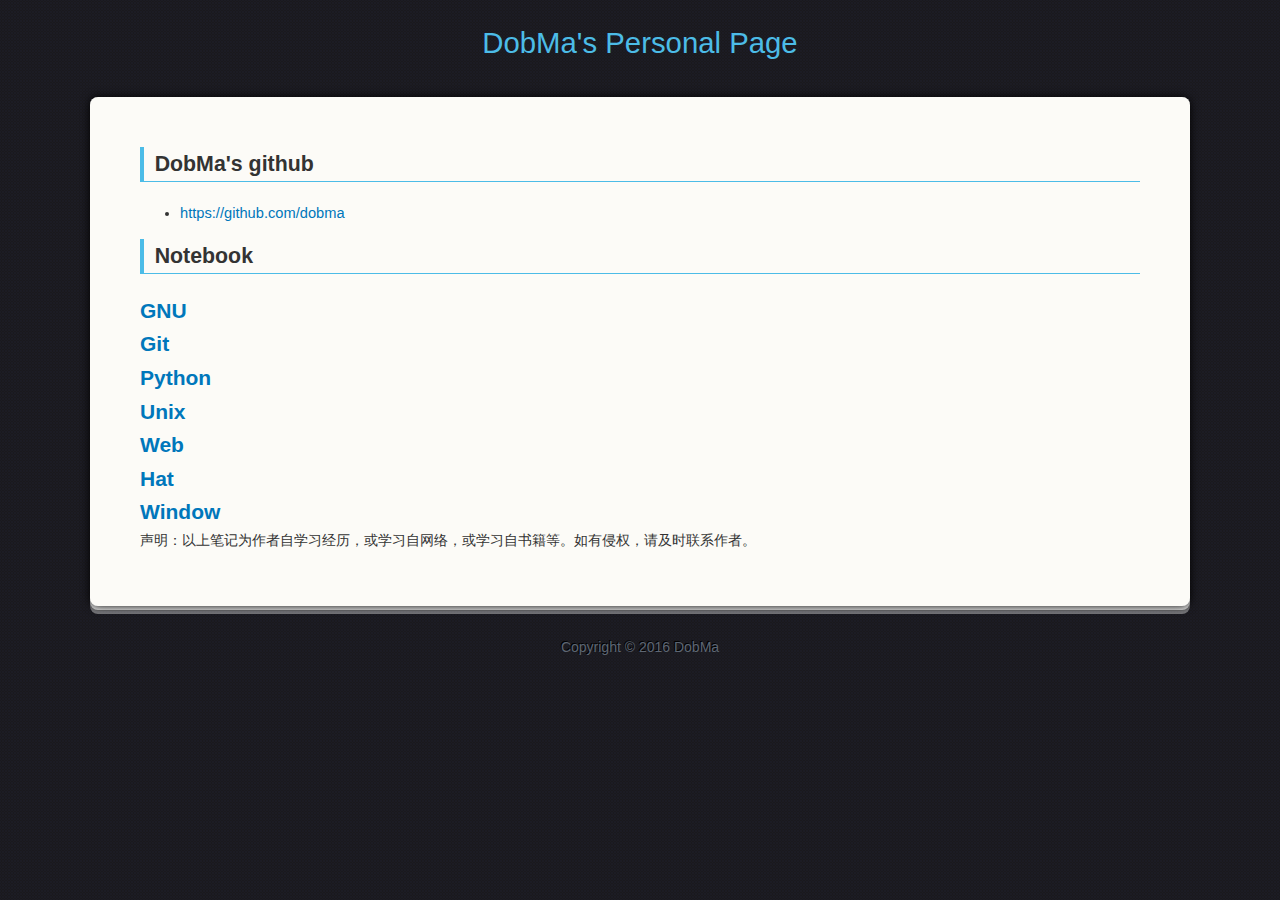
<file: html/index.html>
<!DOCTYPE HTML PUBLIC "-//W3C//DTD XHTML 1.0 Transitional//EN">
<html>
<head>
<meta http-equiv="content-type" content="text/html; charset=utf-8" />
<title>DobMa-I'm a boy</title>
<link href="./image/logo.ico" rel="shortcut icon"/>
<link rel="stylesheet" type="text/css" href="style/main.css" />
<link type="text/css" rel="stylesheet" href="style/shCore.css"/>
<link type="text/css" rel="stylesheet" href="style/shCoreRDark.css"/>
<script type="text/javascript" src="js/jquery.js"></script>
<!--For code highlighting-->
<script type="text/javascript" src="js/shCore.js"></script>
<script type="text/javascript" src="js/shBrushPlain.js"></script>
<script type="text/javascript" src="js/shBrushVim.js"></script>
<script type="text/javascript" src="js/shBrushBash.js"></script>
<script type="text/javascript" src="js/shBrushCss.js"></script>
<script type="text/javascript" src="js/shBrushJava.js"></script>
<script type="text/javascript" src="js/shBrushJScript.js"></script>
<script type="text/javascript" src="js/shBrushPython.js"></script>
<script type="text/javascript" src="js/shBrushSql.js"></script>
<script type="text/javascript" src="js/shBrushXml.js"></script>

<script type="text/javascript">
$(document).ready(function() {
		SyntaxHighlighter.all();
		if (window.innerWidth >= 460) {
		var toggler = $('<div class="toggler" title="Toggle Table Of Content">Table Of Content</div>');
		toc = $('.toc');
		toc.wrap('<div class="tocWrap">');

		$('.tocWrap').prepend(toggler)
		.delay(500)
		.fadeTo(500, '0.7')
		.hover(function() {
			$(this).stop().fadeTo(300, '0.9');
			}, function() {
			$(this).stop().fadeTo(300, '0.7');
			});

		$('html').keypress(function(e) {
			if (e.shiftKey && (e.charCode || e.keyCode) == '90') {
			e.preventDefault();
			$('div.tocWrap').toggle(200);
			}
			});

		toggler.click(function() {
				$('div.toc').slideToggle(300);
				});
		}

		$("a,h1,h2,h3,h4,h5,h6").filter(function(index){
			return $(this).text()=='!Important!';
				}).addClass("importantMarker");

		

});



</script>
</head>
<body >
<header id="header">
<div id="logo" style="font-size: 22pt;text-align:center;">
<a href="index.html">DobMa's Personal Page</a>
</div>
</header>
<div id="wrap">
<div id="content">

<div id="DobMa&#39;s github"><h1 id="DobMa&#39;s github">DobMa's github</h1></div>
<ul>
<li>
<a href="https:&#47;&#47;github.com&#47;dobma">https://github.com/dobma</a>

</ul>
<div id="Notebook"><h1 id="Notebook">Notebook</h1></div>
<div id="Notebook-[[my_linux|GNU]]"><h2 id="[[my_linux|GNU]]"><a href="my_linux.html">GNU</a></h2></div>
<div id="Notebook-[[my_git|Git]]"><h2 id="[[my_git|Git]]"><a href="my_git.html">Git</a></h2></div>
<div id="Notebook-[[my_python|Python]]"><h2 id="[[my_python|Python]]"><a href="my_python.html">Python</a></h2></div>
<div id="Notebook-[[my_unix|Unix]]"><h2 id="[[my_unix|Unix]]"><a href="my_unix.html">Unix</a></h2></div>
<div id="Notebook-[[my_html|Web]]"><h2 id="[[my_html|Web]]"><a href="my_html.html">Web</a></h2></div>
<div id="Notebook-[[my_hat|Hat]]"><h2 id="[[my_hat|Hat]]"><a href="my_hat.html">Hat</a></h2></div>
<div id="Notebook-[[my_window|Window]]"><h2 id="[[my_window|Window]]"><a href="my_window.html">Window</a></h2></div>
<p>
声明：以上笔记为作者自学习经历，或学习自网络，或学习自书籍等。如有侵权，请及时联系作者。
</p>

</div>
</div>
<div id="footer">
<p>
Copyright © 2016 DobMa
</p>
</div>
</body>
</html>
</file>
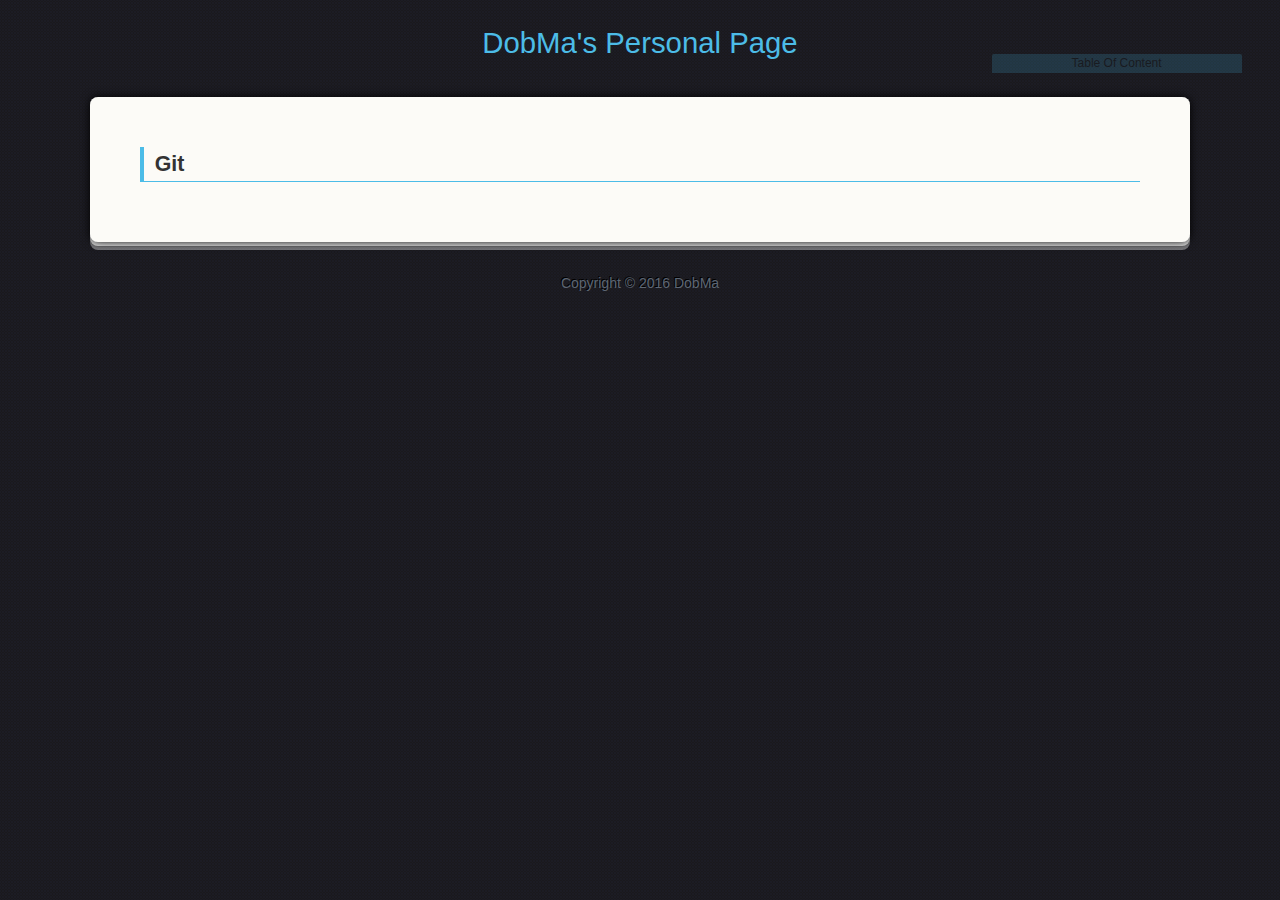
<file: html/my_git.html>
<!DOCTYPE HTML PUBLIC "-//W3C//DTD XHTML 1.0 Transitional//EN">
<html>
<head>
<meta http-equiv="content-type" content="text/html; charset=utf-8" />
<title>DobMa's Git</title>
<link href="./image/logo.ico" rel="shortcut icon"/>
<link rel="stylesheet" type="text/css" href="style/main.css" />
<link type="text/css" rel="stylesheet" href="style/shCore.css"/>
<link type="text/css" rel="stylesheet" href="style/shCoreRDark.css"/>
<script type="text/javascript" src="js/jquery.js"></script>
<!--For code highlighting-->
<script type="text/javascript" src="js/shCore.js"></script>
<script type="text/javascript" src="js/shBrushPlain.js"></script>
<script type="text/javascript" src="js/shBrushVim.js"></script>
<script type="text/javascript" src="js/shBrushBash.js"></script>
<script type="text/javascript" src="js/shBrushCss.js"></script>
<script type="text/javascript" src="js/shBrushJava.js"></script>
<script type="text/javascript" src="js/shBrushJScript.js"></script>
<script type="text/javascript" src="js/shBrushPython.js"></script>
<script type="text/javascript" src="js/shBrushSql.js"></script>
<script type="text/javascript" src="js/shBrushXml.js"></script>

<script type="text/javascript">
$(document).ready(function() {
		SyntaxHighlighter.all();
		if (window.innerWidth >= 460) {
		var toggler = $('<div class="toggler" title="Toggle Table Of Content">Table Of Content</div>');
		toc = $('.toc');
		toc.wrap('<div class="tocWrap">');

		$('.tocWrap').prepend(toggler)
		.delay(500)
		.fadeTo(500, '0.7')
		.hover(function() {
			$(this).stop().fadeTo(300, '0.9');
			}, function() {
			$(this).stop().fadeTo(300, '0.7');
			});

		$('html').keypress(function(e) {
			if (e.shiftKey && (e.charCode || e.keyCode) == '90') {
			e.preventDefault();
			$('div.tocWrap').toggle(200);
			}
			});

		toggler.click(function() {
				$('div.toc').slideToggle(300);
				});
		}

		$("a,h1,h2,h3,h4,h5,h6").filter(function(index){
			return $(this).text()=='!Important!';
				}).addClass("importantMarker");

		

});



</script>
</head>
<body >
<header id="header">
<div id="logo" style="font-size: 22pt;text-align:center;">
<a href="index.html">DobMa's Personal Page</a>
</div>
</header>
<div id="wrap">
<div id="content">

<div id="Contents" class="toc"><h1 id="Contents">Contents</h1>
<ul>
<li>
<a href="my_git.html#Git">Git</a>

</ul>
</div>
<div id="Git"><h1 id="Git">Git</h1></div>

</div>
</div>
<div id="footer">
<p>
Copyright © 2016 DobMa
</p>
</div>
</body>
</html>
</file>
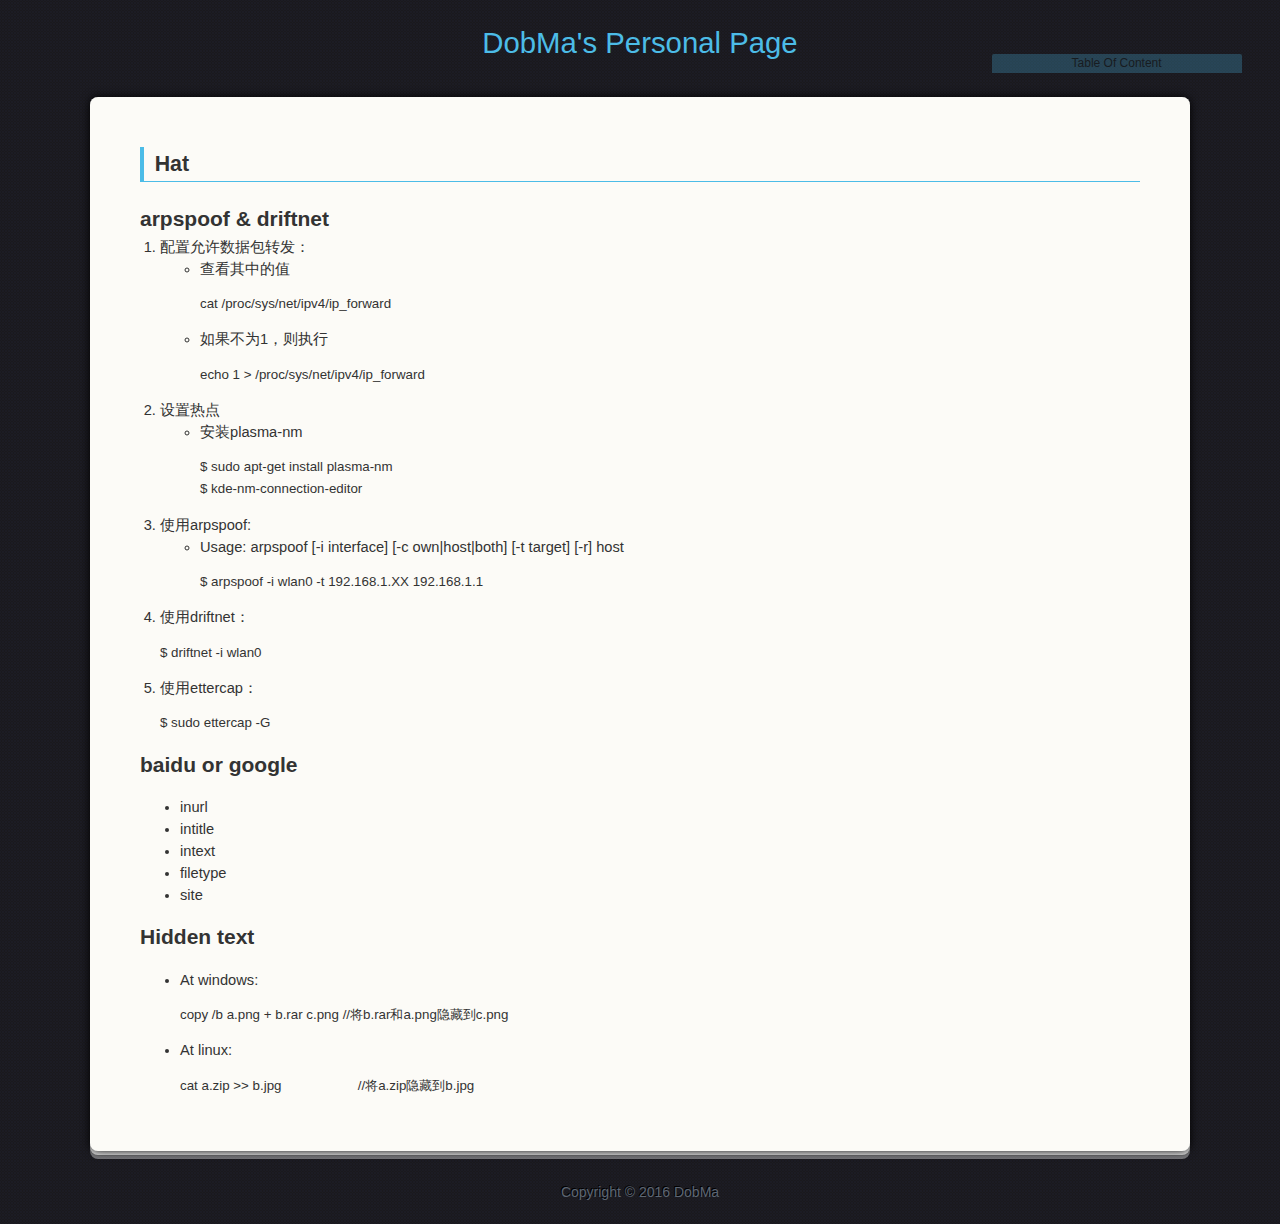
<file: html/my_hat.html>
<!DOCTYPE HTML PUBLIC "-//W3C//DTD XHTML 1.0 Transitional//EN">
<html>
<head>
<meta http-equiv="content-type" content="text/html; charset=utf-8" />
<title>DobMa's hat</title>
<link href="./image/logo.ico" rel="shortcut icon"/>
<link rel="stylesheet" type="text/css" href="style/main.css" />
<link type="text/css" rel="stylesheet" href="style/shCore.css"/>
<link type="text/css" rel="stylesheet" href="style/shCoreRDark.css"/>
<script type="text/javascript" src="js/jquery.js"></script>
<!--For code highlighting-->
<script type="text/javascript" src="js/shCore.js"></script>
<script type="text/javascript" src="js/shBrushPlain.js"></script>
<script type="text/javascript" src="js/shBrushVim.js"></script>
<script type="text/javascript" src="js/shBrushBash.js"></script>
<script type="text/javascript" src="js/shBrushCss.js"></script>
<script type="text/javascript" src="js/shBrushJava.js"></script>
<script type="text/javascript" src="js/shBrushJScript.js"></script>
<script type="text/javascript" src="js/shBrushPython.js"></script>
<script type="text/javascript" src="js/shBrushSql.js"></script>
<script type="text/javascript" src="js/shBrushXml.js"></script>

<script type="text/javascript">
$(document).ready(function() {
		SyntaxHighlighter.all();
		if (window.innerWidth >= 460) {
		var toggler = $('<div class="toggler" title="Toggle Table Of Content">Table Of Content</div>');
		toc = $('.toc');
		toc.wrap('<div class="tocWrap">');

		$('.tocWrap').prepend(toggler)
		.delay(500)
		.fadeTo(500, '0.7')
		.hover(function() {
			$(this).stop().fadeTo(300, '0.9');
			}, function() {
			$(this).stop().fadeTo(300, '0.7');
			});

		$('html').keypress(function(e) {
			if (e.shiftKey && (e.charCode || e.keyCode) == '90') {
			e.preventDefault();
			$('div.tocWrap').toggle(200);
			}
			});

		toggler.click(function() {
				$('div.toc').slideToggle(300);
				});
		}

		$("a,h1,h2,h3,h4,h5,h6").filter(function(index){
			return $(this).text()=='!Important!';
				}).addClass("importantMarker");

		

});



</script>
</head>
<body >
<header id="header">
<div id="logo" style="font-size: 22pt;text-align:center;">
<a href="index.html">DobMa's Personal Page</a>
</div>
</header>
<div id="wrap">
<div id="content">

<div id="Contents" class="toc"><h1 id="Contents">Contents</h1>
<ul>
<li>
<a href="my_hat.html#Hat">Hat</a>

<ul>
<li>
<a href="my_hat.html#Hat-arpspoof &amp; driftnet">arpspoof &amp; driftnet</a>

<li>
<a href="my_hat.html#Hat-baidu or google">baidu or google</a>

<li>
<a href="my_hat.html#Hat-Hidden text">Hidden text</a>

</ul>
</ul>
</div>
<div id="Hat"><h1 id="Hat">Hat</h1></div>
<div id="Hat-arpspoof &amp; driftnet"><h2 id="arpspoof &amp; driftnet">arpspoof &amp; driftnet</h2></div>
<ol>
<li>
配置允许数据包转发：

<ul>
<li>
查看其中的值
<pre>
cat /proc/sys/net/ipv4/ip_forward
</pre>

<li>
如果不为1，则执行
<pre>
echo 1 &gt; /proc/sys/net/ipv4/ip_forward
</pre>

</ul>
<li>
设置热点

<ul>
<li>
安装plasma-nm
<pre>
$ sudo apt-get install plasma-nm
$ kde-nm-connection-editor
</pre>

</ul>
<li>
使用arpspoof:

<ul>
<li>
Usage: arpspoof [-i interface] [-c own|host|both] [-t target] [-r] host
<pre>
$ arpspoof -i wlan0 -t 192.168.1.XX 192.168.1.1
</pre>

</ul>
<li>
使用driftnet：
<pre>
$ driftnet -i wlan0
</pre>

<li>
使用ettercap：
<pre>
$ sudo ettercap -G
</pre>

</ol>
<div id="Hat-baidu or google"><h2 id="baidu or google">baidu or google</h2></div>
<ul>
<li>
inurl

<li>
intitle

<li>
intext

<li>
filetype

<li>
site

</ul>
<div id="Hat-Hidden text"><h2 id="Hidden text">Hidden text</h2></div>
<ul>
<li>
At windows:
<pre>
copy /b a.png + b.rar c.png //将b.rar和a.png隐藏到c.png
</pre>

<li>
At linux:
<pre>
cat a.zip &gt;&gt; b.jpg			//将a.zip隐藏到b.jpg
</pre>

</ul>

</div>
</div>
<div id="footer">
<p>
Copyright © 2016 DobMa
</p>
</div>
</body>
</html>
</file>
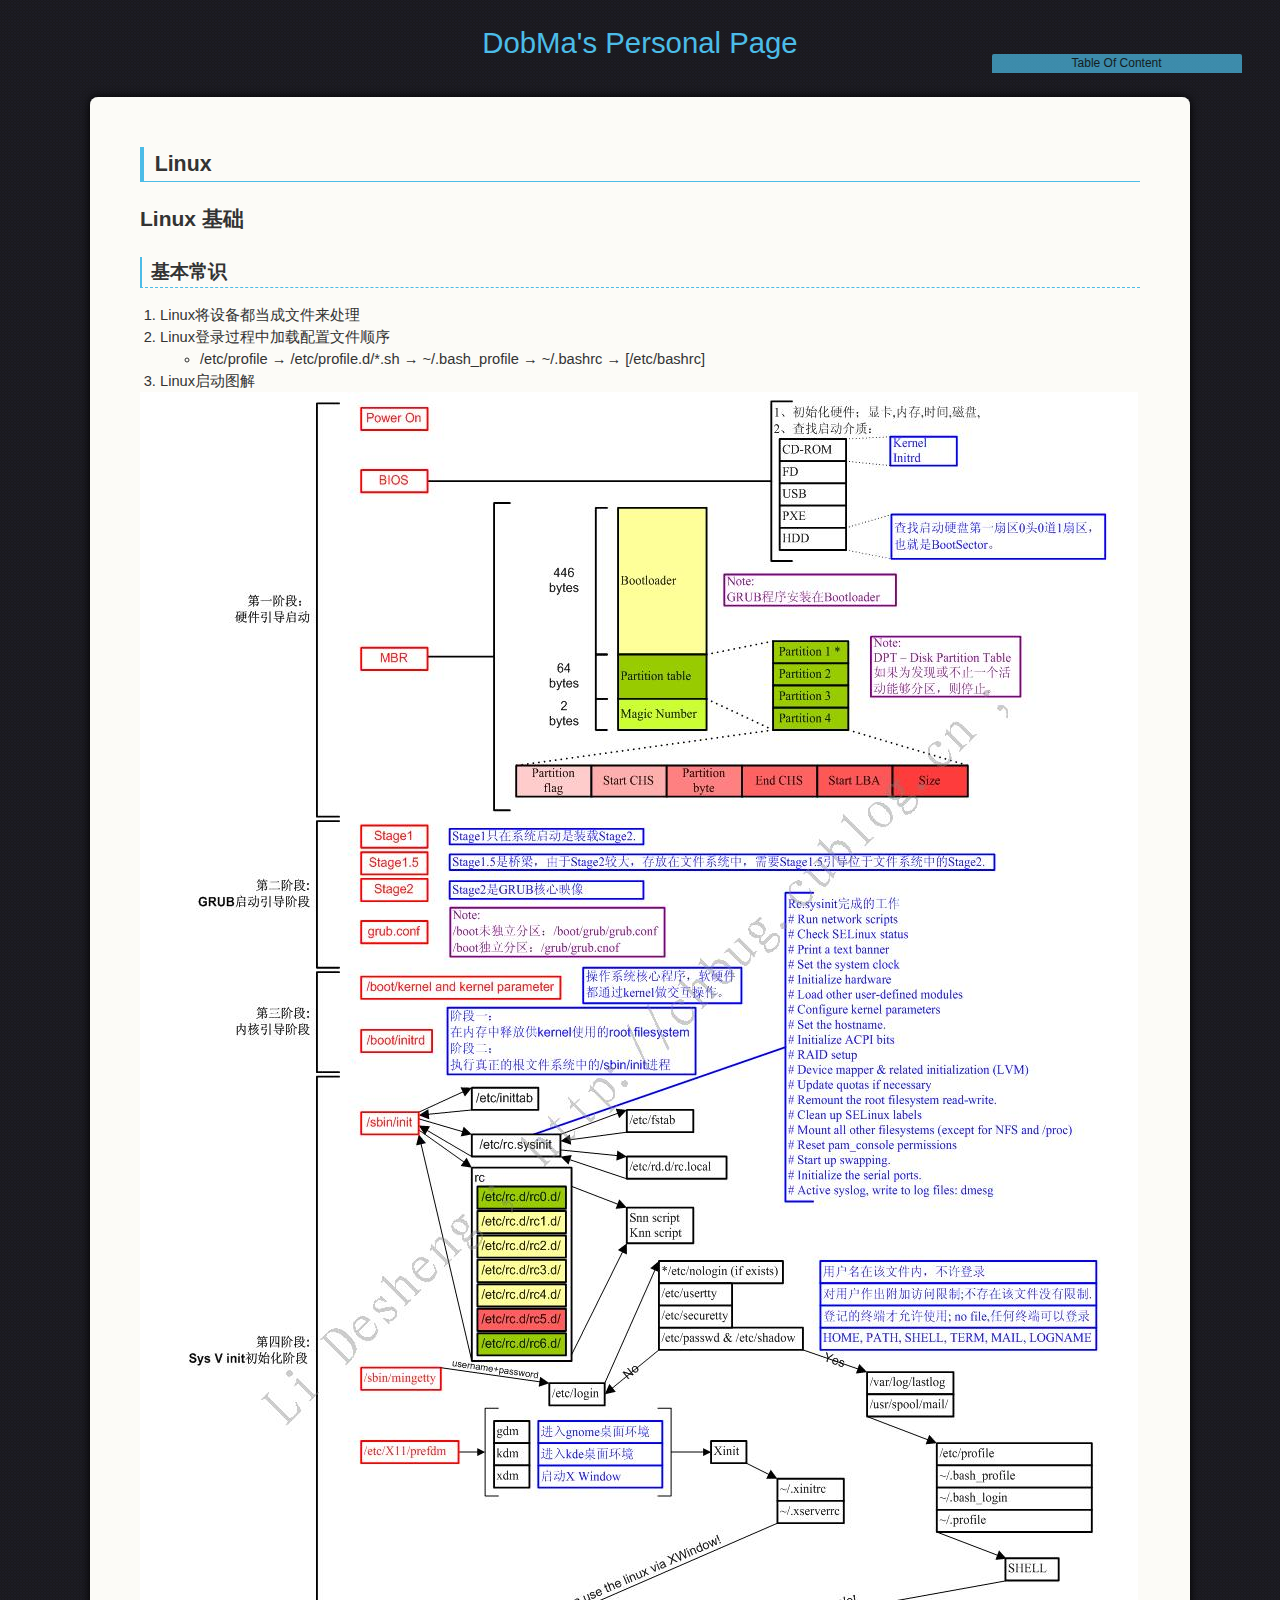
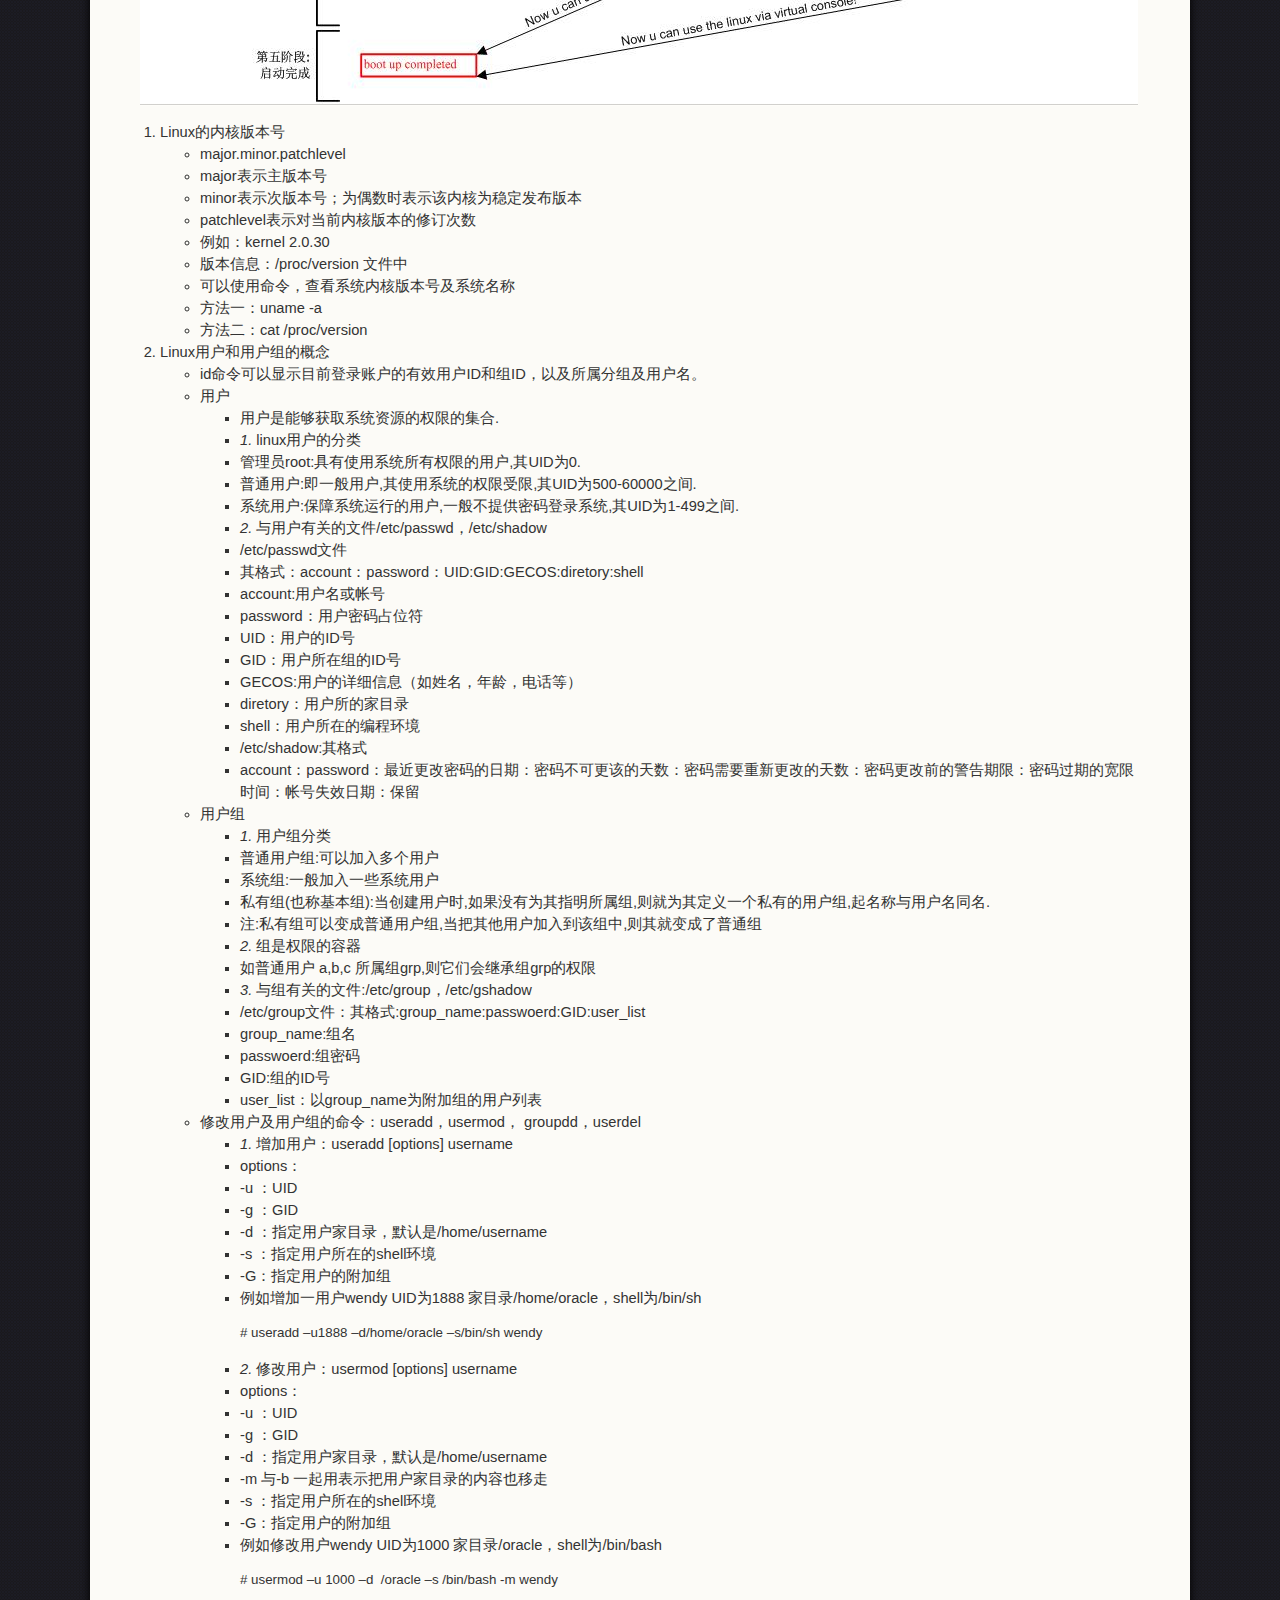
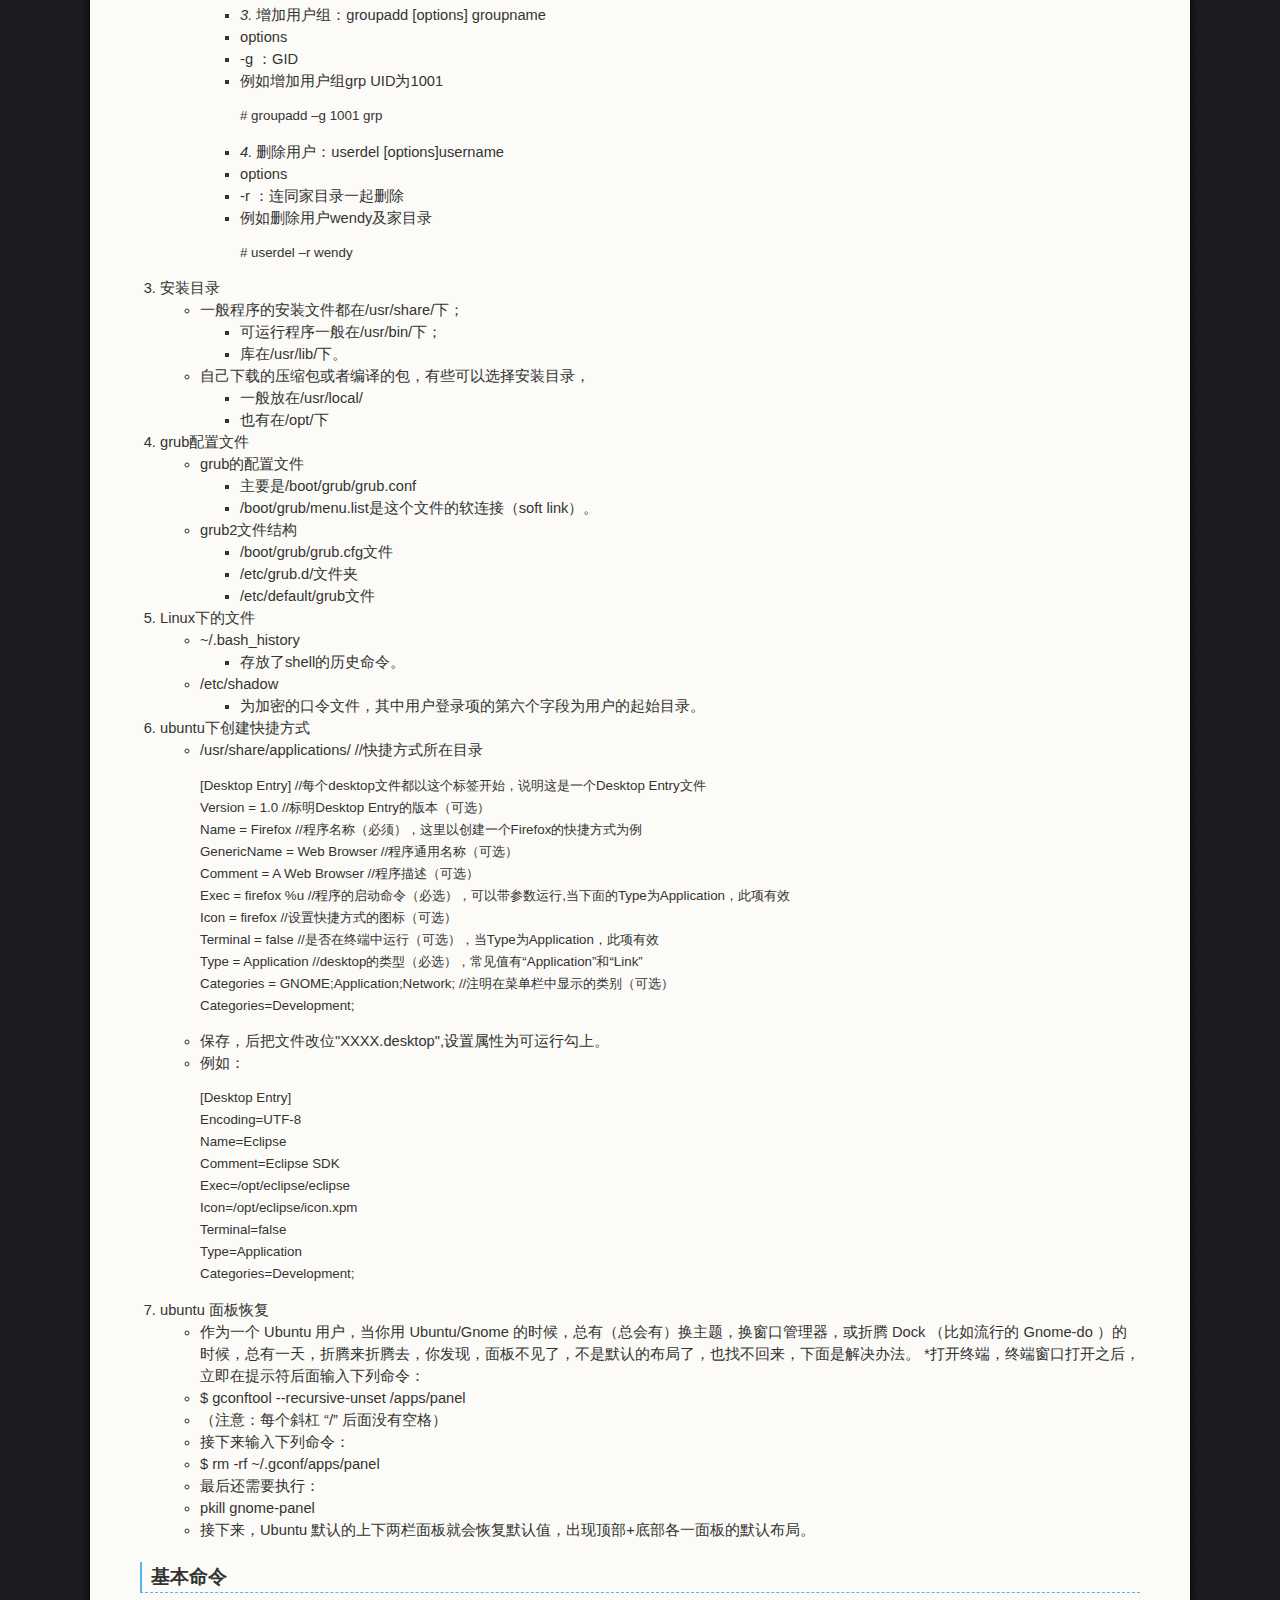
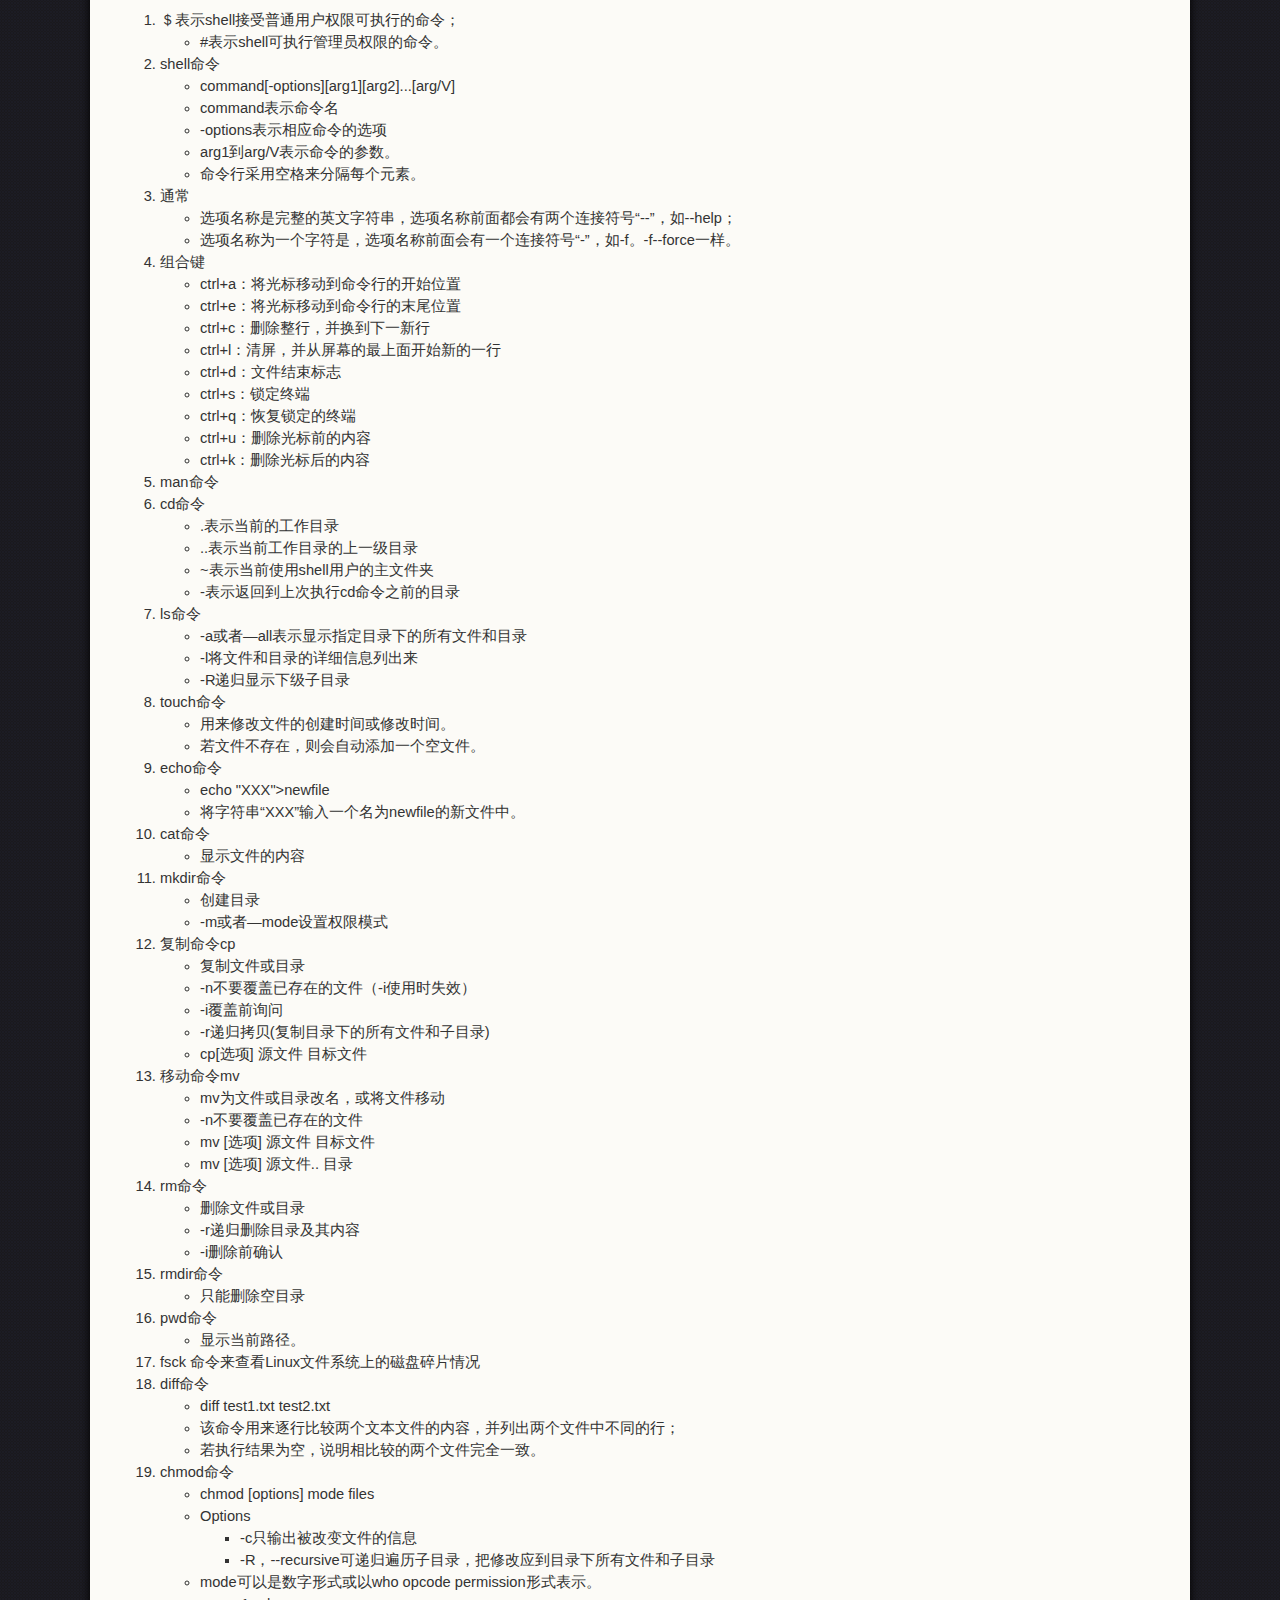
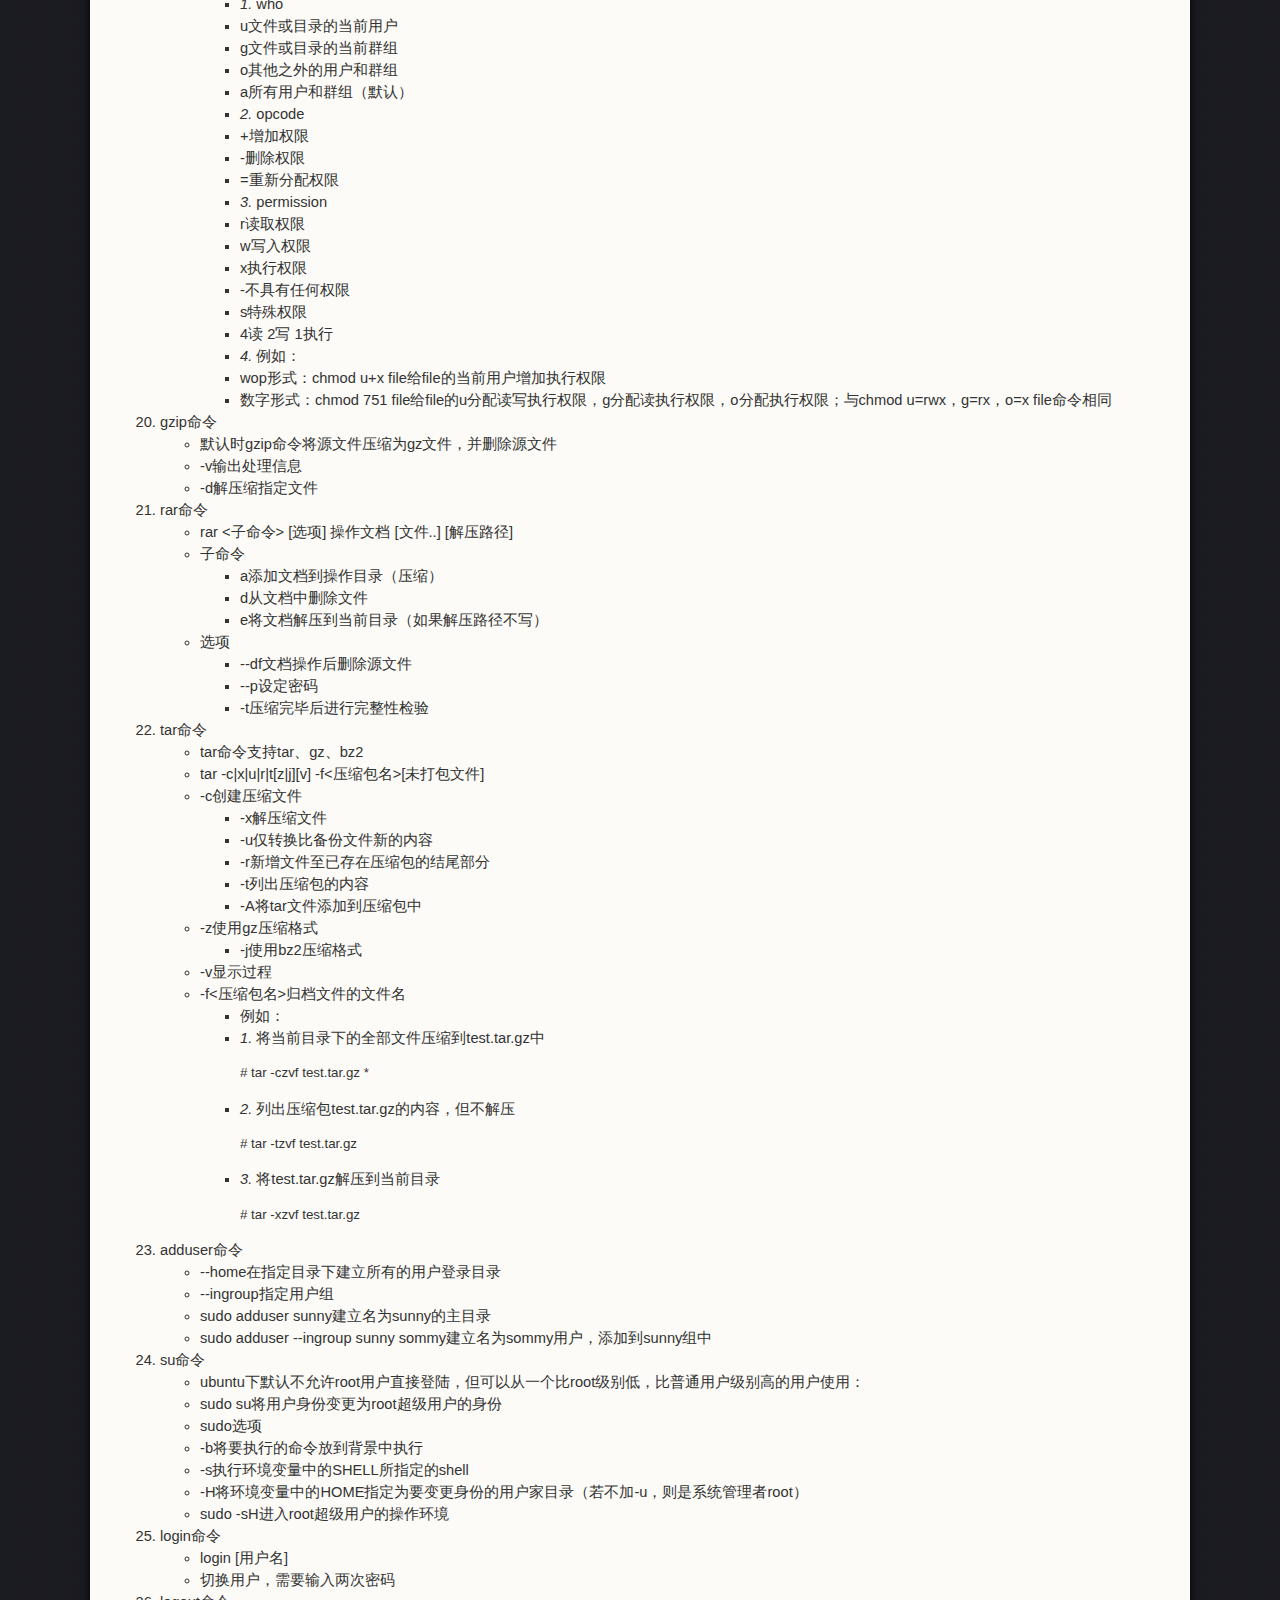
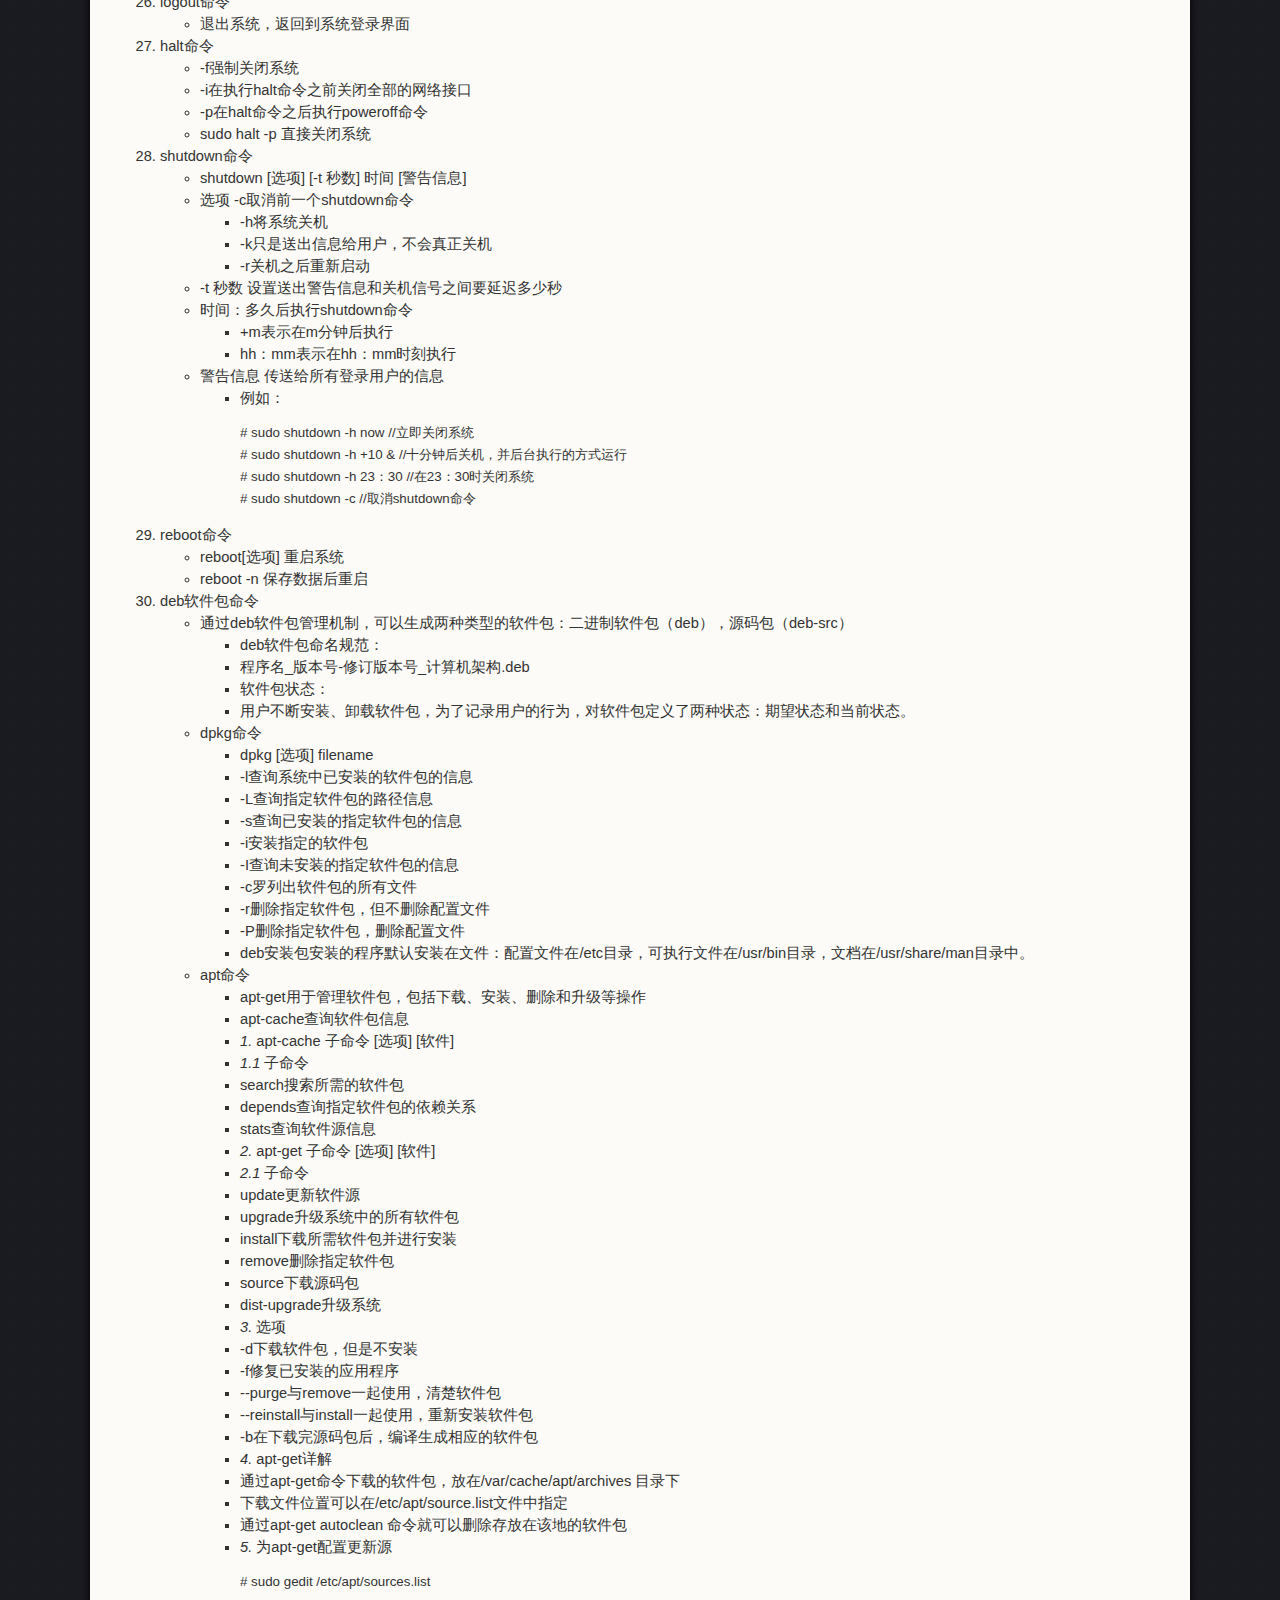
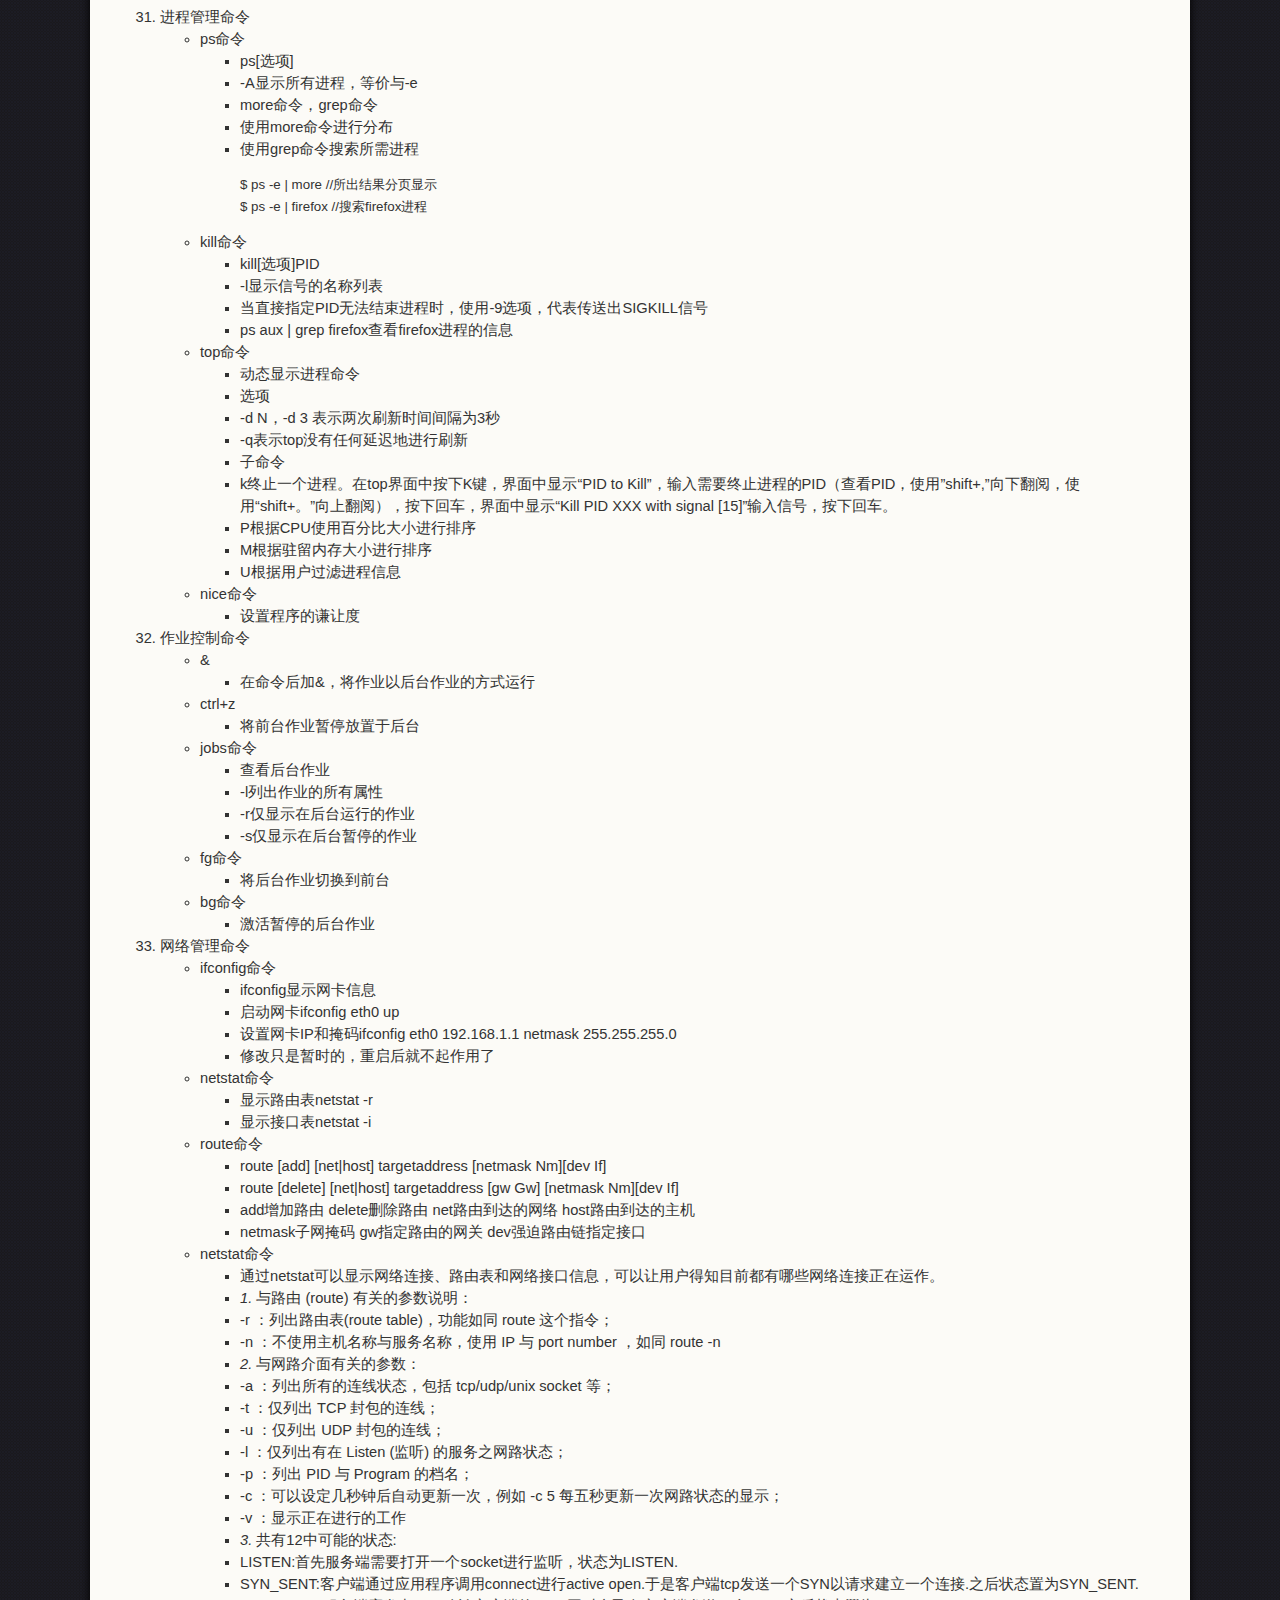
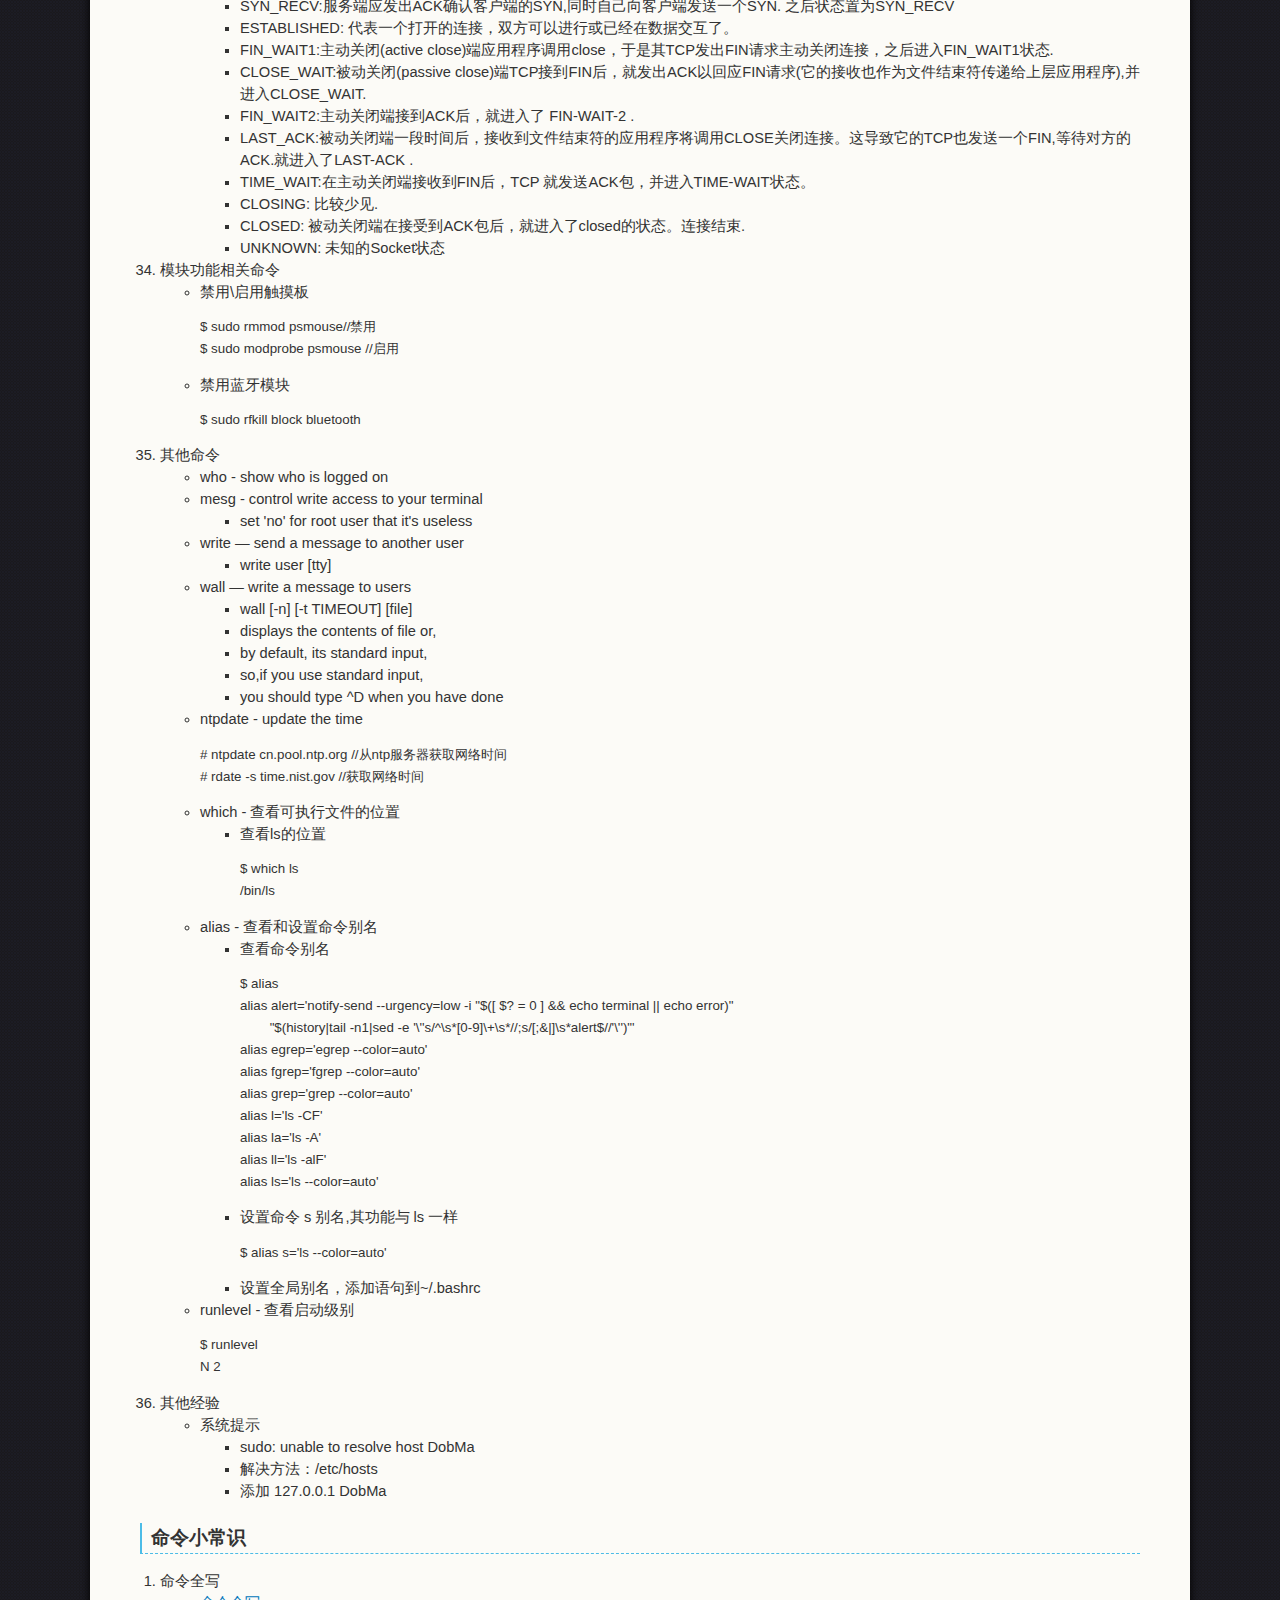
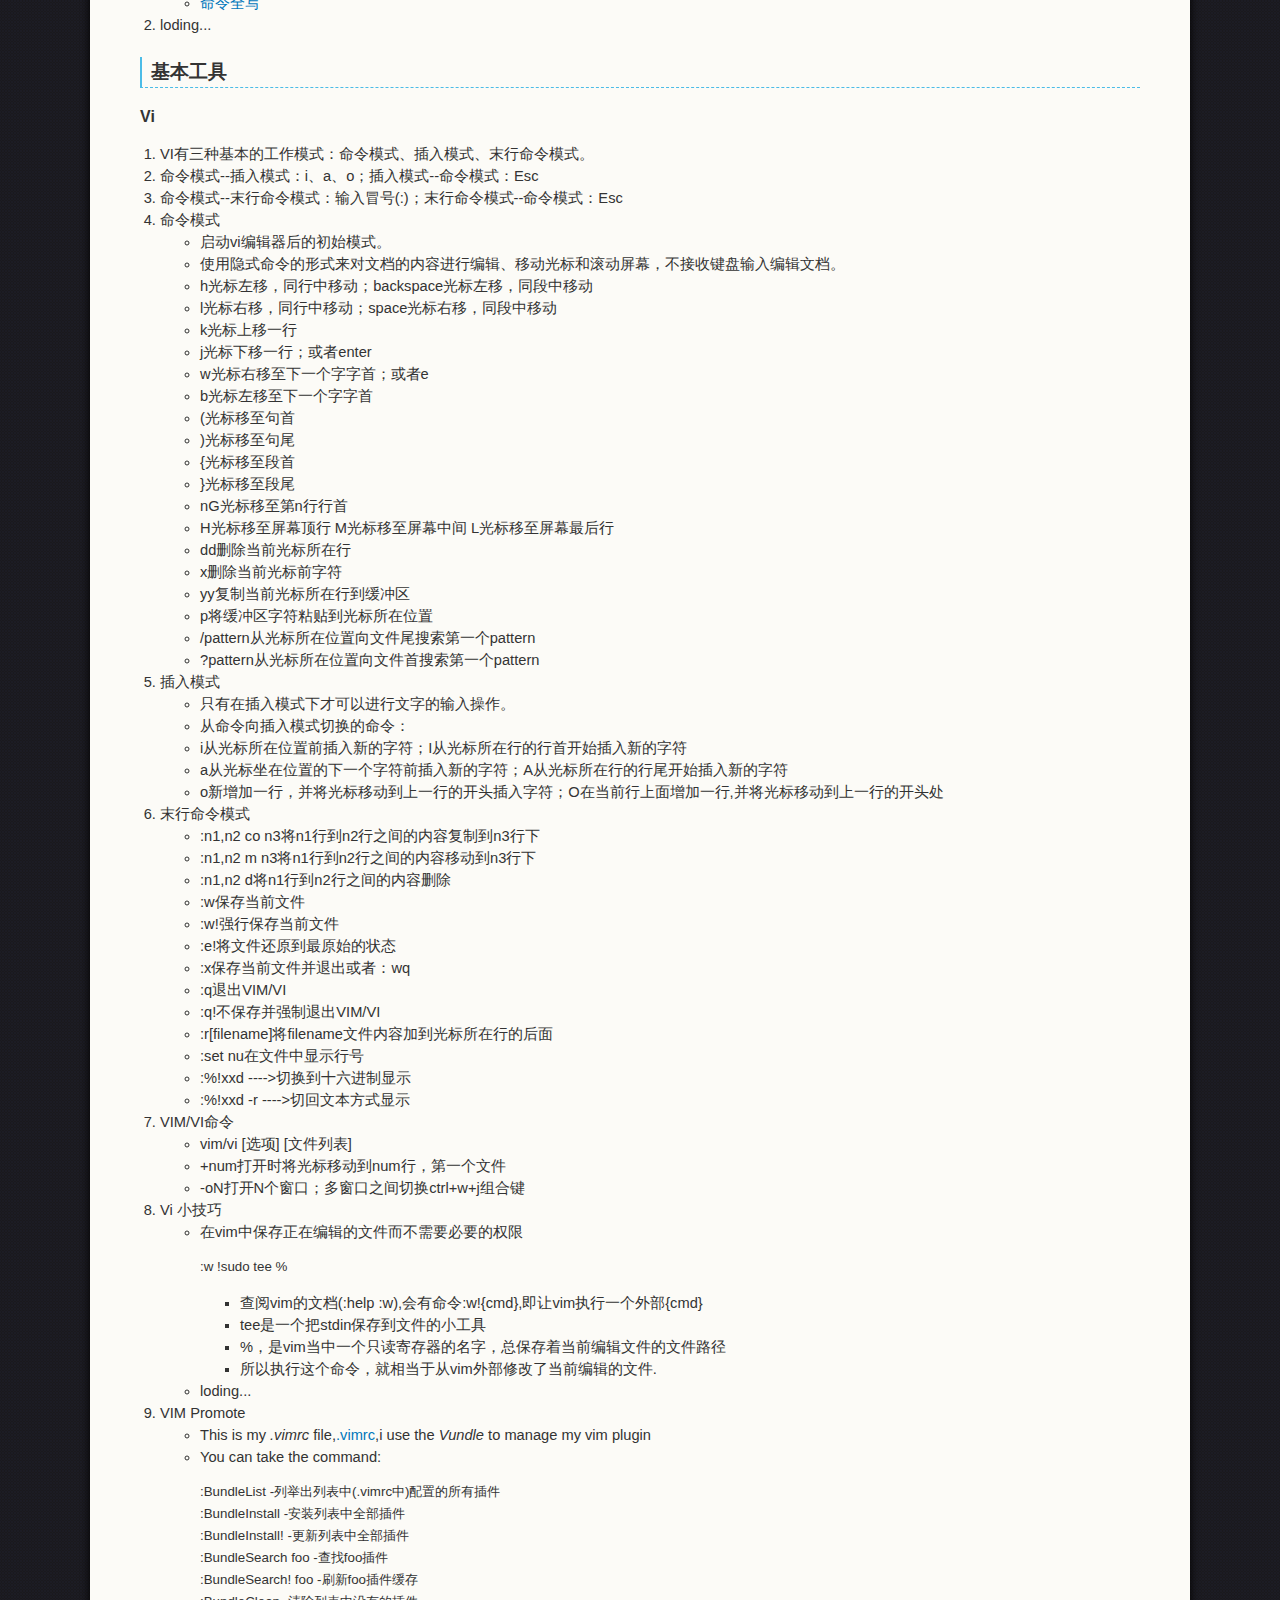
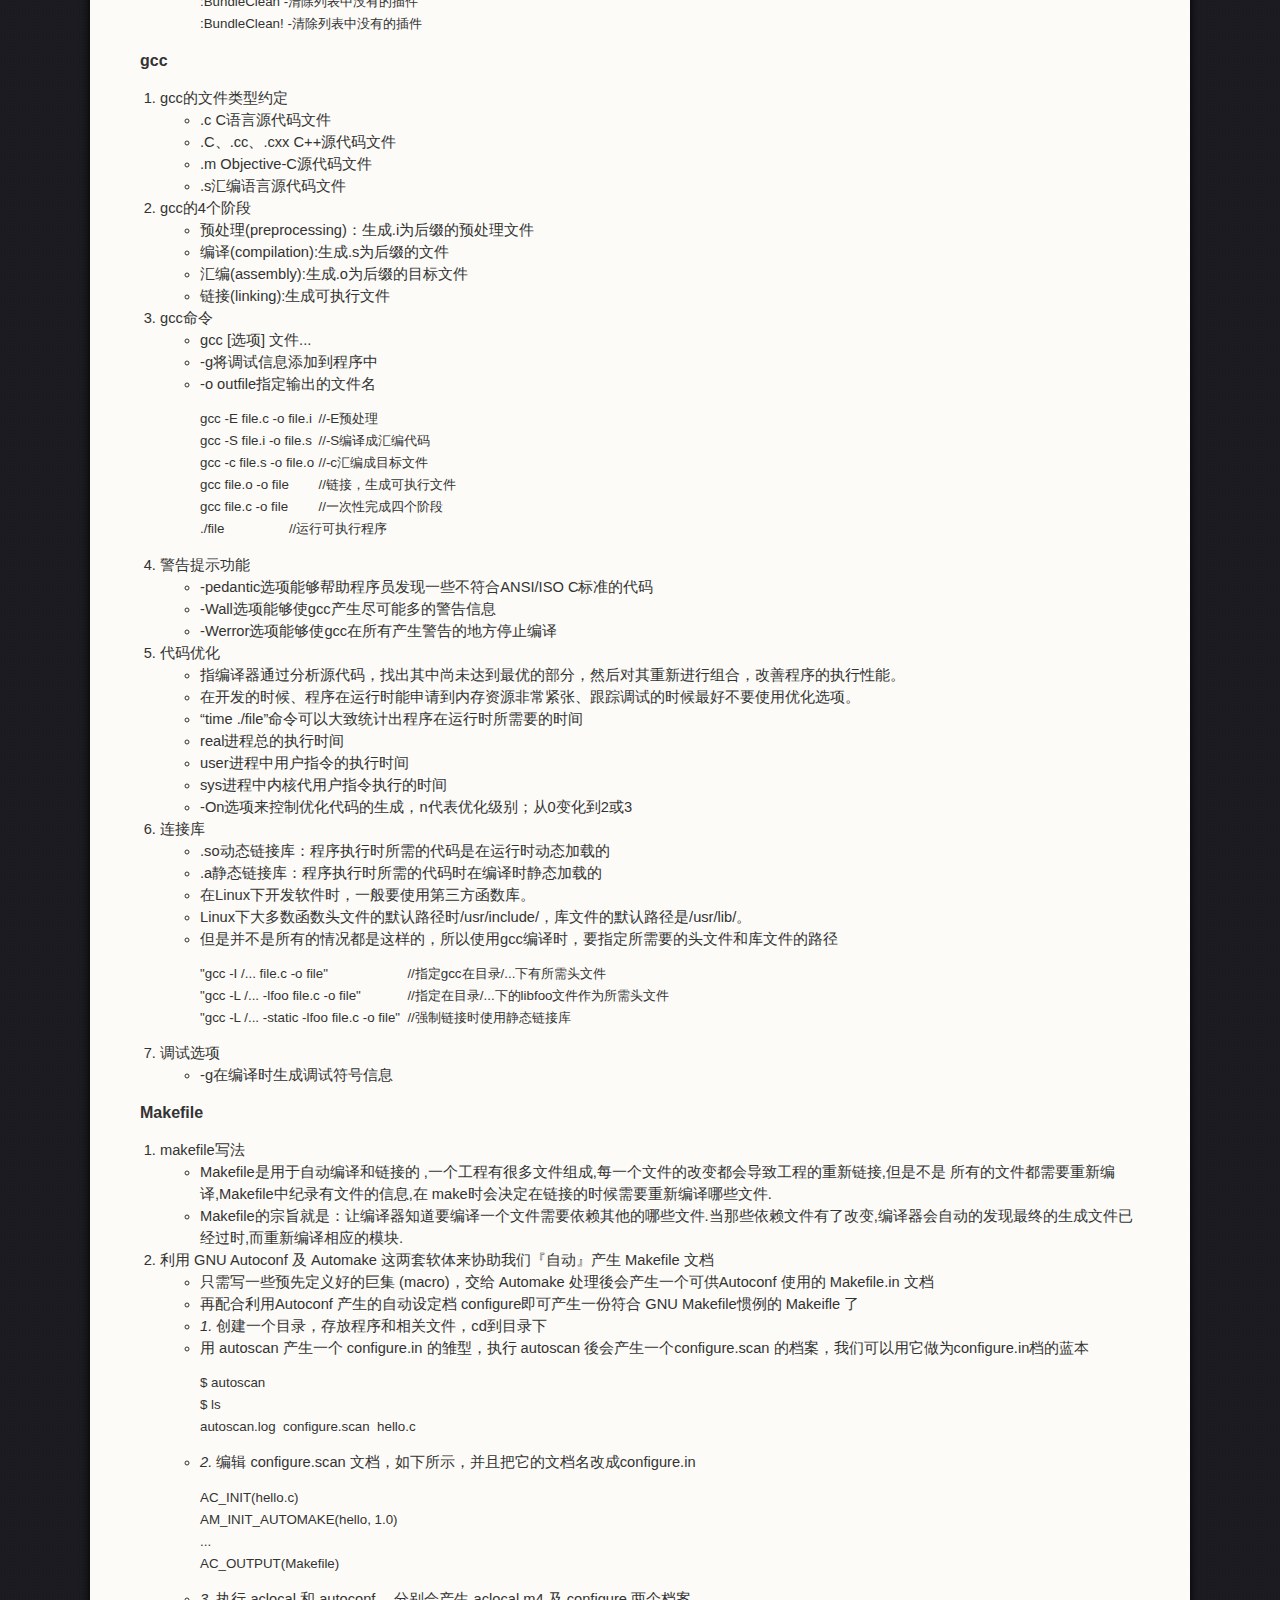
<file: html/my_linux.html>
<!DOCTYPE HTML PUBLIC "-//W3C//DTD XHTML 1.0 Transitional//EN">
<html>
<head>
<meta http-equiv="content-type" content="text/html; charset=utf-8" />
<title>DobMa's GNU</title>
<link href="./image/logo.ico" rel="shortcut icon"/>
<link rel="stylesheet" type="text/css" href="style/main.css" />
<link type="text/css" rel="stylesheet" href="style/shCore.css"/>
<link type="text/css" rel="stylesheet" href="style/shCoreRDark.css"/>
<script type="text/javascript" src="js/jquery.js"></script>
<!--For code highlighting-->
<script type="text/javascript" src="js/shCore.js"></script>
<script type="text/javascript" src="js/shBrushPlain.js"></script>
<script type="text/javascript" src="js/shBrushVim.js"></script>
<script type="text/javascript" src="js/shBrushBash.js"></script>
<script type="text/javascript" src="js/shBrushCss.js"></script>
<script type="text/javascript" src="js/shBrushJava.js"></script>
<script type="text/javascript" src="js/shBrushJScript.js"></script>
<script type="text/javascript" src="js/shBrushPython.js"></script>
<script type="text/javascript" src="js/shBrushSql.js"></script>
<script type="text/javascript" src="js/shBrushXml.js"></script>

<script type="text/javascript">
$(document).ready(function() {
		SyntaxHighlighter.all();
		if (window.innerWidth >= 460) {
		var toggler = $('<div class="toggler" title="Toggle Table Of Content">Table Of Content</div>');
		toc = $('.toc');
		toc.wrap('<div class="tocWrap">');

		$('.tocWrap').prepend(toggler)
		.delay(500)
		.fadeTo(500, '0.7')
		.hover(function() {
			$(this).stop().fadeTo(300, '0.9');
			}, function() {
			$(this).stop().fadeTo(300, '0.7');
			});

		$('html').keypress(function(e) {
			if (e.shiftKey && (e.charCode || e.keyCode) == '90') {
			e.preventDefault();
			$('div.tocWrap').toggle(200);
			}
			});

		toggler.click(function() {
				$('div.toc').slideToggle(300);
				});
		}

		$("a,h1,h2,h3,h4,h5,h6").filter(function(index){
			return $(this).text()=='!Important!';
				}).addClass("importantMarker");

		

});



</script>
</head>
<body >
<header id="header">
<div id="logo" style="font-size: 22pt;text-align:center;">
<a href="index.html">DobMa's Personal Page</a>
</div>
</header>
<div id="wrap">
<div id="content">

<div id="Contents" class="toc"><h1 id="Contents">Contents</h1>
<ul>
<li>
<a href="my_linux.html#Linux">Linux</a>

<ul>
<li>
<a href="my_linux.html#Linux-Linux 基础">Linux 基础</a>

<ul>
<li>
<a href="my_linux.html#Linux-Linux 基础-基本常识">基本常识</a>

<li>
<a href="my_linux.html#Linux-Linux 基础-基本命令">基本命令</a>

<li>
<a href="my_linux.html#Linux-Linux 基础-命令小常识">命令小常识</a>

<li>
<a href="my_linux.html#Linux-Linux 基础-基本工具">基本工具</a>

<ul>
<li>
<a href="my_linux.html#Linux-Linux 基础-基本工具-Vi">Vi</a>

<li>
<a href="my_linux.html#Linux-Linux 基础-基本工具-gcc">gcc</a>

<li>
<a href="my_linux.html#Linux-Linux 基础-基本工具-Makefile">Makefile</a>

<li>
<a href="my_linux.html#Linux-Linux 基础-基本工具-gdb">gdb</a>

</ul>
<li>
<a href="my_linux.html#Linux-Linux 基础-Shell">Shell</a>

<li>
<a href="my_linux.html#Linux-Linux 基础-C Program">C Program</a>

<ul>
<li>
<a href="my_linux.html#Linux-Linux 基础-C Program-Linux Ｃ程序设计">Linux Ｃ程序设计</a>

<li>
<a href="my_linux.html#Linux-Linux 基础-C Program-命令行参数处理函数">命令行参数处理函数</a>

<li>
<a href="my_linux.html#Linux-Linux 基础-C Program-其他经验">其他经验</a>

<ul>
<li>
<a href="my_linux.html#Linux-Linux 基础-C Program-其他经验-segmentation fault">segmentation fault</a>

</ul>
</ul>
</ul>
</ul>
<li>
<a href="my_linux.html#Nmap">Nmap</a>

<li>
<a href="my_linux.html#UFW">UFW</a>

<li>
<a href="my_linux.html#iptables">iptables</a>

<li>
<a href="my_linux.html#nginx">nginx</a>

</ul>
</div>
<div id="Linux"><h1 id="Linux">Linux</h1></div>
<div id="Linux-Linux 基础"><h2 id="Linux 基础">Linux 基础</h2></div>
<div id="Linux-Linux 基础-基本常识"><h3 id="基本常识">基本常识</h3></div>
<ol>
<li>
Linux将设备都当成文件来处理

<li>
Linux登录过程中加载配置文件顺序

<ul>
<li>
/etc/profile → /etc/profile.d/*.sh → ~/.bash_profile → ~/.bashrc → [/etc/bashrc]

</ul>
<li>
Linux启动图解

</ol>
<p>
<img src="image/linuxboot.jpg" />
</p>
<ol>
<li>
Linux的内核版本号

<ul>
<li>
major.minor.patchlevel

<li>
major表示主版本号

<li>
minor表示次版本号；为偶数时表示该内核为稳定发布版本

<li>
patchlevel表示对当前内核版本的修订次数

<li>
例如：kernel 2.0.30

<li>
版本信息：/proc/version 文件中

<li>
可以使用命令，查看系统内核版本号及系统名称

<li>
方法一：uname -a

<li>
方法二：cat /proc/version

</ul>
<li>
Linux用户和用户组的概念

<ul>
<li>
id命令可以显示目前登录账户的有效用户ID和组ID，以及所属分组及用户名。

<li>
用户

<ul>
<li>
用户是能够获取系统资源的权限的集合.

<li>
<em>1.</em> linux用户的分类

<li>
管理员root:具有使用系统所有权限的用户,其UID为0.

<li>
普通用户:即一般用户,其使用系统的权限受限,其UID为500-60000之间.

<li>
系统用户:保障系统运行的用户,一般不提供密码登录系统,其UID为1-499之间.

<li>
<em>2.</em> 与用户有关的文件/etc/passwd，/etc/shadow

<li>
/etc/passwd文件

<li>
其格式：account：password：UID:GID:GECOS:diretory:shell

<li>
account:用户名或帐号

<li>
password：用户密码占位符

<li>
UID：用户的ID号

<li>
GID：用户所在组的ID号

<li>
GECOS:用户的详细信息（如姓名，年龄，电话等）

<li>
diretory：用户所的家目录

<li>
shell：用户所在的编程环境

<li>
/etc/shadow:其格式

<li>
account：password：最近更改密码的日期：密码不可更该的天数：密码需要重新更改的天数：密码更改前的警告期限：密码过期的宽限时间：帐号失效日期：保留

</ul>
<li>
用户组

<ul>
<li>
<em>1.</em> 用户组分类

<li>
普通用户组:可以加入多个用户

<li>
系统组:一般加入一些系统用户

<li>
私有组(也称基本组):当创建用户时,如果没有为其指明所属组,则就为其定义一个私有的用户组,起名称与用户名同名.

<li>
注:私有组可以变成普通用户组,当把其他用户加入到该组中,则其就变成了普通组

<li>
<em>2.</em> 组是权限的容器

<li>
如普通用户 a,b,c 所属组grp,则它们会继承组grp的权限

<li>
<em>3.</em> 与组有关的文件:/etc/group，/etc/gshadow

<li>
/etc/group文件：其格式:group_name:passwoerd:GID:user_list

<li>
group_name:组名

<li>
passwoerd:组密码

<li>
GID:组的ID号

<li>
user_list：以group_name为附加组的用户列表

</ul>
<li>
修改用户及用户组的命令：useradd，usermod， groupdd，userdel

<ul>
<li>
<em>1.</em> 增加用户：useradd [options] username

<li>
options：

<li>
-u ：UID

<li>
-g ：GID

<li>
-d ：指定用户家目录，默认是/home/username

<li>
-s ：指定用户所在的shell环境

<li>
-G：指定用户的附加组

<li>
例如增加一用户wendy UID为1888 家目录/home/oracle，shell为/bin/sh 
<pre>
# useradd –u1888 –d/home/oracle –s/bin/sh wendy 
</pre>

<li>
<em>2.</em> 修改用户：usermod [options] username

<li>
options：

<li>
-u ：UID

<li>
-g ：GID

<li>
-d ：指定用户家目录，默认是/home/username

<li>
-m 与-b 一起用表示把用户家目录的内容也移走

<li>
-s ：指定用户所在的shell环境

<li>
-G：指定用户的附加组

<li>
例如修改用户wendy UID为1000 家目录/oracle，shell为/bin/bash
<pre>
# usermod –u 1000 –d  /oracle –s /bin/bash -m wendy
</pre>

<li>
<em>3.</em> 增加用户组：groupadd [options] groupname

<li>
options

<li>
-g ：GID

<li>
例如增加用户组grp UID为1001
<pre>
# groupadd –g 1001 grp
</pre>

<li>
<em>4.</em> 删除用户：userdel [options]username

<li>
options

<li>
-r ：连同家目录一起删除

<li>
例如删除用户wendy及家目录
<pre>
# userdel –r wendy
</pre>

</ul>
</ul>
<li>
安装目录

<ul>
<li>
一般程序的安装文件都在/usr/share/下；

<ul>
<li>
可运行程序一般在/usr/bin/下；

<li>
库在/usr/lib/下。

</ul>
<li>
自己下载的压缩包或者编译的包，有些可以选择安装目录，

<ul>
<li>
一般放在/usr/local/

<li>
也有在/opt/下

</ul>
</ul>
<li>
grub配置文件

<ul>
<li>
grub的配置文件

<ul>
<li>
主要是/boot/grub/grub.conf

<li>
/boot/grub/menu.list是这个文件的软连接（soft link）。

</ul>
<li>
grub2文件结构

<ul>
<li>
/boot/grub/grub.cfg文件

<li>
/etc/grub.d/文件夹

<li>
/etc/default/grub文件

</ul>
</ul>
<li>
Linux下的文件

<ul>
<li>
~/.bash_history

<ul>
<li>
存放了shell的历史命令。

</ul>
<li>
/etc/shadow

<ul>
<li>
为加密的口令文件，其中用户登录项的第六个字段为用户的起始目录。

</ul>
</ul>
<li>
ubuntu下创建快捷方式

<ul>
<li>
/usr/share/applications/	//快捷方式所在目录
<pre>
[Desktop Entry] //每个desktop文件都以这个标签开始，说明这是一个Desktop Entry文件
Version = 1.0 //标明Desktop Entry的版本（可选）
Name = Firefox //程序名称（必须），这里以创建一个Firefox的快捷方式为例
GenericName = Web Browser //程序通用名称（可选）
Comment = A Web Browser //程序描述（可选）
Exec = firefox %u //程序的启动命令（必选），可以带参数运行,当下面的Type为Application，此项有效
Icon = firefox //设置快捷方式的图标（可选）
Terminal = false //是否在终端中运行（可选），当Type为Application，此项有效
Type = Application //desktop的类型（必选），常见值有“Application”和“Link”
Categories = GNOME;Application;Network; //注明在菜单栏中显示的类别（可选）
Categories=Development;
</pre>

<li>
保存，后把文件改位"XXXX.desktop",设置属性为可运行勾上。

<li>
例如：
<pre>
[Desktop Entry]
Encoding=UTF-8
Name=Eclipse
Comment=Eclipse SDK
Exec=/opt/eclipse/eclipse
Icon=/opt/eclipse/icon.xpm
Terminal=false
Type=Application
Categories=Development;
</pre>

</ul>
<li>
ubuntu 面板恢复

<ul>
<li>
作为一个 Ubuntu 用户，当你用 Ubuntu/Gnome 的时候，总有（总会有）换主题，换窗口管理器，或折腾 Dock （比如流行的 Gnome-do ）的时候，总有一天，折腾来折腾去，你发现，面板不见了，不是默认的布局了，也找不回来，下面是解决办法。
	*打开终端，终端窗口打开之后，立即在提示符后面输入下列命令：

<li>
$ gconftool --recursive-unset /apps/panel

<li>
（注意：每个斜杠 “/” 后面没有空格）

<li>
接下来输入下列命令：

<li>
$ rm -rf ~/.gconf/apps/panel

<li>
最后还需要执行：

<li>
pkill gnome-panel

<li>
接下来，Ubuntu 默认的上下两栏面板就会恢复默认值，出现顶部+底部各一面板的默认布局。

</ul>
</ol>
<div id="Linux-Linux 基础-基本命令"><h3 id="基本命令">基本命令</h3></div>
<ol>
<li>
＄表示shell接受普通用户权限可执行的命令；

<ul>
<li>
#表示shell可执行管理员权限的命令。

</ul>
<li>
shell命令

<ul>
<li>
command[-options][arg1][arg2]...[arg/V]

<li>
command表示命令名

<li>
-options表示相应命令的选项

<li>
arg1到arg/V表示命令的参数。

<li>
命令行采用空格来分隔每个元素。

</ul>
<li>
通常

<ul>
<li>
选项名称是完整的英文字符串，选项名称前面都会有两个连接符号“--”，如--help；

<li>
选项名称为一个字符是，选项名称前面会有一个连接符号“-”，如-f。-f--force一样。

</ul>
<li>
组合键

<ul>
<li>
ctrl+a：将光标移动到命令行的开始位置

<li>
ctrl+e：将光标移动到命令行的末尾位置

<li>
ctrl+c：删除整行，并换到下一新行

<li>
ctrl+l：清屏，并从屏幕的最上面开始新的一行

<li>
ctrl+d：文件结束标志

<li>
ctrl+s：锁定终端

<li>
ctrl+q：恢复锁定的终端

<li>
ctrl+u：删除光标前的内容

<li>
ctrl+k：删除光标后的内容

</ul>
<li>
man命令

<li>
cd命令

<ul>
<li>
.表示当前的工作目录

<li>
..表示当前工作目录的上一级目录

<li>
~表示当前使用shell用户的主文件夹

<li>
-表示返回到上次执行cd命令之前的目录

</ul>
<li>
ls命令

<ul>
<li>
-a或者—all表示显示指定目录下的所有文件和目录

<li>
-l将文件和目录的详细信息列出来

<li>
-R递归显示下级子目录

</ul>
<li>
touch命令

<ul>
<li>
用来修改文件的创建时间或修改时间。

<li>
若文件不存在，则会自动添加一个空文件。

</ul>
<li>
echo命令

<ul>
<li>
echo "XXX"&gt;newfile

<li>
将字符串“XXX”输入一个名为newfile的新文件中。

</ul>
<li>
cat命令

<ul>
<li>
显示文件的内容

</ul>
<li>
mkdir命令

<ul>
<li>
创建目录

<li>
-m或者—mode设置权限模式

</ul>
<li>
复制命令cp

<ul>
<li>
复制文件或目录

<li>
-n不要覆盖已存在的文件（-i使用时失效）

<li>
-i覆盖前询问

<li>
-r递归拷贝(复制目录下的所有文件和子目录)

<li>
cp[选项] 源文件 目标文件

</ul>
<li>
移动命令mv

<ul>
<li>
mv为文件或目录改名，或将文件移动

<li>
-n不要覆盖已存在的文件

<li>
mv [选项] 源文件 目标文件

<li>
mv [选项] 源文件.. 目录

</ul>
<li>
rm命令

<ul>
<li>
删除文件或目录

<li>
-r递归删除目录及其内容

<li>
-i删除前确认

</ul>
<li>
rmdir命令

<ul>
<li>
只能删除空目录

</ul>
<li>
pwd命令

<ul>
<li>
显示当前路径。

</ul>
<li>
fsck 命令来查看Linux文件系统上的磁盘碎片情况

<li>
diff命令

<ul>
<li>
diff test1.txt test2.txt

<li>
该命令用来逐行比较两个文本文件的内容，并列出两个文件中不同的行；

<li>
若执行结果为空，说明相比较的两个文件完全一致。

</ul>
<li>
chmod命令

<ul>
<li>
chmod [options] mode files

<li>
Options

<ul>
<li>
-c只输出被改变文件的信息

<li>
-R，--recursive可递归遍历子目录，把修改应到目录下所有文件和子目录

</ul>
<li>
mode可以是数字形式或以who opcode permission形式表示。

<ul>
<li>
<em>1.</em> who

<li>
u文件或目录的当前用户

<li>
g文件或目录的当前群组

<li>
o其他之外的用户和群组

<li>
a所有用户和群组（默认）

<li>
<em>2.</em> opcode

<li>
+增加权限

<li>
-删除权限

<li>
=重新分配权限

<li>
<em>3.</em> permission

<li>
r读取权限

<li>
w写入权限

<li>
x执行权限

<li>
-不具有任何权限

<li>
s特殊权限

<li>
4读 2写 1执行

<li>
<em>4.</em> 例如：

<li>
wop形式：chmod u+x file给file的当前用户增加执行权限

<li>
数字形式：chmod 751 file给file的u分配读写执行权限，g分配读执行权限，o分配执行权限；与chmod u=rwx，g=rx，o=x file命令相同

</ul>
</ul>
<li>
gzip命令

<ul>
<li>
默认时gzip命令将源文件压缩为gz文件，并删除源文件

<li>
-v输出处理信息

<li>
-d解压缩指定文件

</ul>
<li>
rar命令

<ul>
<li>
rar &lt;子命令&gt; [选项] 操作文档 [文件..] [解压路径]

<li>
子命令

<ul>
<li>
a添加文档到操作目录（压缩）

<li>
d从文档中删除文件

<li>
e将文档解压到当前目录（如果解压路径不写）

</ul>
<li>
选项

<ul>
<li>
--df文档操作后删除源文件

<li>
--p设定密码

<li>
-t压缩完毕后进行完整性检验

</ul>
</ul>
<li>
tar命令

<ul>
<li>
tar命令支持tar、gz、bz2

<li>
tar -c|x|u|r|t[z|j][v] -f&lt;压缩包名&gt;[未打包文件]

<li>
-c创建压缩文件

<ul>
<li>
-x解压缩文件

<li>
-u仅转换比备份文件新的内容

<li>
-r新增文件至已存在压缩包的结尾部分

<li>
-t列出压缩包的内容

<li>
-A将tar文件添加到压缩包中

</ul>
<li>
-z使用gz压缩格式

<ul>
<li>
-j使用bz2压缩格式

</ul>
<li>
-v显示过程

<li>
-f&lt;压缩包名&gt;归档文件的文件名

<ul>
<li>
例如：

<li>
<em>1.</em> 将当前目录下的全部文件压缩到test.tar.gz中
<pre>
# tar -czvf test.tar.gz *
</pre>

<li>
<em>2.</em> 列出压缩包test.tar.gz的内容，但不解压
<pre>
# tar -tzvf test.tar.gz
</pre>

<li>
<em>3.</em> 将test.tar.gz解压到当前目录
<pre>
# tar -xzvf test.tar.gz
</pre>

</ul>
</ul>
<li>
adduser命令

<ul>
<li>
--home在指定目录下建立所有的用户登录目录

<li>
--ingroup指定用户组

<li>
sudo adduser sunny建立名为sunny的主目录

<li>
sudo adduser --ingroup sunny sommy建立名为sommy用户，添加到sunny组中

</ul>
<li>
su命令

<ul>
<li>
ubuntu下默认不允许root用户直接登陆，但可以从一个比root级别低，比普通用户级别高的用户使用：

<li>
sudo su将用户身份变更为root超级用户的身份

<li>
sudo选项

<li>
-b将要执行的命令放到背景中执行

<li>
-s执行环境变量中的SHELL所指定的shell

<li>
-H将环境变量中的HOME指定为要变更身份的用户家目录（若不加-u，则是系统管理者root）

<li>
sudo -sH进入root超级用户的操作环境

</ul>
<li>
login命令

<ul>
<li>
login [用户名]

<li>
切换用户，需要输入两次密码

</ul>
<li>
logout命令

<ul>
<li>
退出系统，返回到系统登录界面

</ul>
<li>
halt命令

<ul>
<li>
-f强制关闭系统

<li>
-i在执行halt命令之前关闭全部的网络接口

<li>
-p在halt命令之后执行poweroff命令

<li>
sudo halt -p 直接关闭系统

</ul>
<li>
shutdown命令

<ul>
<li>
shutdown [选项] [-t 秒数] 时间 [警告信息]

<li>
选项
		-c取消前一个shutdown命令

<ul>
<li>
-h将系统关机

<li>
-k只是送出信息给用户，不会真正关机

<li>
-r关机之后重新启动

</ul>
<li>
-t 秒数 设置送出警告信息和关机信号之间要延迟多少秒

<li>
时间：多久后执行shutdown命令

<ul>
<li>
+m表示在m分钟后执行

<li>
hh：mm表示在hh：mm时刻执行

</ul>
<li>
警告信息 传送给所有登录用户的信息

<ul>
<li>
例如：
<pre>
# sudo shutdown -h now //立即关闭系统
# sudo shutdown -h +10 &amp; //十分钟后关机，并后台执行的方式运行
# sudo shutdown -h 23：30 //在23：30时关闭系统
# sudo shutdown -c //取消shutdown命令
</pre>

</ul>
</ul>
<li>
reboot命令

<ul>
<li>
reboot[选项] 重启系统

<li>
reboot -n 保存数据后重启

</ul>
<li>
deb软件包命令

<ul>
<li>
通过deb软件包管理机制，可以生成两种类型的软件包：二进制软件包（deb），源码包（deb-src）

<ul>
<li>
deb软件包命名规范：

<li>
程序名_版本号-修订版本号_计算机架构.deb

<li>
软件包状态：

<li>
用户不断安装、卸载软件包，为了记录用户的行为，对软件包定义了两种状态：期望状态和当前状态。

</ul>
<li>
dpkg命令

<ul>
<li>
dpkg [选项] filename

<li>
-l查询系统中已安装的软件包的信息

<li>
-L查询指定软件包的路径信息

<li>
-s查询已安装的指定软件包的信息

<li>
-i安装指定的软件包

<li>
-I查询未安装的指定软件包的信息

<li>
-c罗列出软件包的所有文件

<li>
-r删除指定软件包，但不删除配置文件

<li>
-P删除指定软件包，删除配置文件

<li>
deb安装包安装的程序默认安装在文件：配置文件在/etc目录，可执行文件在/usr/bin目录，文档在/usr/share/man目录中。

</ul>
<li>
apt命令

<ul>
<li>
apt-get用于管理软件包，包括下载、安装、删除和升级等操作

<li>
apt-cache查询软件包信息

<li>
<em>1.</em> apt-cache 子命令 [选项] [软件]

<li>
<em>1.1</em> 子命令

<li>
search搜索所需的软件包

<li>
depends查询指定软件包的依赖关系

<li>
stats查询软件源信息 

<li>
<em>2.</em> apt-get 子命令 [选项] [软件]

<li>
<em>2.1</em> 子命令

<li>
update更新软件源

<li>
upgrade升级系统中的所有软件包

<li>
install下载所需软件包并进行安装

<li>
remove删除指定软件包

<li>
source下载源码包

<li>
dist-upgrade升级系统

<li>
<em>3.</em> 选项

<li>
-d下载软件包，但是不安装

<li>
-f修复已安装的应用程序

<li>
--purge与remove一起使用，清楚软件包

<li>
--reinstall与install一起使用，重新安装软件包

<li>
-b在下载完源码包后，编译生成相应的软件包

<li>
<em>4.</em> apt-get详解

<li>
通过apt-get命令下载的软件包，放在/var/cache/apt/archives 目录下

<li>
下载文件位置可以在/etc/apt/source.list文件中指定

<li>
通过apt-get autoclean 命令就可以删除存放在该地的软件包

<li>
<em>5.</em> 为apt-get配置更新源
<pre>
# sudo gedit /etc/apt/sources.list
</pre>

</ul>
</ul>
<li>
进程管理命令

<ul>
<li>
ps命令

<ul>
<li>
ps[选项]

<li>
-A显示所有进程，等价与-e

<li>
more命令，grep命令

<li>
使用more命令进行分布

<li>
使用grep命令搜索所需进程
<pre>
$ ps -e | more //所出结果分页显示
$ ps -e | firefox //搜索firefox进程
</pre>

</ul>
<li>
kill命令

<ul>
<li>
kill[选项]PID

<li>
-l显示信号的名称列表

<li>
当直接指定PID无法结束进程时，使用-9选项，代表传送出SIGKILL信号

<li>
ps aux | grep firefox查看firefox进程的信息

</ul>
<li>
top命令

<ul>
<li>
动态显示进程命令

<li>
选项

<li>
-d N，-d 3 表示两次刷新时间间隔为3秒

<li>
-q表示top没有任何延迟地进行刷新

<li>
子命令

<li>
k终止一个进程。在top界面中按下K键，界面中显示“PID to Kill”，输入需要终止进程的PID（查看PID，使用”shift+,”向下翻阅，使用“shift+。”向上翻阅），按下回车，界面中显示“Kill PID XXX with signal [15]”输入信号，按下回车。

<li>
P根据CPU使用百分比大小进行排序

<li>
M根据驻留内存大小进行排序

<li>
U根据用户过滤进程信息

</ul>
<li>
nice命令

<ul>
<li>
设置程序的谦让度

</ul>
</ul>
<li>
作业控制命令

<ul>
<li>
&amp;

<ul>
<li>
在命令后加&amp;，将作业以后台作业的方式运行

</ul>
<li>
ctrl+z

<ul>
<li>
将前台作业暂停放置于后台

</ul>
<li>
jobs命令

<ul>
<li>
查看后台作业

<li>
-l列出作业的所有属性

<li>
-r仅显示在后台运行的作业

<li>
-s仅显示在后台暂停的作业

</ul>
<li>
fg命令

<ul>
<li>
将后台作业切换到前台

</ul>
<li>
bg命令

<ul>
<li>
激活暂停的后台作业

</ul>
</ul>
<li>
网络管理命令

<ul>
<li>
ifconfig命令

<ul>
<li>
ifconfig显示网卡信息

<li>
启动网卡ifconfig eth0 up

<li>
设置网卡IP和掩码ifconfig eth0 192.168.1.1 netmask 255.255.255.0

<li>
修改只是暂时的，重启后就不起作用了

</ul>
<li>
netstat命令

<ul>
<li>
显示路由表netstat -r

<li>
显示接口表netstat -i

</ul>
<li>
route命令

<ul>
<li>
route [add] [net|host] targetaddress [netmask Nm][dev If]

<li>
route [delete] [net|host] targetaddress [gw Gw] [netmask Nm][dev If]

<li>
add增加路由    delete删除路由   net路由到达的网络    host路由到达的主机

<li>
netmask子网掩码    gw指定路由的网关    dev强迫路由链指定接口

</ul>
<li>
netstat命令

<ul>
<li>
通过netstat可以显示网络连接、路由表和网络接口信息，可以让用户得知目前都有哪些网络连接正在运作。

<li>
<em>1.</em> 与路由 (route) 有关的参数说明：

<li>
-r ：列出路由表(route table)，功能如同 route 这个指令；

<li>
-n ：不使用主机名称与服务名称，使用 IP 与 port number ，如同 route -n

<li>
<em>2.</em> 与网路介面有关的参数：

<li>
-a ：列出所有的连线状态，包括 tcp/udp/unix socket 等；

<li>
-t ：仅列出 TCP 封包的连线；

<li>
-u ：仅列出 UDP 封包的连线；

<li>
-l ：仅列出有在 Listen (监听) 的服务之网路状态；

<li>
-p ：列出 PID 与 Program 的档名；

<li>
-c ：可以设定几秒钟后自动更新一次，例如 -c 5 每五秒更新一次网路状态的显示；

<li>
-v ：显示正在进行的工作

<li>
<em>3.</em> 共有12中可能的状态:

<li>
LISTEN:首先服务端需要打开一个socket进行监听，状态为LISTEN.

<li>
SYN_SENT:客户端通过应用程序调用connect进行active open.于是客户端tcp发送一个SYN以请求建立一个连接.之后状态置为SYN_SENT.

<li>
SYN_RECV:服务端应发出ACK确认客户端的SYN,同时自己向客户端发送一个SYN. 之后状态置为SYN_RECV

<li>
ESTABLISHED: 代表一个打开的连接，双方可以进行或已经在数据交互了。

<li>
FIN_WAIT1:主动关闭(active close)端应用程序调用close，于是其TCP发出FIN请求主动关闭连接，之后进入FIN_WAIT1状态.

<li>
CLOSE_WAIT:被动关闭(passive close)端TCP接到FIN后，就发出ACK以回应FIN请求(它的接收也作为文件结束符传递给上层应用程序),并进入CLOSE_WAIT.

<li>
FIN_WAIT2:主动关闭端接到ACK后，就进入了 FIN-WAIT-2 .

<li>
LAST_ACK:被动关闭端一段时间后，接收到文件结束符的应用程序将调用CLOSE关闭连接。这导致它的TCP也发送一个FIN,等待对方的ACK.就进入了LAST-ACK .

<li>
TIME_WAIT:在主动关闭端接收到FIN后，TCP 就发送ACK包，并进入TIME-WAIT状态。

<li>
CLOSING: 比较少见.

<li>
CLOSED: 被动关闭端在接受到ACK包后，就进入了closed的状态。连接结束.

<li>
UNKNOWN: 未知的Socket状态

</ul>
</ul>
<li>
模块功能相关命令

<ul>
<li>
禁用\启用触摸板
<pre>
$ sudo rmmod psmouse//禁用
$ sudo modprobe psmouse //启用
</pre>

<li>
禁用蓝牙模块
<pre>
$ sudo rfkill block bluetooth
</pre>

</ul>
<li>
其他命令

<ul>
<li>
who - show who is logged on

<li>
mesg - control write access to your terminal

<ul>
<li>
set 'no' for root user that it's useless

</ul>
<li>
write — send a message to another user

<ul>
<li>
write user [tty]

</ul>
<li>
wall — write a message to users

<ul>
<li>
wall [-n] [-t TIMEOUT] [file]

<li>
displays the contents of file or, 

<li>
by default, its standard input,

<li>
so,if you use standard input,

<li>
you should type ^D when you have done

</ul>
<li>
ntpdate - update the time
<pre>
# ntpdate cn.pool.ntp.org //从ntp服务器获取网络时间
# rdate -s time.nist.gov //获取网络时间
</pre>

<li>
which - 查看可执行文件的位置

<ul>
<li>
查看ls的位置
<pre>
$ which ls
/bin/ls
</pre>

</ul>
<li>
alias - 查看和设置命令别名

<ul>
<li>
查看命令别名
<pre>
$ alias 
alias alert='notify-send --urgency=low -i "$([ $? = 0 ] &amp;&amp; echo terminal || echo error)" 
	"$(history|tail -n1|sed -e '\''s/^\s*[0-9]\+\s*//;s/[;&amp;|]\s*alert$//'\'')"'
alias egrep='egrep --color=auto'
alias fgrep='fgrep --color=auto'
alias grep='grep --color=auto'
alias l='ls -CF'
alias la='ls -A'
alias ll='ls -alF'
alias ls='ls --color=auto'
</pre>

<li>
设置命令 s 别名,其功能与 ls 一样
<pre>
$ alias s='ls --color=auto'
</pre>

<li>
设置全局别名，添加语句到~/.bashrc

</ul>
<li>
runlevel - 查看启动级别
<pre>
$ runlevel 
N 2
</pre>

</ul>
<li>
其他经验

<ul>
<li>
系统提示

<ul>
<li>
sudo: unable to resolve host DobMa

<li>
解决方法：/etc/hosts

<li>
添加 127.0.0.1	DobMa

</ul>
</ul>
</ol>
<div id="Linux-Linux 基础-命令小常识"><h3 id="命令小常识">命令小常识</h3></div>
<ol>
<li>
命令全写

<ul>
<li>
<a href="doc&#47;linux&#47;short.txt">命令全写</a>

</ul>
<li>
loding...

</ol>
<div id="Linux-Linux 基础-基本工具"><h3 id="基本工具">基本工具</h3></div>
<div id="Linux-Linux 基础-基本工具-Vi"><h4 id="Vi">Vi</h4></div>
<ol>
<li>
VI有三种基本的工作模式：命令模式、插入模式、末行命令模式。

<li>
命令模式--插入模式：i、a、o；插入模式--命令模式：Esc

<li>
命令模式--末行命令模式：输入冒号(:)；末行命令模式--命令模式：Esc

<li>
命令模式

<ul>
<li>
启动vi编辑器后的初始模式。

<li>
使用隐式命令的形式来对文档的内容进行编辑、移动光标和滚动屏幕，不接收键盘输入编辑文档。

<li>
h光标左移，同行中移动；backspace光标左移，同段中移动

<li>
l光标右移，同行中移动；space光标右移，同段中移动

<li>
k光标上移一行

<li>
j光标下移一行；或者enter

<li>
w光标右移至下一个字字首；或者e

<li>
b光标左移至下一个字字首

<li>
(光标移至句首

<li>
)光标移至句尾

<li>
{光标移至段首

<li>
}光标移至段尾

<li>
nG光标移至第n行行首

<li>
H光标移至屏幕顶行   M光标移至屏幕中间   L光标移至屏幕最后行

<li>
dd删除当前光标所在行

<li>
x删除当前光标前字符

<li>
yy复制当前光标所在行到缓冲区

<li>
p将缓冲区字符粘贴到光标所在位置

<li>
/pattern从光标所在位置向文件尾搜索第一个pattern

<li>
?pattern从光标所在位置向文件首搜索第一个pattern

</ul>
<li>
插入模式

<ul>
<li>
只有在插入模式下才可以进行文字的输入操作。

<li>
从命令向插入模式切换的命令：

<li>
i从光标所在位置前插入新的字符；I从光标所在行的行首开始插入新的字符

<li>
a从光标坐在位置的下一个字符前插入新的字符；A从光标所在行的行尾开始插入新的字符

<li>
o新增加一行，并将光标移动到上一行的开头插入字符；O在当前行上面增加一行,并将光标移动到上一行的开头处

</ul>
<li>
末行命令模式

<ul>
<li>
:n1,n2 co n3将n1行到n2行之间的内容复制到n3行下

<li>
:n1,n2 m n3将n1行到n2行之间的内容移动到n3行下

<li>
:n1,n2 d将n1行到n2行之间的内容删除

<li>
:w保存当前文件

<li>
:w!强行保存当前文件

<li>
:e!将文件还原到最原始的状态

<li>
:x保存当前文件并退出或者：wq

<li>
:q退出VIM/VI

<li>
:q!不保存并强制退出VIM/VI

<li>
:r[filename]将filename文件内容加到光标所在行的后面

<li>
:set nu在文件中显示行号

<li>
:%!xxd   ----&gt;切换到十六进制显示

<li>
:%!xxd -r ----&gt;切回文本方式显示

</ul>
<li>
VIM/VI命令

<ul>
<li>
vim/vi [选项] [文件列表]

<li>
+num打开时将光标移动到num行，第一个文件

<li>
-oN打开N个窗口；多窗口之间切换ctrl+w+j组合键

</ul>
<li>
Vi 小技巧

<ul>
<li>
在vim中保存正在编辑的文件而不需要必要的权限
<pre>
:w !sudo tee %
</pre>

<ul>
<li>
查阅vim的文档(:help :w),会有命令:w!{cmd},即让vim执行一个外部{cmd}

<li>
tee是一个把stdin保存到文件的小工具

<li>
%，是vim当中一个只读寄存器的名字，总保存着当前编辑文件的文件路径

<li>
所以执行这个命令，就相当于从vim外部修改了当前编辑的文件.

</ul>
<li>
loding...

</ul>
<li>
VIM Promote

<ul>
<li>
This is my <em>.vimrc</em> file,<a href="doc&#47;vim&#47;vimrc">.vimrc</a>,i use the <em>Vundle</em> to manage my vim plugin

<li>
You can take the command:
<pre>
:BundleList -列举出列表中(.vimrc中)配置的所有插件
:BundleInstall -安装列表中全部插件
:BundleInstall! -更新列表中全部插件
:BundleSearch foo -查找foo插件
:BundleSearch! foo -刷新foo插件缓存
:BundleClean -清除列表中没有的插件
:BundleClean! -清除列表中没有的插件
</pre>

</ul>
</ol>
<div id="Linux-Linux 基础-基本工具-gcc"><h4 id="gcc">gcc</h4></div>
<ol>
<li>
gcc的文件类型约定

<ul>
<li>
.c C语言源代码文件

<li>
.C、.cc、.cxx C++源代码文件

<li>
.m Objective-C源代码文件

<li>
.s汇编语言源代码文件

</ul>
<li>
gcc的4个阶段

<ul>
<li>
预处理(preprocessing)：生成.i为后缀的预处理文件

<li>
编译(compilation):生成.s为后缀的文件

<li>
汇编(assembly):生成.o为后缀的目标文件

<li>
链接(linking):生成可执行文件

</ul>
<li>
gcc命令

<ul>
<li>
gcc [选项] 文件...

<li>
-g将调试信息添加到程序中

<li>
-o outfile指定输出的文件名
<pre>
gcc -E file.c -o file.i	//-E预处理
gcc -S file.i -o file.s	//-S编译成汇编代码
gcc -c file.s -o file.o	//-c汇编成目标文件
gcc file.o -o file	//链接，生成可执行文件
gcc file.c -o file	//一次性完成四个阶段
./file			//运行可执行程序
</pre>

</ul>
<li>
警告提示功能

<ul>
<li>
-pedantic选项能够帮助程序员发现一些不符合ANSI/ISO C标准的代码

<li>
-Wall选项能够使gcc产生尽可能多的警告信息

<li>
-Werror选项能够使gcc在所有产生警告的地方停止编译

</ul>
<li>
代码优化

<ul>
<li>
指编译器通过分析源代码，找出其中尚未达到最优的部分，然后对其重新进行组合，改善程序的执行性能。

<li>
在开发的时候、程序在运行时能申请到内存资源非常紧张、跟踪调试的时候最好不要使用优化选项。

<li>
“time ./file”命令可以大致统计出程序在运行时所需要的时间

<li>
real进程总的执行时间

<li>
user进程中用户指令的执行时间

<li>
sys进程中内核代用户指令执行的时间

<li>
-On选项来控制优化代码的生成，n代表优化级别；从0变化到2或3

</ul>
<li>
连接库

<ul>
<li>
.so动态链接库：程序执行时所需的代码是在运行时动态加载的

<li>
.a静态链接库：程序执行时所需的代码时在编译时静态加载的

<li>
在Linux下开发软件时，一般要使用第三方函数库。

<li>
Linux下大多数函数头文件的默认路径时/usr/include/，库文件的默认路径是/usr/lib/。

<li>
但是并不是所有的情况都是这样的，所以使用gcc编译时，要指定所需要的头文件和库文件的路径
<pre>
"gcc -I /... file.c -o file"			//指定gcc在目录/...下有所需头文件
"gcc -L /... -lfoo file.c -o file"		//指定在目录/...下的libfoo文件作为所需头文件
"gcc -L /... -static -lfoo file.c -o file"	//强制链接时使用静态链接库
</pre>

</ul>
<li>
调试选项

<ul>
<li>
-g在编译时生成调试符号信息

</ul>
</ol>
<div id="Linux-Linux 基础-基本工具-Makefile"><h4 id="Makefile">Makefile</h4></div>
<ol>
<li>
makefile写法

<ul>
<li>
Makefile是用于自动编译和链接的 ,一个工程有很多文件组成,每一个文件的改变都会导致工程的重新链接,但是不是 所有的文件都需要重新编译,Makefile中纪录有文件的信息,在 make时会决定在链接的时候需要重新编译哪些文件.

<li>
Makefile的宗旨就是：让编译器知道要编译一个文件需要依赖其他的哪些文件.当那些依赖文件有了改变,编译器会自动的发现最终的生成文件已经过时,而重新编译相应的模块.

</ul>
<li>
利用 GNU Autoconf 及 Automake 这两套软体来协助我们『自动』产生 Makefile 文档

<ul>
<li>
只需写一些预先定义好的巨集 (macro)，交给 Automake 处理後会产生一个可供Autoconf 使用的 Makefile.in 文档

<li>
再配合利用Autoconf 产生的自动设定档 configure即可产生一份符合 GNU Makefile惯例的 Makeifle 了

<li>
<em>1.</em> 创建一个目录，存放程序和相关文件，cd到目录下

<li>
用 autoscan 产生一个 configure.in 的雏型，执行 autoscan 後会产生一个configure.scan 的档案，我们可以用它做为configure.in档的蓝本
<pre>
$ autoscan
$ ls
autoscan.log  configure.scan  hello.c
</pre>

<li>
<em>2.</em> 编辑 configure.scan 文档，如下所示，并且把它的文档名改成configure.in
<pre>
AC_INIT(hello.c)
AM_INIT_AUTOMAKE(hello, 1.0)
...
AC_OUTPUT(Makefile)
</pre>

<li>
<em>3.</em> 执行 aclocal 和 autoconf ，分别会产生 aclocal.m4 及 configure 两个档案
<pre>
$ aclocal
$ autoconf
$ ls
autom4te.cache	autoscan.log  configure  configure.in  hello.c
</pre>

<li>
<em>4.</em> 新建Makefile.am

<li>
内容如下:
<pre>
AUTOMAKE_OPTIONS=foreign
bin_PROGRAMS=hello
helloworld_SOURCES=hello.c
</pre>

<li>
<em>5.</em> 执行autoheader,生成config.h.in

<li>
<em>6.</em> 运行automake,产生一些文件,包含最重要的 Makefile.in
<pre>
$ automake --add-missing
</pre>

<li>
<em>7.</em> 执行configure生成Makefile
<pre>
$./configure
</pre>

<li>
<em>8.</em> 使用Makefile编译代码
<pre>
$make
</pre>

<li>
<em>9.</em> 运行helloworld
<pre>
$ ./helloworld
</pre>

</ul>
<li>
深入浅出

<ul>
<li>
autoscan

<ul>
<li>
autoscan是用来扫描源代码目录然后生成configure.scan文件的.

<li>
autoscan可以用目录名做为参数,但如果你不使用参数的话,那么autoscan将认为使用的是当前目录.

<li>
autoscan将扫描你所指定目录中的 源文件,并创建configure.scan文件.

</ul>
<li>
configure.scan/configure.in

<ul>
<li>
configure.scan包含了系统配置的基本选项,里面都是一些宏定义.我们需要将它改名为configure.in.

<li>
configure.in文件的内容是一些宏,这些宏经过autoconf处理后会变成检查系统特性、环境变量、软件必须的参数的shell脚本.

<li>
configure.in文件中的宏的顺序并没有规定。

<li>
在 configure.ini中：必须在所有宏的最前面和最后面分别加上AC_INIT宏和AC_OUTPUT宏.

<li>
写法：
<pre>
AC_INIT(FILE)这个宏用来检查源代码所在的路径.
AM_INIT_AUTOMAKE(PACKAGE, VERSION)
	//这个宏是必须的，它描述了我们将要生成的软件包的名字及其版本号：
	//PACKAGE是软件包的名字,VERSION是版本号.
	//当你使用make dist命令时,helloworld-1.0.tar.gz的软件发行包,其中就有对应的软件包的名字和版本号.
AC_PROG_CC
	//这个宏将检查系统所用的 C编译器.
AC_OUTPUT(FILE)
AC_OUTPUT(Makefile)
	//这个宏是我们要输出的 Makefile的名字.
	//我们在使用automake时,实际上还需要用到其他的一些宏,但我们可以用aclocal来帮我们自动产生.执行aclocal后我们会得到aclocal.m4文件.
	//产生了configure.in和aclocal.m4 两个宏文件后,我们就可以使用autoconf来产生configure文件了.
	// #号表示注释,这个宏后面的内容将被忽略.
</pre>

</ul>
<li>
aclocal和autoconf

<ul>
<li>
aclocal是一个 perl 脚本程序.

<li>
aclocal根据configure.in文件的内容,自动生成aclocal.m4文件.

<li>
aclocal的 定义是 ："aclocal - create aclocal.m4 by scanning configure.ac".

<li>
autoconf根据configure.in和aclocal.m4 两个宏文件，产生configure文件.

<li>
configure是一个脚本,它能设置源程序来适应各种不同的操作系统平台,并且根据不同的系统来产生合适的 Makefile,从而可以使你的源代码能在不同的操作系统平台上被编译出来.

</ul>
<li>
Makefile.am

<ul>
<li>
Makefile.am是用来生成Makefile.in的,需要你手工书写.

<li>
Makefile.am中定义了一些内容：
<pre>
AUTOMAKE_OPTIONS
	//这个是 automake的选项.在执行automake时,它会检查目录下是否存在标准GNU软件包中应具备的各种文件,例如AUTHORS.ChangeLog.NEWS等文件.
	//我们将其设置成foreign时,automake会改用一般软件包的标准来检查.
bin_PROGRAMS
	//这个是指定我们所要产生的可执行文件的文件名.如果要产生多个可执行文件,那么在各个名字间用空格隔开.
binname_SOURCES
	//这个是指定产生"binname"时所需要的源代码.如果它用到了多个源文件,那么请使用空格符号将它们隔开.
	//比如需要helloworld.h,helloworld.c那么请写成:helloworld_SOURCES=helloworld.h helloworld.c.
	//如果在 bin_PROGRAMS定义了多个可执行文件,则对应每个可执行文件都要定义相对的filename_SOURCES.
</pre>

<li>
举例:
<pre>
AUTOMAKE_OPTIONS=foreign
bin_PROGRAMS=hello
hello_SOURCES=hello.c
</pre>

</ul>
<li>
automake

<ul>
<li>
我们使用automake --add-missing来产生Makefile.in.

<li>
选项--add-missing的 定义是 "add missing standard files to package",它会让automake加入一个标准的软件包所必须的一些文件.

<li>
我们用automake产生出来的 Makefile.in文件是符合GNU Makefile惯例的。

<li>
接下来我们只要执行configure这个shell脚本就可以产生合适的 Makefile 文件了.

<li>
然后再使用make

</ul>
<li>
一些基本操作

<ul>
<li>
在符合GNU Makefiel惯例的 Makefile中,包含了一些基本的预先定义的操作
<pre>
make
	//根据Makefile编译源代码,连接,生成目标文件,可执行文件.
make clean
	//清除上次的 make命令所产生的 object文件（后缀为".o"的 文件）及可执行文件.
make install
	//将编译成功的 可执行文件安装到系统目录中,一般为/usr/local/bin目录.
make dist
	//产生发布软件包文件（即distribution package）
	//这个命令将会将可执行文件及相关文件打包成一个tar.gz压缩的 文件用来作为发布软件的 软件包.
	//它会在当前目录下生成一个名字类似"PACKAGE-VERSION.tar.gz"的文件.
	//PACKAGE和VERSION,是我们在 configure.in中定义的 AM_INIT_AUTOMAKE(PACKAGE, VERSION).
make distcheck
	//生成发布软件包并对其进行测试检查,以确定发布包的正确性.
</pre>

</ul>
<li>
使用gcc_egcs

<ul>
<li>
如果你有两个或少数几个 C 源文件，也可以方便地利用 GCC 编译、连接并生成可执行文件。

<li>
例如，假设你有两个源文件 main.c 和 factorial.c 两个源文件
<pre>
$ gcc -o factorial main.c factorial.c
</pre>

</ul>
<li>
GCC 可同时用来编译 C 程序和 C++ 程序

<ul>
<li>
一般来说，C 编译器通过源文件的后缀名来判断是 C 程序还是 C++ 程序。

<li>
在 Linux 中，C 源文件的后缀名为 .c，而 C++ 源文件的后缀名为 .C 或 .cpp。

<li>
调用 g++ 命令编译、连接并生成可执行文件：
<pre>
$ g++ -o hello hello.C
</pre>

</ul>
</ul>
</ol>
<div id="Linux-Linux 基础-基本工具-gdb"><h4 id="gdb">gdb</h4></div>
<ol>
<li>
GDB是GNU开源组织发布的一个强大的UNIX下的程序调试工具。或许,各位比较喜欢那种图形界面方式的,像VC、BCB等IDE的调试,但如果你是在UNIX平台下做软件,你会发现GDB这个调试工具有比VC、BCB的图形化调试器更强大的功能。所谓“寸有所长,尺有所短”就是这个道理.

<li>
一般来说,GDB主要帮忙你完成下面四个方面的功能:

<ul>
<li>
启动你的程序,可以按照你的自定义的要求随心所欲的运行程序。

<li>
可让被调试的程序在你所指定的调置的断点处停住。(断点可以是条件表达式)

<li>
当程序被停住时,可以检查此时你的程序中所发生的事。

<li>
动态的改变你程序的执行环境。

</ul>
<li>
一个调试示例

<ul>
<li>
源程序:tst.c
<pre>
1 #include &lt;stdio.h&gt;
2
3 int func(int n)
4 {
5	int sum=0,i;
6	for(i=0; i&lt;n; i++)
7	{
8		sum+=i;
9	}
10	return sum;
11 }
12
13
14 main()
15 {
16	int i;
17	long result = 0;
18	for(i=1; i&lt;=100; i++)
19	{
20		result += i;
21	}
22
23	printf("result[1-100] = %d n", result );
24	printf("result[1-250] = %d n", func(250) );
25 }
</pre>

<li>
编译生成执行文件:
<pre>
$ gcc -g tst.c -o tst
</pre>

<li>
使用GDB基本调试:
<pre>
$ gdb tst
GNU gdb 5.1.1
Copyright 2002 Free Software Foundation, Inc.
GDB is free software, covered by the GNU General Public License, and you are
welcome to change it and/or distribute copies of it under certain conditions.
Type "show copying" to see the conditions.
There is absolutely no warranty for GDB. Type "show warranty" for details.
This GDB was configured as "i386-suse-linux"...
(gdb) l &lt;-------------------- l命令相当于list,从第一行开始例出原码。
1 #include &lt;stdio.h&gt;
2
3 int func(int n)
4 {
5	int sum=0,i;
6	for(i=0; i&lt;n; i++)
7	{
8		sum+=i;
9	}
10	return sum;
(gdb) &lt;-------------------- 直接回车表示,重复上一次命令
11 }
12
13
14 main()
15 {
16	int i;
17	long result = 0;
18	for(i=1; i&lt;=100; i++)
19	{
20		result += i;
21	}
22 }
(gdb) break 16 &lt;-------------------- 设置断点,在源程序第16行处。
Breakpoint 1 at 0x8048496: file tst.c, line 16.
(gdb) break func &lt;-------------------- 设置断点,在函数func()入口处。
Breakpoint 2 at 0x8048456: file tst.c, line 5.
(gdb) info break &lt;-------------------- 查看断点信息。
Num Type Disp Enb Address What
1 breakpoint keep y 0x08048496 in main at tst.c:16
2 breakpoint keep y 0x08048456 in func at tst.c:5
(gdb) r &lt;--------------------- 运行程序,run命令简写
Starting program: /home/biaomd/test/tst
Breakpoint 1, main () at tst.c:17 &lt;---------- 在断点处停住。
17 long result = 0;
(gdb) n &lt;--------------------- 单条语句执行,next命令简写。
18 for(i=1; i&lt;=100; i++)
(gdb) n
20 result += i;
(gdb) n
18 for(i=1; i&lt;=100; i++)
(gdb) n
20 result += i;
(gdb) c &lt;--------------------- 继续运行程序,continue命令简写。
Continuing.
result[1-100] = 5050 &lt;----------程序输出。
Breakpoint 2, func (n=250) at tst.c:5
5 int sum=0,i;
(gdb) n
6 for(i=1; i&lt;=n; i++)
(gdb) p i &lt;--------------------- 打印变量i的值,print命令简写。
$1 = 134513808
(gdb) n
8 sum+=i;
(gdb) n
6 for(i=1; i&lt;=n; i++)
(gdb) p sum
$2 = 1
(gdb) n
8 sum+=i;
(gdb) p i
$3 = 2
(gdb) n
6 for(i=1; i&lt;=n; i++)
(gdb) p sum
$4 = 3
(gdb) bt &lt;--------------------- 查看函数堆栈。
#0 func (n=250) at tst.c:5
#1 0x080484e4 in main () at tst.c:24
#2 0x400409ed in __libc_start_main () from /lib/libc.so.6
(gdb) finish &lt;--------------------- 退出函数。
Run till exit from #0 func (n=250) at tst.c:5
0x080484e4 in main () at tst.c:24
24 printf("result[1-250] = %d n", func(250) );
Value returned is $6 = 31375
(gdb) c &lt;--------------------- 继续运行。
Continuing.
result[1-250] = 31375 &lt;----------程序输出。
Program exited with code 027. &lt;--------程序退出,调试结束。
(gdb) q &lt;--------------------- 退出gdb。
$ 
</pre>

<li>
一般来说GDB主要调试的是C/C++的程序。要调试C/C++的程序,首先在编译时,我们必须要把调试信息加到可执行文件中。使用编译器(cc/gcc/g++)的 -g 参数可以做到这一点。如:
<pre>
$ cc -g hello.c -o hello
$ g++ -g hello.cpp -o hello
</pre>

<li>
如果没有-g,你将看不见程序的函数名、变量名,所代替的全是运行时的内存地址。

</ul>
<li>
启动gdb

<ul>
<li>
启动GDB的方法有以下几种:

<ul>
<li>
1、gdb &lt;program&gt;

<li>
program也就是你的执行文件,一般在当然目录下。

<li>
2、gdb &lt;program&gt; core

<li>
用gdb同时调试一个运行程序和core文件,core是程序非法执行后core dump后产生的文件。

<li>
3、gdb &lt;program&gt; &lt;PID&gt;

<li>
如果你的程序是一个服务程序,那么你可以指定这个服务程序运行时的进程ID。gdb会自动attach上去,并调试他。

<li>
program应该在PATH环境变量中搜索得到。

</ul>
<li>
GDB启动时,可以加上一些GDB的启动开关,比较常用的参数:

<ul>
<li>
-symbols &lt;file&gt;

<li>
-s &lt;file&gt;

<li>
从指定文件中读取符号表。

<li>
-se file

<li>
从指定文件中读取符号表信息,并把他用在可执行文件中。

<li>
-core &lt;file&gt;

<li>
-c &lt;file&gt;

<li>
调试时core dump的core文件。

<li>
-directory &lt;directory&gt;

<li>
-d &lt;directory&gt;

<li>
加入一个源文件的搜索路径。默认搜索路径是环境变量中PATH所定义的路径。

</ul>
</ul>
<li>
gdb的基本命令

<ul>
<li>
加载被调试的可执行程序文件

<ul>
<li>
file &lt;文件名&gt;

</ul>
<li>
执行

<ul>
<li>
r

<li>
Run的简写，运行被调试的程序。

<li>
如果此前没有下过断点，则执行完整个程序；如果有断点，则程序暂停在第一个可用断点处。

<li>
c

<li>
Continue的简写，继续执行被调试程序，直至下一个断点或程序结束。

<li>
s, n

<li>
s: 执行一行源程序代码，如果此行代码中有函数调用，则进入该函数(单步跟踪进入)；

<li>
n: 执行一行源程序代码，此行代码中的函数调用也一并执行(单步跟踪)。

<li>
si, ni

<li>
si命令类似于s命令，ni命令类似于n命令。

<li>
所不同的是，这两个命令（si/ni）所针对的是汇编指令，而s/n针对的是源代码。

</ul>
<li>
断点

<ul>
<li>
b &lt;行号&gt;

<li>
b &lt;函数名称&gt;

<li>
b *&lt;函数名称&gt; //在函数名称前面加“*”符号表示将断点设置在"由编译器生成的prolog代码处"

<li>
b *&lt;代码地址&gt;

<li>
d [编号]		//Delete breakpoint的简写，删除指定编号的某个断点，或删除所有断点。断点编号从1开始递增。

</ul>
<li>
显示

<ul>
<li>
p &lt;变量名称&gt;	//Print的简写，显示指定变量（临时变量或全局变量）的值。

<li>
undisplay &lt;编号&gt;	//取消先前的display设置，编号从1开始递增。

</ul>
</ul>
<li>
gdb 其他常用命令

<ul>
<li>
查看当前程序的运行数据

<ul>
<li>
print &lt;expr&gt;例如:“print a”查看变量a的当前值

<li>
print/&lt;f&gt; &lt;expr&gt;例如:“print /x a”按十六进制的格式输出变量a的当前值

<li>
使用print命令查看数据时，每一个print都会被gdb记录，\(1,\)3...为每一个print命令编号

</ul>
<li>
自动显示命令display

<ul>
<li>
display &lt;expr&gt;

<li>
display/&lt;fmt&gt; &lt;expr&gt;

<li>
display/&lt;fmt&gt; &lt;addr&gt;

</ul>
<li>
查看内存

<ul>
<li>
examine/&lt;n/f/u&gt; &lt;addr&gt;查看内存地址中的值，简写是x

<li>
n是一个正整数，表示从当前地址向后显示几个地址的内容；

<li>
f是显示的格式，s是字符串，i是指令；

<li>
u表示从当前地址向后请求的字节数，b单字节，h双字节，w四字节，g八字节；

<li>
例如：“x/4sh 0x48723”从内存地址0x48723读取4个双字节。

</ul>
<li>
gdb环境变量

<ul>
<li>
在调试环境中定义自己的变量

<li>
“set $foo = a”设置环境变量

<li>
“show convenience”查看当前设置的所有环境变量

</ul>
<li>
查看寄存器

<ul>
<li>
指令地址寄存器(ip)、堆栈地址寄存器(sp)

<li>
print $ip访问ip寄存器中的内容

<li>
“info registers”查看寄存器的情况

<li>
“info all-registers”查看所有寄存器的情况

</ul>
<li>
源代码的内存

<ul>
<li>
info line 后面可以跟行号、函数名、文件名:行号、文件名:函数名的形式。

<li>
“disassemble”查看源程序当前执行的机器码

</ul>
<li>
修改变量值

<ul>
<li>
“print x=8”修改变量x的值改为8

</ul>
<li>
跳转执行

<ul>
<li>
最好在同一个函数中进行跳转

<li>
jump &lt;linespec&gt;命令跳转到指定行处开始执行

<li>
jump &lt;address&gt;命令跳转到指定代码行的内存地址处开始执行

<li>
jump命令其实是改变了某个寄存器中的值，“set $pc=0x85”也可以跳转执行

<li>
pc寄存器用于保存当前代码所在的内存地址

</ul>
<li>
不同语言gdb

<ul>
<li>
“show language”查看当前的语言环境

<li>
“info frame”查看当前函数

<li>
“info source”产看当前文件的程序语言

</ul>
<li>
信号操作

<ul>
<li>
loding...

</ul>
</ul>
<li>
gdb命令概貌

<ul>
<li>
gdb的命令可以使用help命令来查看
<pre>
(gdb) help
List of classes of commands:
aliases -- Aliases of other commands
breakpoints -- Making program stop at certain points
data -- Examining data
files -- Specifying and examining files
internals -- Maintenance commands
obscure -- Obscure features
running -- Running the program
stack -- Examining the stack
status -- Status inquiries
support -- Support facilities
tracepoints -- Tracing of program execution without stopping the program
user-defined -- User-defined commands
Type "help" followed by a class name for a list of commands in that class.
Type "help" followed by command name for full documentation.
Command name abbreviations are allowed if unambiguous.
(gdb)
</pre>

<li>
help命令只是例出gdb的命令种类,如果要看种类中的命令,可以使用help &lt;class&gt; 命令,如:help breakpoints,查看设置断点的所有命令。也可以直接help &lt;command&gt;来查看命令的帮助.

<li>
敲入b按两次TAB键,你会看到所有b打头的命令:
<pre>
(gdb) b
backtrace break bt
(gdb)
</pre>

<li>
只记得函数的前缀,可以这样:
<pre>
(gdb) b make_ &lt;按TAB键&gt;
(再按下一次TAB键,你会看到:)
make_a_section_from_file make_environ
make_abs_section make_function_type
make_blockvector make_pointer_type
make_cleanup make_reference_type
make_command make_symbol_completion_list
(gdb) b make_
GDB把所有make开头的函数全部例出来给你查看。
</pre>

<li>
调试C++的程序时,有可以函数名一样。如:
<pre>
(gdb) b ''bubble( M-?
bubble(double,double) bubble(int,int)
(gdb) b ''bubble(
你可以查看到C++中的所有的重载函数及参数。(注:M-?和“按两次TAB键”是一个意思)))
</pre>

</ul>
</ol>
<div id="Linux-Linux 基础-Shell"><h3 id="Shell">Shell</h3></div>
<ol>
<li>
Shell 简介

<ul>
<li>
Shell扮演了一个双重角色。

<li>
shell的作用是遵循一定的语法将输入的命令加以解释并传给操作系统内核

<li>
shell为用户提供了一个向Linux发送请求以便运行程序的接口

<li>
可以使用shell来启动、挂起、停止，设计编写一些程序，shell接受用户命令，然后调用相应的应用程序。

<li>
Shell程序 = 变量 + 条件 + 程序结构 + shell命令

</ul>
<li>
Shell 种类

<ul>
<li>
"cat /etc/shells"查看主机中当前有哪些种类的shell

<li>
"echo $SHELL"查看当前正在使用的shell

<li>
"/bin/csh"切换到csh的shell中,启动一个下级shell

<li>
"exit"退出下级shell

</ul>
<li>
变量

<ul>
<li>
用户变量

<ul>
<li>
变量没有任何类型的概念，不需要事先声明，区分大小写

<li>
variable=1	#将数值1(字符1)赋值给变量variable

<li>
注意：= 等号两边不能有空格，等号右边的值也不能加入空格，如果要使用空格，需要用引号括起来

<li>
无论何时，想要使用存储在shell变量中的值时，一定要在变量名前加一个美元符号“$”

<li>
每行末尾不需要加逗号

<li>
read value	#读取终端输入的字符串到变量value

<li>
参数置换能力：用户根据不同的条件给变量赋予不同的值

<li>
变量=${参数-word}	变量的值等于参数的值，如果没有设置参数则变量等于word

<li>
变量=${参数=word}	变量的值等于参数的值，如果没有设置参数则变量等于word，再用word替换参数的值

<li>
变量=${参数?word}	变量的值等于参数的值，如果没有设置参数的值就显示word的值，如果省略了word就显示标准信息

<li>
变量=${参数+word}	如果设置了参数，就用word置换变量否则不进行置换

</ul>
<li>
系统变量

<ul>
<li>
通过系统变量可以做一些参数检测

<li>
\(n	#\)1表示第一个参数 $2表示第二个参数

<li>
$#	#命令行参数的个数

<li>
$0	#当前程序的名称

<li>
$?	#前一个命令或函数的返回码

<li>
$*	#命令行中输入的全体参数列表的清单

<li>
\(@	#同\)*，但不使用IFS环境变量

<li>
$$	#本程序的PID

<li>
$!	#上一个命令的PID

</ul>
<li>
环境变量

<ul>
<li>
使用"env"命令可以查看系统中所有环境变量的值

<li>
在/etc/profile文件中可以添加、修改系统的环境变量；例如：添加环境变量：CLASSPATH

<li>
export CLASSPATH=./JAVA_HOME/lib;$JAVA_HOME/jre/lib

<li>
重新加载profile文件："source /etc/profile"

</ul>
</ul>
<li>
通配符

<ul>
<li>
通配符主要用于模式匹配，如文件名匹配、路径名搜索、子串查找等

<ul>
<li>
*		代表任意长度的子串。但是文件名中的圆点、路径名中的斜线必须是显式的，不能用通配符替代

<li>
?		代表任意单个字符

<li>
[]	指定模式串匹配的字符范围。方括号中字符范围可以由字符串、中间连接符-组成，f[a-d]与f[abcd]的作用相同

</ul>
<li>
* ? []对shell来说具有比较特殊的意义，在文件名和目录名中不要出现，否则shell将无穷递归进行匹配

</ul>
<li>
引号

<ul>
<li>
单引号：单引号括起来的作为普通字符出现

<li>
双引号：单引号忽略所有的特殊字符，而双引号不忽略$ \ ` 三种特殊字符。即双引号会解释字符串的特别意义。

<li>
反引号：反引号括起来的字符串被shell解释为命令行，在执行时shell首先执行该命令行，并以它的标准输出结果取代整个反引号的部分

<li>
例如：
<pre>
#!/bin/sh
x=*
echo $x		#相当于echo *;会输出当前目录下的所有文件，通配符
echo '$x'	#会输出$x
echo "$x"	#相当于echo "*";会输出*
</pre>

</ul>
<li>
选择结构

<ul>
<li>
test命令

<ul>
<li>
"test 表达式" 或者  "[ 表达式 ]"

<li>
表达式表示要测试的条件;如果为真，则test命令的退出状态为0;如果为假,则退出状态不为0

<li>
方括号和被判断的条件表达式之间也需要留出空格

<li>
"man test"命令查看帮助

<li>
test字符串操作符

<li>
test整数操作符

<li>
test文件操作符

<li>
test逻辑操作符

</ul>
<li>
if语句

<ul>
<li>
当条件满足时执行命令序列，当条件不满足时什么也不执行
<pre>
if 条件表达式
then
	命令序列
fi
</pre>

</ul>
<li>
if...else语句

<ul>
<li>
类似于高级语言里的

<li>
if

<li>
else if
<pre>
if 条件表达式1
then
	命令序列1
elif 条件表达式2
then
	命令序列2
else
	命令序列3
fi
</pre>

</ul>
<li>
case语句

<ul>
<li>
如果同一个操作对应多个值，则使用“|”将各个值分开
<pre>
case 变量 in
值1)
	命令序列1;;
值2)
	命令序列2;;
值3)
	命令序列3;;
...
esac
</pre>

</ul>
</ul>
<li>
循环结构

<ul>
<li>
for语句

<ul>
<li>
shell变量被赋值为参数1，执行命令序列；被赋值为参数2，执行命令序列...
<pre>
for 变量 in 参数1 参数2 ...参数n
do
	命令序列
done
</pre>

<li>
另外两种for语句形式
<pre>
for 变量		#不带参数列表，并省略关键字in
for 变量 in $*	#自动将命令行输入的所有参数依次组织成列表
</pre>

</ul>
<li>
while语句

<ul>
<li>
当条件表达式为真时，才执行命令序列
<pre>
while [ 条件表达式 ]
do
	命令序列
done
</pre>

</ul>
<li>
until语句

<ul>
<li>
直到条件为真，才不执行命令序列
<pre>
until [ 条件表达式 ]
do
	命令序列
done
</pre>

</ul>
<li>
异常退出循环

<ul>
<li>
break命令会终止循环并且将控制权递交到done关键字后面的第一个命令

<li>
continue命令会忽略本次循环中剩余的命令，将控制权交给循环的顶部

<li>
exit命令会停止执行当前的shell程序

</ul>
</ul>
<li>
函数

<ul>
<li>
定义函数
<pre>
function 函数名()
{
	命令序列
}
</pre>

</ul>
<li>
特点

<ul>
<li>
shell程序在子shell中运行；shell函数在当前shell中运行

<li>
直接在shell终端的交互式环境中定义和使用函数

<ul>
<li>
定义函数后，在shell终端中输入函数名，就会调用此函数；

<li>
该函数将一直保留到用户从系统中退出，执行命令“unset 函数名”将注销在shell交互式环境中定义的函数

</ul>
<li>
在shell脚本中定义和使用函数

<ul>
<li>
shell程序中的函数必须在使用前进行定义，一般将函数定义于脚本顶部

</ul>
<li>
将函数定义在单独的文件中

<ul>
<li>
将函数定义在一个单独的shell脚本文件中，然后将函数文件载入shell

<li>
一旦函数文件载入shell，就可以在命令行或脚本中像输入普通命令奕扬通过函数名来调用该函数。

<li>
保存函数的文件名可以任意选取，但最好保持函数功能、文件名、函数名一致

</ul>
<li>
将函数载入shell，格式为：&lt;点&gt;&lt;空格&gt;&lt;文件名&gt;

<li>
例如:
<pre>
$. myfile
</pre>

<li>
则myfile文件中的函数载入到了shell中

<li>
使用"set"命令可以查看shell中所有已经载入的函数

<li>
使用"unset 函数名"可以将函数从shell中卸载

</ul>
</ol>
<div id="Linux-Linux 基础-C Program"><h3 id="C Program">C Program</h3></div>
<div id="Linux-Linux 基础-C Program-Linux Ｃ程序设计"><h4 id="Linux Ｃ程序设计">Linux Ｃ程序设计</h4></div>
<p>
<a href="doc&#47;linux&#47;linuxC.txt">Linux C</a>
</p>
<div id="Linux-Linux 基础-C Program-命令行参数处理函数"><h4 id="命令行参数处理函数">命令行参数处理函数</h4></div>
<p>
<a href="doc&#47;linux&#47;linux_getopt.pdf">参数处理函数</a>
</p>
<div id="Linux-Linux 基础-C Program-其他经验"><h4 id="其他经验">其他经验</h4></div>
<div id="Linux-Linux 基础-C Program-其他经验-segmentation fault"><h5 id="segmentation fault">segmentation fault</h5></div>
<p>
<a href="doc&#47;linux&#47;segmentation_fault.pdf">段错误解析</a>
</p>
<div id="Nmap"><h1 id="Nmap">Nmap</h1></div>
<ol>
<li>
三次握手

<ul>
<li>
客户端发送syn包，syn=j，到服务器，并进入SYN_SEND状态，等待服务器确认；

<li>
服务器收到syn包，必须确认客户的SYN，ack=j+1（告诉客户端要j之后的内容），同时自己也发送一个SYN包，syn=k，即SYN+ACK包，此时服务器进入SYN_RECV状态；

<li>
客户端收到服务器的SYN＋ACK包，向服务器发送确认包ACK，ack=k+1（告诉服务端要k之后的内容），此包发送完毕，客户端和服务器进入ESTABLISHED状态，三次握手完成。

</ul>
<li>
根据使用的功能选项，nmap也可以报告远程主机的下列特征

<ul>
<li>
使用的操作系统、TCP序列、运行绑定到每个端口上的应用程序的用户名、DNS名、主机地址是否是欺骗地址、以及其它一些东西

</ul>
<li>
每个端口的状态有

<ul>
<li>
open		探测报文到达了端口，端口有响应：我有应用程序监听- SYN/ACK

<li>
closed	探测报文到达了端口，端口有响应：我没应用程序监听 - RST (复位)

<li>
filtered	探测报文到不了端口，石沉大海

<li>
unfiltered	探测报文到达了端口，没响应了

<li>
open | filtered	有可能报文过滤器丢弃了探测报文（filtered），或丢弃了端口的响应报文(open),(原理请往下看 -sN，-sF，-sX),UDP，IP协议， FIN，Null，和Xmas扫描可能把端口归入此类

<li>
closed | unfiltered	IPID+1，但是closed和unfiltered都可能导致只+1，所以就不确定了,只可能出现在IP ID Idle 扫描中（看下端口TCP空闲扫描的原理就知道为什么了）

</ul>
<li>
语法

<ul>
<li>
nmap [Scan Type(s)] [Options]

<li>
Scan Type(s)

<ul>
<li>
-sS

<li>
TCP SYN扫描，属于不易察觉的半开放扫描。

<li>
命令运行netstat -ano，一看到大量的随机IP在SYN_RECV状态就能知道中了SYN攻击了。

<li>
TCP SYN扫描TCP。三次握手的第一次握手。

<li>
根据目标响应的事SYN/ACK或RST来判断端口是open还是closed；

<li>
如果重发数次无响应或收到ICMP不可达报文，则是filtered。

<li>
-sT

<li>
TCP connect() 扫描，SYN扫描不可使的情况下用它。

<li>
会在目标机器的syslog留下记录；比SYN慢得多。

<li>
创建connect() 系统调用要求操作系统和目标机以及端口建立连接

<li>
-sU

<li>
UDP扫描（可与TCP扫描同时用)

<li>
UDP扫描发送空的(没有数据)UDP报头到每个目标端口。 

<li>
如果，返回ICMP端口不可到达错误(类型3，代码3)， 该端口是closed(关闭的)。 

<li>
如果，其它ICMP不可到达错误(类型3， 代码1，2，9，10，或者13)表明该端口是filtered(被过滤的)。 

<li>
如果，某服务会响应一个UDP报文，证明该端口是open(开放的)。 

<li>
如果，几次重试后还没有响应，该端口就被认为是 open|filtered(开放|被过滤的)。 这意味着该端口可能是开放的，也可能包过滤器正在封锁通信。可以用版本扫描(-sV)帮助区分真正的开放端口和被过滤的端口。

<li>
-sN; -sF; -sX	(TCP Null，FIN，and Xmas扫描)

<li>
比SYN更加隐蔽，能躲过一些无状态防火墙和报文过滤路由器。

<li>
如果，端口关闭，那么任何不包含SYN，RST，或者ACK位的报文会导致一个RST返回。

<li>
如果，端口开放，那么没有任何响应（open | filtered）。

<li>
如果，收到ICMP不可达错误，filtered

<li>
Null扫描 (-sN)	不设置任何标志位(tcp标志头是0)

<li>
FIN扫描 (-sF)		只设置TCP FIN标志位

<li>
Xmas扫描 (-sX)	设置FIN，PSH，和URG标志位

<li>
-sA

<li>
TCP	ACK扫描（探测防火墙规则）

<li>
TCP	ACK扫描（探测防火墙规则）

<li>
只在探测报文中设置了ACK标记位

<li>
如果，未过滤的系统，open或closed都返回RST报文,标记为unfiltered

<li>
如果，系统不响应或ICMP不可达，标记为filtered

<li>
-sW

<li>
TCP 窗口扫描

<li>
如果，TCP窗口域正数，表示open

<li>
如果，TCP窗口域0，表示closed

<li>
-sM

<li>
TCP Maimon 扫描

<li>
--scanflags

<li>
定制的TCP扫描

<li>
可以设置报文中的flag

<li>
设置了标记位后还是要-sS等来设置扫描的基本规则

<li>
-scanflags URGACKPSHRSTSYNFIN	设置了URG,ACK,PSH,RST,SYN,FIN标记位

<li>
-sO

<li>
(IP协议扫描)

<li>
在IP协议域的8位上循环，发送IP报文头。 

<li>
报文头通常是空的，不包含数据，甚至不包含所申明的协议的正确报文头；

<li>
TCP，UDP，和ICMP是三个例外（这3个不包含目标系统可能不接受）。

<li>
如果，Nmap从目标主机收到 任何协议的任何响应，Nmap就把那个协议标记为open。 

<li>
如果，ICMP协议不可到达 错误(类型 3，代号 2) 导致协议被标记为 closed。

<li>
如果，其它ICMP不可到达协议(类型 3，代号 1，3，9，10，或者13) 导致协议被标记为 filtered

<li>
-sP

<li>
Ping 扫描。就是普通得ping，发送一个ICMP包.单纯用于主机发现。

</ul>
<li>
nmap的 3 种主机发现方式：

<ul>
<li>
ICMP数据包，就是普通的ping，有防火墙则一般会被屏蔽吧。

<li>
TCP ACK数据包，坐等RST包，若有则主机在运行。

<li>
SYN包，坐等SYN/ACK或RST包，若有则主机在运行

</ul>
<li>
Options

<ul>
<li>
-PO		在扫描之前，不必ping主机。

<li>
-PS		这个选项让nmap使用SYN包而不是ACK包来对目标主机进行扫描。

<li>
-PT		向目标网络(或者单一主机)发出TCP ACK包然后等待回应。

<li>
-PI		让nmap使用真正的ping(ICMP echo请求)来扫描目标主机是否正在运行。

<li>
-PB		这是默认的ping扫描选项。它使用ACK(-PT)和ICMP(-PI)两种扫描类型并行扫描。

<li>
-F		快速扫描模式。

</ul>
<li>
操作系统探测

<ul>
<li>
-O		启用操作系统检测

<li>
-A		同时启用操作系统检测和版本检测

</ul>
<li>
服务和版本探测

<ul>
<li>
-sV		打开版本探测

<li>
-A		同时启用操作系统检测和版本检测

</ul>
<li>
绕过防火墙/IDS

<ul>
<li>
-f

<li>
报文分段

<li>
将TCP头分段在几个包中，使得包过滤器、 IDS以及其它工具的检测更加困难。

<li>
--send-eth

<li>
避开IP层而直接发送原始的以太网帧

<li>
-S &lt;IP_Address&gt;

<li>
(源地址哄骗)

<li>
在某些情况下，Nmap可能无法确定你的源地址(如果这样，Nmap会给出 提示);此时，使用-S选项并说明所需发送包的接口IP地址。

<li>
另一个用处是哄骗性的扫描，使得目标认为是另一个地址在进行扫描。

<li>
-g &lt;portnumber&gt;

<li>
(源端口哄骗)

<li>
--data-length &lt;number&gt;

<li>
(发送报文时 附加随机数据)

<li>
在发送的报文上 附加指定数量的随机字节

<li>
--ttl &lt;value&gt;

<li>
(设置IP time-to-live域)

<li>
设置报文的TTL域的值

</ul>
</ul>
</ol>
<div id="UFW"><h1 id="UFW">UFW</h1></div>
<ol>
<li>
uncomplicated_firewall

<li>
运行下两条命令后开启了防火墙，并在系统启动时自动开启。关闭所有外部对本机的访问，但本机访问外部正常
<pre>
$ sudo ufw enable
$ sudo ufw default deny
</pre>

<li>
基本设置

<ul>
<li>
开启/禁用
<pre>
sudo ufw allow|deny [service]
</pre>

<li>
打开或关闭某个端口，例如：
<pre>
$ sudo ufw allow smtp　允许所有的外部IP访问本机的25/tcp (smtp)端口
$ sudo ufw allow 22/tcp 允许所有的外部IP访问本机的22/tcp (ssh)端口
$ sudo ufw allow 53 允许外部访问53端口(tcp/udp)
$ sudo ufw allow from 192.168.1.100 允许此IP访问所有的本机端口
$ sudo ufw allow proto udp 192.168.0.1 port 53 to 192.168.0.2 port 53
$ sudo ufw deny smtp 禁止外部访问smtp服务
$ sudo ufw delete allow smtp 删除上面建立的某条规则
</pre>

<li>
查看防火墙状态
<pre>
$ sudo ufw status
</pre>

<li>
转换日志状态
<pre>
sudo ufw logging on|off
</pre>

<li>
设置默认策略 (比如 “mostly open” vs “mostly closed”)
<pre>
sudo ufw default allow|deny
</pre>

<li>
许可或者屏蔽端口 (可以在“status” 中查看到服务列表)

<ul>
<li>
可以用“协议：端口”的方式指定一个存在于/etc/services中的服务名称

<li>
也可以通过包的meta-data。 ‘allow’ 参数将把条目加入 /etc/ufw/maps ，而 ‘deny’ 则相反。

<li>
基本语法如下：
<pre>
$ sudo ufw allow|deny [service]
</pre>

<li>
显示防火墙和端口的侦听状态，参见 /var/lib/ufw/maps。括号中的数字将不会被显示出来

</ul>
<li>
允许某特定 IP
<pre>
$ sudo ufw allow from 192.168.254.254
</pre>

<li>
删除上面的规则
<pre>
$ sudo ufw delete allow from 192.168.254.254
</pre>

</ul>
<li>
相关的文件和文件夹有

<ul>
<li>
/etc /ufw/

<ul>
<li>
里面是一些ufw的环境设定文件，如 before.rules、after.rules、sysctl.conf、ufw.conf，及 for ip6 的 before6.rule 及 after6.rules。这些文件一般按照默认的设置进行就ok。

<li>
若开启ufw之 后，/etc/ufw/sysctl.conf会覆盖默认的/etc/sysctl.conf文件，若你原来的/etc/sysctl.conf做了修 改，启动ufw后，若/etc/ufw/sysctl.conf中有新赋值，则会覆盖/etc/sysctl.conf的，否则还以/etc /sysctl.conf为准。当然你可以通过修改/etc/default/ufw中的“IPT_SYSCTL=”条目来设置使用哪个 sysctrl.conf.

</ul>
<li>
/var/lib/ufw/user.rules

<ul>
<li>
这个文件中是我们设置的一些防火墙规则，打开大概就能看明白，有时我们可以直接修改这个文件，不用使用命令来设定。修改后记得ufw reload重启ufw使得新规则生效。

</ul>
</ul>
<li>
实例
<pre>
$ ufw enable/disable:打开/关闭ufw
$ ufw status：查看已经定义的ufw规则
$ ufw default allow/deny:外来访问默认允许/拒绝
$ ufw allow/deny 20：允许/拒绝 访问20端口,20后可跟/tcp或/udp，表示tcp或udp封包。
$ ufw allow/deny servicename:ufw从/etc/services中找到对应service的端口，进行过滤。
$ ufw allow proto tcp from 10.0.1.0/10 to 本机ip port 25:允许自10.0.1.0/10的tcp封包访问本机的25端口。
$ ufw delete allow/deny 20:删除以前定义的"允许/拒绝访问20端口"的规则
</pre>

</ol>
<div id="iptables"><h1 id="iptables">iptables</h1></div>
<ol>
<li>
简介

<ul>
<li>
iptables的前身叫ipfirewall（内核1.x时代）.

<li>
当内核发展到2.x系列的时候，软件更名为ipchains.

<li>
现在，它叫做iptables，可以将规则组成一个列表，实现绝对详细的访问控制功能。

<li>
他们都是工作在用户空间中，定义规则的工具，本身并不算是防火墙。

<li>
它们定义的规则，可以让在内核空间当中的netfilter来读取，并且实现让防火墙工作。

<li>
而放入内核的地方必须要是特定的位置，必须是tcp/ip的协议栈经过的地方。

<li>
而这个tcp/ip协议栈必须经过的地方，可以实现读取规则的地方就叫做 netfilter.(网络过滤器)

</ul>
<li>
作者一共在内核空间中选择了5个位置

<ul>
<li>
内核空间中：从一个网络接口进来，到另一个网络接口去的

<li>
数据包从内核流入用户空间的

<li>
数据包从用户空间流出的

<li>
进入/离开本机的外网接口

<li>
进入/离开本机的内网接口

</ul>
<li>
规则（rules）

<ul>
<li>
其实就是网络管理员预定义的条件，规则一般的定义为“如果数据包头符合这样的条件，就这样处理这个数据包”;

<li>
规则存储在内核空间的信息包过滤表中，这些规则分别指定了源地址、目的地址、传输协议（如TCP、UDP、ICMP）和服务类型（如HTTP、FTP和SMTP）等;

<li>
配置防火墙的主要工作就是添加、修改和删除这些规则。

</ul>
<li>
链（chains）

<ul>
<li>
是数据包传播的路径，每一条链其实就是众多规则中的一个检查清单，每一条链中可以有一条或数条规则;

<li>
当一个数据包到达一个链时，iptables就会从链中第一条规则开始检查，看该数据包是否满足规则所定义的条件。

<li>
这五个位置也被称为五个钩子函数（hook functions）,也叫五个规则链。

<ul>
<li>
PREROUTING (数据包进入路由表之前)

<li>
INPUT (通过路由表后目的地为本机)

<li>
FORWARD (通过路由表后，目的地不为本机)

<li>
OUTPUT(由本机产生，向外转发)

<li>
POSTROUTING（发送到网卡接口之前）

</ul>
</ul>
<li>
表（tables）

<ul>
<li>
提供特定的功能，iptables内置了4个表，

<li>
即filter表、nat表、mangle表和raw表，分别用于实现包过滤，网络地址转换、包重构(修改)和数据跟踪处理。

<li>
其中三个表作用的位置:

<ul>
<li>
filter 定义允许或者不允许的	INPUT ，FORWARD ，OUTPUT

<li>
nat 定义地址转换的		PREROUTING ，OUTPUT ，POSTROUTING

<li>
mangle功能:修改报文原数据		PREROUTING，INPUT，FORWARD，OUTPUT，POSTROUTING

</ul>
</ul>
<li>
iptables传输数据包的过程

<ul>
<li>
当一个数据包进入网卡时，它首先进入PREROUTING链，内核根据数据包目的IP判断是否需要转送出去。

<li>
如果数据包就是进入本机的，它就会到达INPUT链。数据包到了INPUT链后，任何进程都会收到它。本机上运行的程序可以发送数据包，这些数据包会经过OUTPUT链，然后到达POSTROUTING链输出。

<li>
如果数据包是要转发出去的，且内核允许转发，数据包就会经过FORWARD链，然后到达POSTROUTING链输出。

</ul>
<li>
Loding...

</ol>
<div id="nginx"><h1 id="nginx">nginx</h1></div>
<p>
Loding...
</p>

</div>
</div>
<div id="footer">
<p>
Copyright © 2016 DobMa
</p>
</div>
</body>
</html>
</file>
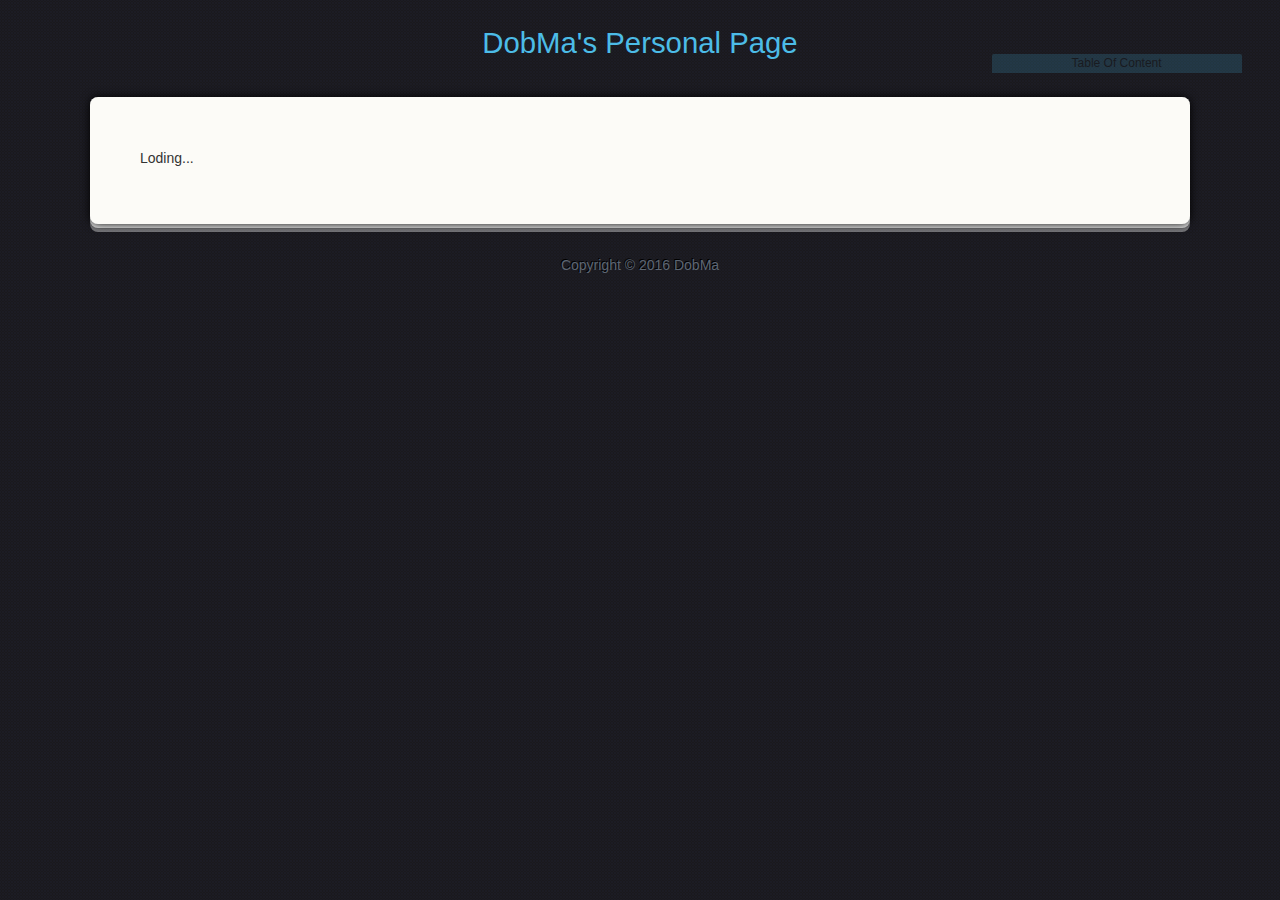
<file: html/my_python.html>
<!DOCTYPE HTML PUBLIC "-//W3C//DTD XHTML 1.0 Transitional//EN">
<html>
<head>
<meta http-equiv="content-type" content="text/html; charset=utf-8" />
<title>DobMa's Python</title>
<link href="./image/logo.ico" rel="shortcut icon"/>
<link rel="stylesheet" type="text/css" href="style/main.css" />
<link type="text/css" rel="stylesheet" href="style/shCore.css"/>
<link type="text/css" rel="stylesheet" href="style/shCoreRDark.css"/>
<script type="text/javascript" src="js/jquery.js"></script>
<!--For code highlighting-->
<script type="text/javascript" src="js/shCore.js"></script>
<script type="text/javascript" src="js/shBrushPlain.js"></script>
<script type="text/javascript" src="js/shBrushVim.js"></script>
<script type="text/javascript" src="js/shBrushBash.js"></script>
<script type="text/javascript" src="js/shBrushCss.js"></script>
<script type="text/javascript" src="js/shBrushJava.js"></script>
<script type="text/javascript" src="js/shBrushJScript.js"></script>
<script type="text/javascript" src="js/shBrushPython.js"></script>
<script type="text/javascript" src="js/shBrushSql.js"></script>
<script type="text/javascript" src="js/shBrushXml.js"></script>

<script type="text/javascript">
$(document).ready(function() {
		SyntaxHighlighter.all();
		if (window.innerWidth >= 460) {
		var toggler = $('<div class="toggler" title="Toggle Table Of Content">Table Of Content</div>');
		toc = $('.toc');
		toc.wrap('<div class="tocWrap">');

		$('.tocWrap').prepend(toggler)
		.delay(500)
		.fadeTo(500, '0.7')
		.hover(function() {
			$(this).stop().fadeTo(300, '0.9');
			}, function() {
			$(this).stop().fadeTo(300, '0.7');
			});

		$('html').keypress(function(e) {
			if (e.shiftKey && (e.charCode || e.keyCode) == '90') {
			e.preventDefault();
			$('div.tocWrap').toggle(200);
			}
			});

		toggler.click(function() {
				$('div.toc').slideToggle(300);
				});
		}

		$("a,h1,h2,h3,h4,h5,h6").filter(function(index){
			return $(this).text()=='!Important!';
				}).addClass("importantMarker");

		

});



</script>
</head>
<body >
<header id="header">
<div id="logo" style="font-size: 22pt;text-align:center;">
<a href="index.html">DobMa's Personal Page</a>
</div>
</header>
<div id="wrap">
<div id="content">

<div id="Contents" class="toc"><h1 id="Contents">Contents</h1></div>

<p>
Loding...
</p>

</div>
</div>
<div id="footer">
<p>
Copyright © 2016 DobMa
</p>
</div>
</body>
</html>
</file>
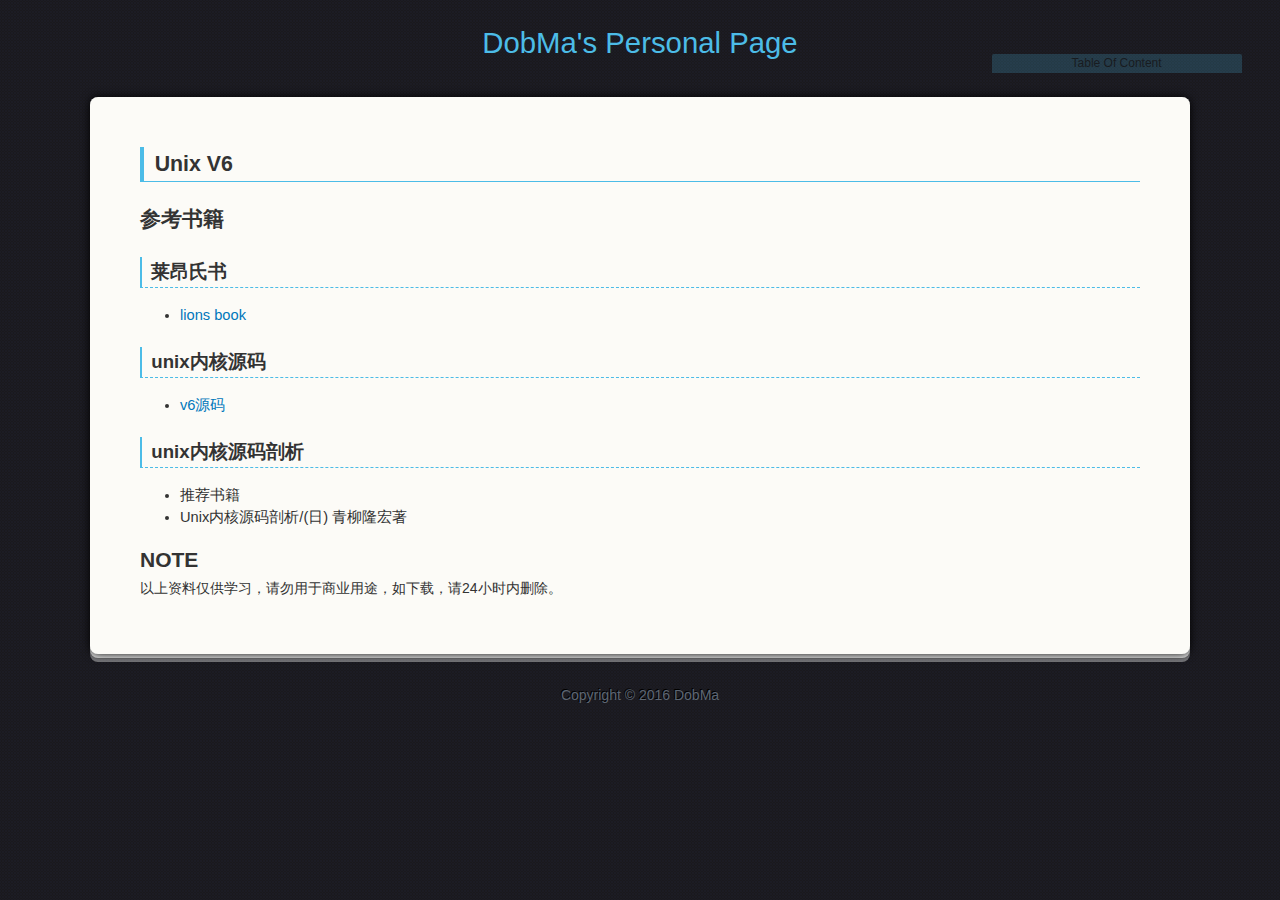
<file: html/my_unix.html>
<!DOCTYPE HTML PUBLIC "-//W3C//DTD XHTML 1.0 Transitional//EN">
<html>
<head>
<meta http-equiv="content-type" content="text/html; charset=utf-8" />
<title>DobMa's UNIX</title>
<link href="./image/logo.ico" rel="shortcut icon"/>
<link rel="stylesheet" type="text/css" href="style/main.css" />
<link type="text/css" rel="stylesheet" href="style/shCore.css"/>
<link type="text/css" rel="stylesheet" href="style/shCoreRDark.css"/>
<script type="text/javascript" src="js/jquery.js"></script>
<!--For code highlighting-->
<script type="text/javascript" src="js/shCore.js"></script>
<script type="text/javascript" src="js/shBrushPlain.js"></script>
<script type="text/javascript" src="js/shBrushVim.js"></script>
<script type="text/javascript" src="js/shBrushBash.js"></script>
<script type="text/javascript" src="js/shBrushCss.js"></script>
<script type="text/javascript" src="js/shBrushJava.js"></script>
<script type="text/javascript" src="js/shBrushJScript.js"></script>
<script type="text/javascript" src="js/shBrushPython.js"></script>
<script type="text/javascript" src="js/shBrushSql.js"></script>
<script type="text/javascript" src="js/shBrushXml.js"></script>

<script type="text/javascript">
$(document).ready(function() {
		SyntaxHighlighter.all();
		if (window.innerWidth >= 460) {
		var toggler = $('<div class="toggler" title="Toggle Table Of Content">Table Of Content</div>');
		toc = $('.toc');
		toc.wrap('<div class="tocWrap">');

		$('.tocWrap').prepend(toggler)
		.delay(500)
		.fadeTo(500, '0.7')
		.hover(function() {
			$(this).stop().fadeTo(300, '0.9');
			}, function() {
			$(this).stop().fadeTo(300, '0.7');
			});

		$('html').keypress(function(e) {
			if (e.shiftKey && (e.charCode || e.keyCode) == '90') {
			e.preventDefault();
			$('div.tocWrap').toggle(200);
			}
			});

		toggler.click(function() {
				$('div.toc').slideToggle(300);
				});
		}

		$("a,h1,h2,h3,h4,h5,h6").filter(function(index){
			return $(this).text()=='!Important!';
				}).addClass("importantMarker");

		

});



</script>
</head>
<body >
<header id="header">
<div id="logo" style="font-size: 22pt;text-align:center;">
<a href="index.html">DobMa's Personal Page</a>
</div>
</header>
<div id="wrap">
<div id="content">

<div id="Contents" class="toc"><h1 id="Contents">Contents</h1>
<ul>
<li>
<a href="my_unix.html#Unix V6">Unix V6</a>

<ul>
<li>
<a href="my_unix.html#Unix V6-参考书籍　">参考书籍　</a>

<ul>
<li>
<a href="my_unix.html#Unix V6-参考书籍　-莱昂氏书">莱昂氏书</a>

<li>
<a href="my_unix.html#Unix V6-参考书籍　-unix内核源码">unix内核源码</a>

<li>
<a href="my_unix.html#Unix V6-参考书籍　-unix内核源码剖析">unix内核源码剖析</a>

</ul>
<li>
<a href="my_unix.html#Unix V6-NOTE">NOTE</a>

</ul>
</ul>
</div>
<div id="Unix V6"><h1 id="Unix V6">Unix V6</h1></div>
<div id="Unix V6-参考书籍　"><h2 id="参考书籍　">参考书籍　</h2></div>
<div id="Unix V6-参考书籍　-莱昂氏书"><h3 id="莱昂氏书">莱昂氏书</h3></div>
<ul>
<li>
<a href="doc&#47;unix&#47;lions_book.7z">lions book</a>

</ul>
<div id="Unix V6-参考书籍　-unix内核源码"><h3 id="unix内核源码">unix内核源码</h3></div>
<ul>
<li>
<a href="doc&#47;unix&#47;v6.pdf">v6源码</a>

</ul>
<div id="Unix V6-参考书籍　-unix内核源码剖析"><h3 id="unix内核源码剖析">unix内核源码剖析</h3></div>
<ul>
<li>
推荐书籍

<li>
Unix内核源码剖析/(日) 青柳隆宏著

</ul>
<div id="Unix V6-NOTE"><h2 id="NOTE">NOTE</h2></div>
<p>
以上资料仅供学习，请勿用于商业用途，如下载，请24小时内删除。
</p>

</div>
</div>
<div id="footer">
<p>
Copyright © 2016 DobMa
</p>
</div>
</body>
</html>
</file>
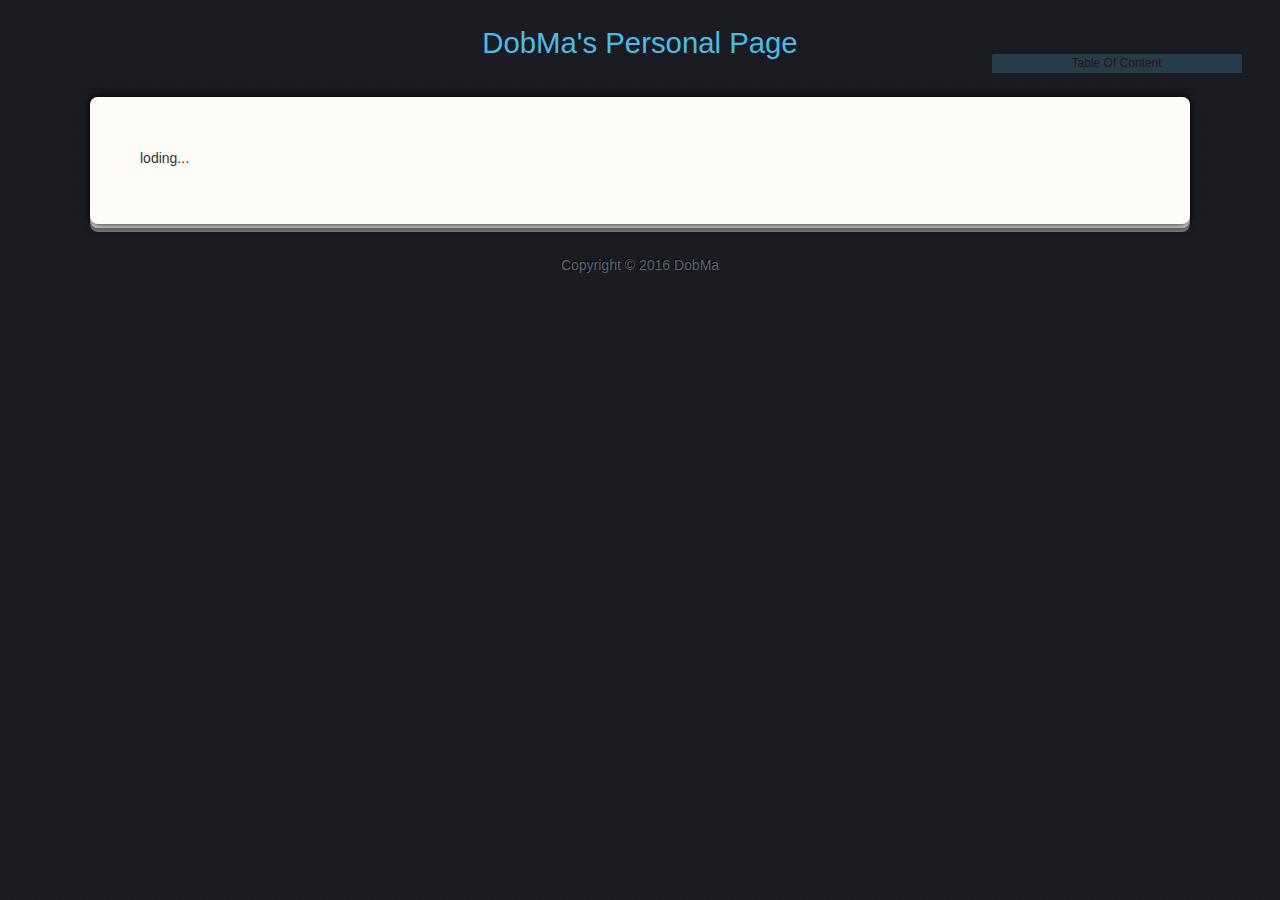
<file: html/my_window.html>
<!DOCTYPE HTML PUBLIC "-//W3C//DTD XHTML 1.0 Transitional//EN">
<html>
<head>
<meta http-equiv="content-type" content="text/html; charset=utf-8" />
<title>DobMa's Win</title>
<link href="./image/logo.ico" rel="shortcut icon"/>
<link rel="stylesheet" type="text/css" href="style/main.css" />
<link type="text/css" rel="stylesheet" href="style/shCore.css"/>
<link type="text/css" rel="stylesheet" href="style/shCoreRDark.css"/>
<script type="text/javascript" src="js/jquery.js"></script>
<!--For code highlighting-->
<script type="text/javascript" src="js/shCore.js"></script>
<script type="text/javascript" src="js/shBrushPlain.js"></script>
<script type="text/javascript" src="js/shBrushVim.js"></script>
<script type="text/javascript" src="js/shBrushBash.js"></script>
<script type="text/javascript" src="js/shBrushCss.js"></script>
<script type="text/javascript" src="js/shBrushJava.js"></script>
<script type="text/javascript" src="js/shBrushJScript.js"></script>
<script type="text/javascript" src="js/shBrushPython.js"></script>
<script type="text/javascript" src="js/shBrushSql.js"></script>
<script type="text/javascript" src="js/shBrushXml.js"></script>

<script type="text/javascript">
$(document).ready(function() {
		SyntaxHighlighter.all();
		if (window.innerWidth >= 460) {
		var toggler = $('<div class="toggler" title="Toggle Table Of Content">Table Of Content</div>');
		toc = $('.toc');
		toc.wrap('<div class="tocWrap">');

		$('.tocWrap').prepend(toggler)
		.delay(500)
		.fadeTo(500, '0.7')
		.hover(function() {
			$(this).stop().fadeTo(300, '0.9');
			}, function() {
			$(this).stop().fadeTo(300, '0.7');
			});

		$('html').keypress(function(e) {
			if (e.shiftKey && (e.charCode || e.keyCode) == '90') {
			e.preventDefault();
			$('div.tocWrap').toggle(200);
			}
			});

		toggler.click(function() {
				$('div.toc').slideToggle(300);
				});
		}

		$("a,h1,h2,h3,h4,h5,h6").filter(function(index){
			return $(this).text()=='!Important!';
				}).addClass("importantMarker");

		

});



</script>
</head>
<body >
<header id="header">
<div id="logo" style="font-size: 22pt;text-align:center;">
<a href="index.html">DobMa's Personal Page</a>
</div>
</header>
<div id="wrap">
<div id="content">

<div id="Contents" class="toc"><h1 id="Contents">Contents</h1></div>

<p>
loding...
</p>

</div>
</div>
<div id="footer">
<p>
Copyright © 2016 DobMa
</p>
</div>
</body>
</html>
</file>
<file: html/style/main.css>
body,h1,h2,h3,h4,h5,h6,p,blockquote,dl,dt,dd,ol,button,input,textarea {margin: 0; padding: 0;}
header,footer,article,section,nav,menu,hgroup {display:block;}
/*body {font-family:"Microsoft Yahei","Tahoma", "Helvetica", "Arial", "SimSun",sans-serif; font-size: 10.5pt;line-height:1.6; background:#1a1a1a url(bg.png) repeat;}*/
body {font-family:"Microsoft Yahei","Tahoma", "Helvetica", "Arial", "SimSun",sans-serif;
	font-size: 10.5pt;
	line-height:1.6;
	background:#1a1a1a url('[data-uri]') repeat;
}
/* For titles */ 
h1 {
    font-family: "Arial", "DejaVu Sans", "Bitstream Vera Sans", "Lucida Sans", "Hiragino Sans GB", "Microsoft YaHei", "WenQuanYi Micro Hei", sans-serif;
    margin-bottom: 15pt;
    padding-left: .5em;
    font-size: 16pt;
    border-left: 4px solid #4cbce7;
    border-bottom: 1px solid #4cbce7;
    font-weight: bold;
}
h3 {
    font-family: "Arial", "DejaVu Sans", "Bitstream Vera Sans", "Lucida Sans", "Hiragino Sans GB", "Microsoft YaHei", "WenQuanYi Micro Hei", sans-serif;
    margin-top: 16pt;
    margin-bottom: 12pt;
    padding-left: .5em;
    font-size: 14pt;
    border-left: 2px solid #4cbce7;
    border-bottom: 1px dashed #4cbce7;
    font-weight: bold;
}
h4 {
    font-family: "Arial", "DejaVu Sans", "Bitstream Vera Sans", "Lucida Sans", "Hiragino Sans GB", "Microsoft YaHei", "WenQuanYi Micro Hei", sans-serif;
    margin-top: 10pt;
    margin-bottom: 10pt;
    font-size: 12pt;
    font-weight: bold;
}
h5 {
    font-family: "Arial", "DejaVu Sans", "Bitstream Vera Sans", "Lucida Sans", "Hiragino Sans GB", "Microsoft YaHei", "WenQuanYi Micro Hei", sans-serif;
    margin-top: 10pt;
    margin-bottom: 5pt;
    font-size: 11pt;
    font-weight: bold;
}
h6 {
    font-family: "Arial", "DejaVu Sans", "Bitstream Vera Sans", "Lucida Sans", "Hiragino Sans GB", "Microsoft YaHei", "WenQuanYi Micro Hei", sans-serif;
    margin-top: 5pt;
    font-size: 10.5pt;
    font-weight: bold; }
img {border:none;background-color:#1a1a1a;}
a img:hover {background:none; border:none;}
a {color:#07b; text-decoration:none;}
a:hover {text-decoration:underline;}

p {
	margin-bottom:15px;
	font-family: "Arial", "DejaVu Sans", "Bitstream Vera Sans", "Lucida Sans", "Hiragino Sans GB", "Microsoft YaHei", "WenQuanYi Micro Hei", sans-serif;
	font-size: 10.5pt;
}
ul,li {
	padding:0;
	margin-left:15pt;
	font-family: "Arial", "DejaVu Sans", "Bitstream Vera Sans", "Lucida Sans", "Hiragino Sans GB", "Microsoft YaHei", "WenQuanYi Micro Hei", sans-serif;
	font-size: 11pt;
}
input,textarea,button {outline:none;}
pre{
	font-family: "Monaco", "Arial", "DejaVu Sans", "Bitstream Vera Sans", "Lucida Sans", "Hiragino Sans GB", "Microsoft YaHei", "WenQuanYi Micro Hei", sans-serif;
	font-size: 10pt;
}
code {
    font-family: "Monaco","Courier New","DejaVu Sans Mono","Bitstream Vera Sans Mono",monospace;
	font-size: 10pt;
    -webkit-border-radius: 1px;
    -moz-border-radius: 1px;
    border-radius: 1px;
    -moz-background-clip: padding;
    -webkit-background-clip: padding-box;
    background-clip: padding-box;
    padding: 0px 3px;
    display: inline-block;
	color: #666666
    border: 1px solid #ddd;
	/*background-color: #1b2426 !important;*/
	background-color: #cfcfcf !important;
}

/* table */
/*   { */
/*   border-collapse:collapse; */
/*   } */
/*  */
/* table ,th, td{ */
/* 	font-family: Monaco,"Courier New","DejaVu Sans Mono","Bitstream Vera Sans Mono",monospace; */
/* 	font-size: 11.5pt; */
/* 	padding: 5px; */
/* 	border: 1px solid #F6882D; */
/* } */

th { 
font: bold 11px "Trebuchet MS", Verdana, Arial, Helvetica, sans-serif; 
color: #4f6b72; 
border-right: 1px solid #C1DAD7; 
border-bottom: 1px solid #C1DAD7; 
border-top: 1px solid #C1DAD7; 
letter-spacing: 2px; 
text-transform: uppercase; 
text-align: left; 
padding: 6px 6px 6px 12px; 
background: #CAE8EA  no-repeat; 
} 
th.nobg { 
border-top: 0; 
border-left: 0; 
border-right: 1px solid #C1DAD7; 
background: none; 
} 

td { 
border-right: 1px solid #C1DAD7; 
border-bottom: 1px solid #C1DAD7; 
background: #fff; 
font-size:11px; 
padding: 6px 6px 6px 12px; 
color: #4f6b72; 
} 


td.alt { 
background: #F5FAFA; 
color: #797268; 
} 

th.spec { 
border-left: 1px solid #C1DAD7; 
border-top: 0; 
background: #fff no-repeat; 
font: bold 10px "Trebuchet MS", Verdana, Arial, Helvetica, sans-serif; 
} 

th.specalt { 
border-left: 1px solid #C1DAD7; 
border-top: 0; 
background: #f5fafa no-repeat; 
font: bold 10px "Trebuchet MS", Verdana, Arial, Helvetica, sans-serif; 
color: #797268; 
} 


li {
    line-height: 150%;
}



red {
    color: red;
}
.note, .warning, .caution, .important {
    font-size: 14pt;
    color: red;
    background-color: #ffee40;
}
.todo {font-weight: bold; background-color: #f0ece8; color: #a03020;}
.justcenter {text-align:center;}
#wrap,#footer_box {
	background:#fcfbf7;
       /*url(../images/mainbg.jpg) repeat;*/
	border-radius:8px;
	box-shadow:0 0 10px rgba(0,0,0,1),0 4px 0 rgba(255,255,255,.8),0 5px 0 rgba(100,100,100,.4),0 8px 0 rgba(255,255,255,0.4),inset 0 0 1px rgba(255,255,255,1);
	width:1000px;
	margin:30px auto;
	padding:40px 50px;
}
#content {color:#333; margin-top:10px;font-size:10.5pt;}
#header {text-align:center; color:#5d6673;}
#logo {margin:20px auto 20px;}
#logo a {text-align:center; color:#4cbce7;}
#toolbar {height:24px; font-size:12px;}
#post_list section {border-bottom:1px dashed #bbb; margin-bottom:20px;}
.meta {font-size:12px; margin-bottom:20px; color:#999; display:block;}
blockquote {border:1px dashed #ccc; border-radius:5px; background:#fafafa; padding:10px; margin:10px 0; font-size:11px;}
blockquote p:last-child {margin-bottom:0;}
#nopage {text-align:center; padding:180px 0 100px; background:url(images/404.png) no-repeat center 70px;}
#footer_box {font-size:12px;}
#footer {margin-bottom:20px; text-align:center; font-size:12px; color:#5d6673; text-shadow:-1px -1px #000;}
#footer a {color:#5d6673;}

#vim_logo,#me_logo, #deplate_logo, #license, #adsense2, #js51la, #rss {
 display: inline-block;
 margin: 2px;
 vertical-align: middle;
}
  


.tocWrap {
    position: fixed; 
    width: 250px;
    z-index: 100;
    top: 6%;
    right: 3%;
    display: none;
}

.toc {
    display: none;
    overflow: auto;
    overflow-x: hideen;
    border: 1px solid #4CBCE7;
    border-radius: 0 0 1px 1px;
    -moz-border-radius: 0 0 1px 1px;
    color: #999;
	background: #fcfbf7;
    padding: 12px;
    box-shadow: 0 1px 8px #000;
    -webkit-box-shadow: 0 1px 8px #000;
    -moz-box-shadow: 0 1px 8px #000;
}

.tocWrap .toggler {
    text-align: center;
    font-size: 12px;
    background: #4CBCE7;
    border-radius: 2px 2px 0 0;
    -moz-border-radius: 2px 2px 0 0;
    color: #122;
    position: relative;
    z-index: 901;
    cursor: pointer;
}
.toc ul {
    margin: 0;
}

.importantMarker {
    font-weight: bold;
	font:bold;
	background-color:#d75f5f;
	color:#000000
}
</file>
<file: html/style/shCore.css>
/**
 * SyntaxHighlighter
 * http://alexgorbatchev.com/SyntaxHighlighter
 *
 * SyntaxHighlighter is donationware. If you are using it, please donate.
 * http://alexgorbatchev.com/SyntaxHighlighter/donate.html
 *
 * @version
 * 3.0.83 (July 02 2010)
 * 
 * @copyright
 * Copyright (C) 2004-2010 Alex Gorbatchev.
 *
 * @license
 * Dual licensed under the MIT and GPL licenses.
 */
.syntaxhighlighter a,
.syntaxhighlighter div,
.syntaxhighlighter code,
.syntaxhighlighter table,
.syntaxhighlighter table td,
.syntaxhighlighter table tr,
.syntaxhighlighter table tbody,
.syntaxhighlighter table thead,
.syntaxhighlighter table caption,
.syntaxhighlighter textarea {
  -moz-border-radius: 0 0 0 0 !important;
  -webkit-border-radius: 0 0 0 0 !important;
  background: none !important;
  border: 0 !important;
  bottom: auto !important;
  float: none !important;
  height: auto !important;
  left: auto !important;
  line-height: 1.1em !important;
  margin: 0 !important;
  outline: 0 !important;
  overflow: visible !important;
  padding: 0 !important;
  position: static !important;
  right: auto !important;
  text-align: left !important;
  top: auto !important;
  vertical-align: baseline !important;
  width: auto !important;
  box-sizing: content-box !important;
  font-family: "Monaco","Consolas", "Bitstream Vera Sans Mono", "Courier New", Courier, monospace !important;
  font-weight: normal !important;
  font-style: normal !important;
  /*font-size: 1em !important;*/
  font-size: 11pt; 
  min-height: inherit !important;
  min-height: auto !important;
}

.syntaxhighlighter {
  width: 100% !important;
  margin: 1em 0 1em 0 !important;
  position: relative !important;
  overflow: auto !important;
  font-size: 1em !important;
}
.syntaxhighlighter.source {
  overflow: hidden !important;
}
.syntaxhighlighter .bold {
  font-weight: bold !important;
}
.syntaxhighlighter .italic {
  font-style: italic !important;
}
.syntaxhighlighter .line {
  white-space: pre !important;
}
.syntaxhighlighter table {
  width: 100% !important;
}
.syntaxhighlighter table caption {
  text-align: left !important;
  padding: .5em 0 0.5em 1em !important;
}
.syntaxhighlighter table td.code {
  width: 100% !important;
}
.syntaxhighlighter table td.code .container {
  position: relative !important;
}
.syntaxhighlighter table td.code .container textarea {
  box-sizing: border-box !important;
  position: absolute !important;
  left: 0 !important;
  top: 0 !important;
  width: 100% !important;
  height: 100% !important;
  border: none !important;
  background: white !important;
  padding-left: 1em !important;
  overflow: hidden !important;
  white-space: pre !important;
}
.syntaxhighlighter table td.gutter .line {
  text-align: right !important;
  padding: 0 0.5em 0 1em !important;
}
.syntaxhighlighter table td.code .line {
  padding: 0 1em !important;
}
.syntaxhighlighter.nogutter td.code .container textarea, .syntaxhighlighter.nogutter td.code .line {
  padding-left: 0em !important;
}
.syntaxhighlighter.show {
  display: block !important;
}
.syntaxhighlighter.collapsed table {
  display: none !important;
}
.syntaxhighlighter.collapsed .toolbar {
  padding: 0.1em 0.8em 0em 0.8em !important;
  font-size: 1em !important;
  position: static !important;
  width: auto !important;
  height: auto !important;
}
.syntaxhighlighter.collapsed .toolbar span {
  display: inline !important;
  margin-right: 1em !important;
}
.syntaxhighlighter.collapsed .toolbar span a {
  padding: 0 !important;
  display: none !important;
}
.syntaxhighlighter.collapsed .toolbar span a.expandSource {
  display: inline !important;
}
.syntaxhighlighter .toolbar {
  position: absolute !important;
  right: 1px !important;
  top: 1px !important;
  width: 11px !important;
  height: 11px !important;
  font-size: 10px !important;
  z-index: 10 !important;
}
.syntaxhighlighter .toolbar span.title {
  display: inline !important;
}
.syntaxhighlighter .toolbar a {
  display: block !important;
  text-align: center !important;
  text-decoration: none !important;
  padding-top: 1px !important;
}
.syntaxhighlighter .toolbar a.expandSource {
  display: none !important;
}
.syntaxhighlighter.ie {
  font-size: .9em !important;
  padding: 1px 0 1px 0 !important;
}
.syntaxhighlighter.ie .toolbar {
  line-height: 8px !important;
}
.syntaxhighlighter.ie .toolbar a {
  padding-top: 0px !important;
}
.syntaxhighlighter.printing .line.alt1 .content,
.syntaxhighlighter.printing .line.alt2 .content,
.syntaxhighlighter.printing .line.highlighted .number,
.syntaxhighlighter.printing .line.highlighted.alt1 .content,
.syntaxhighlighter.printing .line.highlighted.alt2 .content {
  background: none !important;
}
.syntaxhighlighter.printing .line .number {
  color: #bbbbbb !important;
}
.syntaxhighlighter.printing .line .content {
  color: black !important;
}
.syntaxhighlighter.printing .toolbar {
  display: none !important;
}
.syntaxhighlighter.printing a {
  text-decoration: none !important;
}
.syntaxhighlighter.printing .plain, .syntaxhighlighter.printing .plain a {
  color: black !important;
}
.syntaxhighlighter.printing .comments, .syntaxhighlighter.printing .comments a {
  color: #008200 !important;
}
.syntaxhighlighter.printing .string, .syntaxhighlighter.printing .string a {
  color: blue !important;
}
.syntaxhighlighter.printing .keyword {
  color: #006699 !important;
  font-weight: bold !important;
}
.syntaxhighlighter.printing .preprocessor {
  color: gray !important;
}
.syntaxhighlighter.printing .variable {
  color: #aa7700 !important;
}
.syntaxhighlighter.printing .value {
  color: #009900 !important;
}
.syntaxhighlighter.printing .functions {
  color: #ff1493 !important;
}
.syntaxhighlighter.printing .constants {
  color: #0066cc !important;
}
.syntaxhighlighter.printing .script {
  font-weight: bold !important;
}
.syntaxhighlighter.printing .color1, .syntaxhighlighter.printing .color1 a {
  color: gray !important;
}
.syntaxhighlighter.printing .color2, .syntaxhighlighter.printing .color2 a {
  color: #ff1493 !important;
}
.syntaxhighlighter.printing .color3, .syntaxhighlighter.printing .color3 a {
  color: red !important;
}
.syntaxhighlighter.printing .break, .syntaxhighlighter.printing .break a {
  color: black !important;
}
</file>
<file: html/style/shCoreRDark.css>
/**
 * SyntaxHighlighter
 * http://alexgorbatchev.com/SyntaxHighlighter
 *
 * SyntaxHighlighter is donationware. If you are using it, please donate.
 * http://alexgorbatchev.com/SyntaxHighlighter/donate.html
 *
 * @version
 * 3.0.83 (July 02 2010)
 * 
 * @copyright
 * Copyright (C) 2004-2010 Alex Gorbatchev.
 *
 * @license
 * Dual licensed under the MIT and GPL licenses.
 */
.syntaxhighlighter a,
.syntaxhighlighter div,
.syntaxhighlighter code,
.syntaxhighlighter table,
.syntaxhighlighter table td,
.syntaxhighlighter table tr,
.syntaxhighlighter table tbody,
.syntaxhighlighter table thead,
.syntaxhighlighter table caption,
.syntaxhighlighter textarea {
  -moz-border-radius: 0 0 0 0 !important;
  -webkit-border-radius: 0 0 0 0 !important;
  background: none !important;
  border: 0 !important;
  bottom: auto !important;
  float: none !important;
  height: auto !important;
  left: auto !important;
  line-height: 1.3em !important;
  margin: 0 !important;
  outline: 0 !important;
  overflow: visible !important;
  padding: 0 !important;
  position: static !important;
  right: auto !important;
  text-align: left !important;
  top: auto !important;
  vertical-align: baseline !important;
  width: auto !important;
  box-sizing: content-box !important;
  font-family: "Monaco","Consolas", "Bitstream Vera Sans Mono", "Courier New", Courier, monospace !important;
  font-weight: normal !important;
  font-style: normal !important;
  font-size: 11pt !important;
  min-height: inherit !important;
  min-height: auto !important;
}

.syntaxhighlighter {
  width: 100% !important;
  margin: 1em 0 1em 0 !important;
  position: relative !important;
  overflow: auto !important;
  font-size: 1em !important;
}
.syntaxhighlighter.source {
  overflow: hidden !important;
}
.syntaxhighlighter .bold {
  font-weight: bold !important;
}
.syntaxhighlighter .italic {
  font-style: italic !important;
}
.syntaxhighlighter .line {
  white-space: pre !important;
}
.syntaxhighlighter table {
  width: 100% !important;
}
.syntaxhighlighter table caption {
  text-align: left !important;
  padding: .5em 0 0.5em 1em !important;
}
.syntaxhighlighter table td.code {
  width: 100% !important;
}
.syntaxhighlighter table td.code .container {
  position: relative !important;
}
.syntaxhighlighter table td.code .container textarea {
  box-sizing: border-box !important;
  position: absolute !important;
  left: 0 !important;
  top: 0 !important;
  width: 100% !important;
  height: 100% !important;
  border: none !important;
  background: white !important;
  padding-left: 1em !important;
  overflow: hidden !important;
  white-space: pre !important;
}
.syntaxhighlighter table td.gutter .line {
  text-align: right !important;
  padding: 0 0.5em 0 1em !important;
}
.syntaxhighlighter table td.code .line {
  padding: 0 1em !important;
}
.syntaxhighlighter.nogutter td.code .container textarea, .syntaxhighlighter.nogutter td.code .line {
  padding-left: 0em !important;
}
.syntaxhighlighter.show {
  display: block !important;
}
.syntaxhighlighter.collapsed table {
  display: none !important;
}
.syntaxhighlighter.collapsed .toolbar {
  padding: 0.1em 0.8em 0em 0.8em !important;
  font-size: 1em !important;
  position: static !important;
  width: auto !important;
  height: auto !important;
}
.syntaxhighlighter.collapsed .toolbar span {
  display: inline !important;
  margin-right: 1em !important;
}
.syntaxhighlighter.collapsed .toolbar span a {
  padding: 0 !important;
  display: none !important;
}
.syntaxhighlighter.collapsed .toolbar span a.expandSource {
  display: inline !important;
}
.syntaxhighlighter .toolbar {
  position: absolute !important;
  right: 1px !important;
  top: 1px !important;
  width: 11px !important;
  height: 11px !important;
  font-size: 10px !important;
  z-index: 10 !important;
}
.syntaxhighlighter .toolbar span.title {
  display: inline !important;
}
.syntaxhighlighter .toolbar a {
  display: block !important;
  text-align: center !important;
  text-decoration: none !important;
  padding-top: 1px !important;
}
.syntaxhighlighter .toolbar a.expandSource {
  display: none !important;
}
.syntaxhighlighter.ie {
  font-size: .9em !important;
  padding: 1px 0 1px 0 !important;
}
.syntaxhighlighter.ie .toolbar {
  line-height: 8px !important;
}
.syntaxhighlighter.ie .toolbar a {
  padding-top: 0px !important;
}
.syntaxhighlighter.printing .line.alt1 .content,
.syntaxhighlighter.printing .line.alt2 .content,
.syntaxhighlighter.printing .line.highlighted .number,
.syntaxhighlighter.printing .line.highlighted.alt1 .content,
.syntaxhighlighter.printing .line.highlighted.alt2 .content {
  background: none !important;
}
.syntaxhighlighter.printing .line .number {
  color: #bbbbbb !important;
}
.syntaxhighlighter.printing .line .content {
  color: black !important;
}
.syntaxhighlighter.printing .toolbar {
  display: none !important;
}
.syntaxhighlighter.printing a {
  text-decoration: none !important;
}
.syntaxhighlighter.printing .plain, .syntaxhighlighter.printing .plain a {
  color: black !important;
}
.syntaxhighlighter.printing .comments, .syntaxhighlighter.printing .comments a {
  color: #008200 !important;
}
.syntaxhighlighter.printing .string, .syntaxhighlighter.printing .string a {
  color: blue !important;
}
.syntaxhighlighter.printing .keyword {
  color: #006699 !important;
  font-weight: bold !important;
}
.syntaxhighlighter.printing .preprocessor {
  color: gray !important;
}
.syntaxhighlighter.printing .variable {
  color: #aa7700 !important;
}
.syntaxhighlighter.printing .value {
  color: #009900 !important;
}
.syntaxhighlighter.printing .functions {
  color: #ff1493 !important;
}
.syntaxhighlighter.printing .constants {
  color: #0066cc !important;
}
.syntaxhighlighter.printing .script {
  font-weight: bold !important;
}
.syntaxhighlighter.printing .color1, .syntaxhighlighter.printing .color1 a {
  color: gray !important;
}
.syntaxhighlighter.printing .color2, .syntaxhighlighter.printing .color2 a {
  color: #ff1493 !important;
}
.syntaxhighlighter.printing .color3, .syntaxhighlighter.printing .color3 a {
  color: red !important;
}
.syntaxhighlighter.printing .break, .syntaxhighlighter.printing .break a {
  color: black !important;
}

.syntaxhighlighter {
  background-color: #1b2426 !important;
}
.syntaxhighlighter .line.alt1 {
  background-color: #1b2426 !important;
}
.syntaxhighlighter .line.alt2 {
  background-color: #1b2426 !important;
}
.syntaxhighlighter .line.highlighted.alt1, .syntaxhighlighter .line.highlighted.alt2 {
  background-color: #323e41 !important;
}
.syntaxhighlighter .line.highlighted.number {
  color: #b9bdb6 !important;
}
.syntaxhighlighter table caption {
  color: #b9bdb6 !important;
}
.syntaxhighlighter .gutter {
  color: #afafaf !important;
}
.syntaxhighlighter .gutter .line {
  border-right: 3px solid #435a5f !important;
}
.syntaxhighlighter .gutter .line.highlighted {
  background-color: #435a5f !important;
  color: #1b2426 !important;
}
.syntaxhighlighter.printing .line .content {
  border: none !important;
}
.syntaxhighlighter.collapsed {
  overflow: visible !important;
}
.syntaxhighlighter.collapsed .toolbar {
  color: #5ba1cf !important;
  background: black !important;
  border: 1px solid #435a5f !important;
}
.syntaxhighlighter.collapsed .toolbar a {
  color: #5ba1cf !important;
}
.syntaxhighlighter.collapsed .toolbar a:hover {
  color: #5ce638 !important;
}
.syntaxhighlighter .toolbar {
  color: white !important;
  background: #435a5f !important;
  border: none !important;
}
.syntaxhighlighter .toolbar a {
  color: white !important;
}
.syntaxhighlighter .toolbar a:hover {
  color: #e0e8ff !important;
}
.syntaxhighlighter .plain, .syntaxhighlighter .plain a {
  color: #b9bdb6 !important;
}
.syntaxhighlighter .comments, .syntaxhighlighter .comments a {
  color: #878a85 !important;
}
.syntaxhighlighter .string, .syntaxhighlighter .string a {
  color: #5ce638 !important;
}
.syntaxhighlighter .keyword {
  color: #5ba1cf !important;
}
.syntaxhighlighter .preprocessor {
  color: #435a5f !important;
}
.syntaxhighlighter .variable {
  color: #ffaa3e !important;
}
.syntaxhighlighter .value {
  color: #009900 !important;
}
.syntaxhighlighter .functions {
  color: #ffaa3e !important;
}
.syntaxhighlighter .constants {
  color: #e0e8ff !important;
}
.syntaxhighlighter .script {
  font-weight: bold !important;
  color: #5ba1cf !important;
  background-color: none !important;
}
.syntaxhighlighter .color1, .syntaxhighlighter .color1 a {
  color: #e0e8ff !important;
}
.syntaxhighlighter .color2, .syntaxhighlighter .color2 a {
  color: white !important;
}
.syntaxhighlighter .color3, .syntaxhighlighter .color3 a {
  color: #ffaa3e !important;
}
</file>
